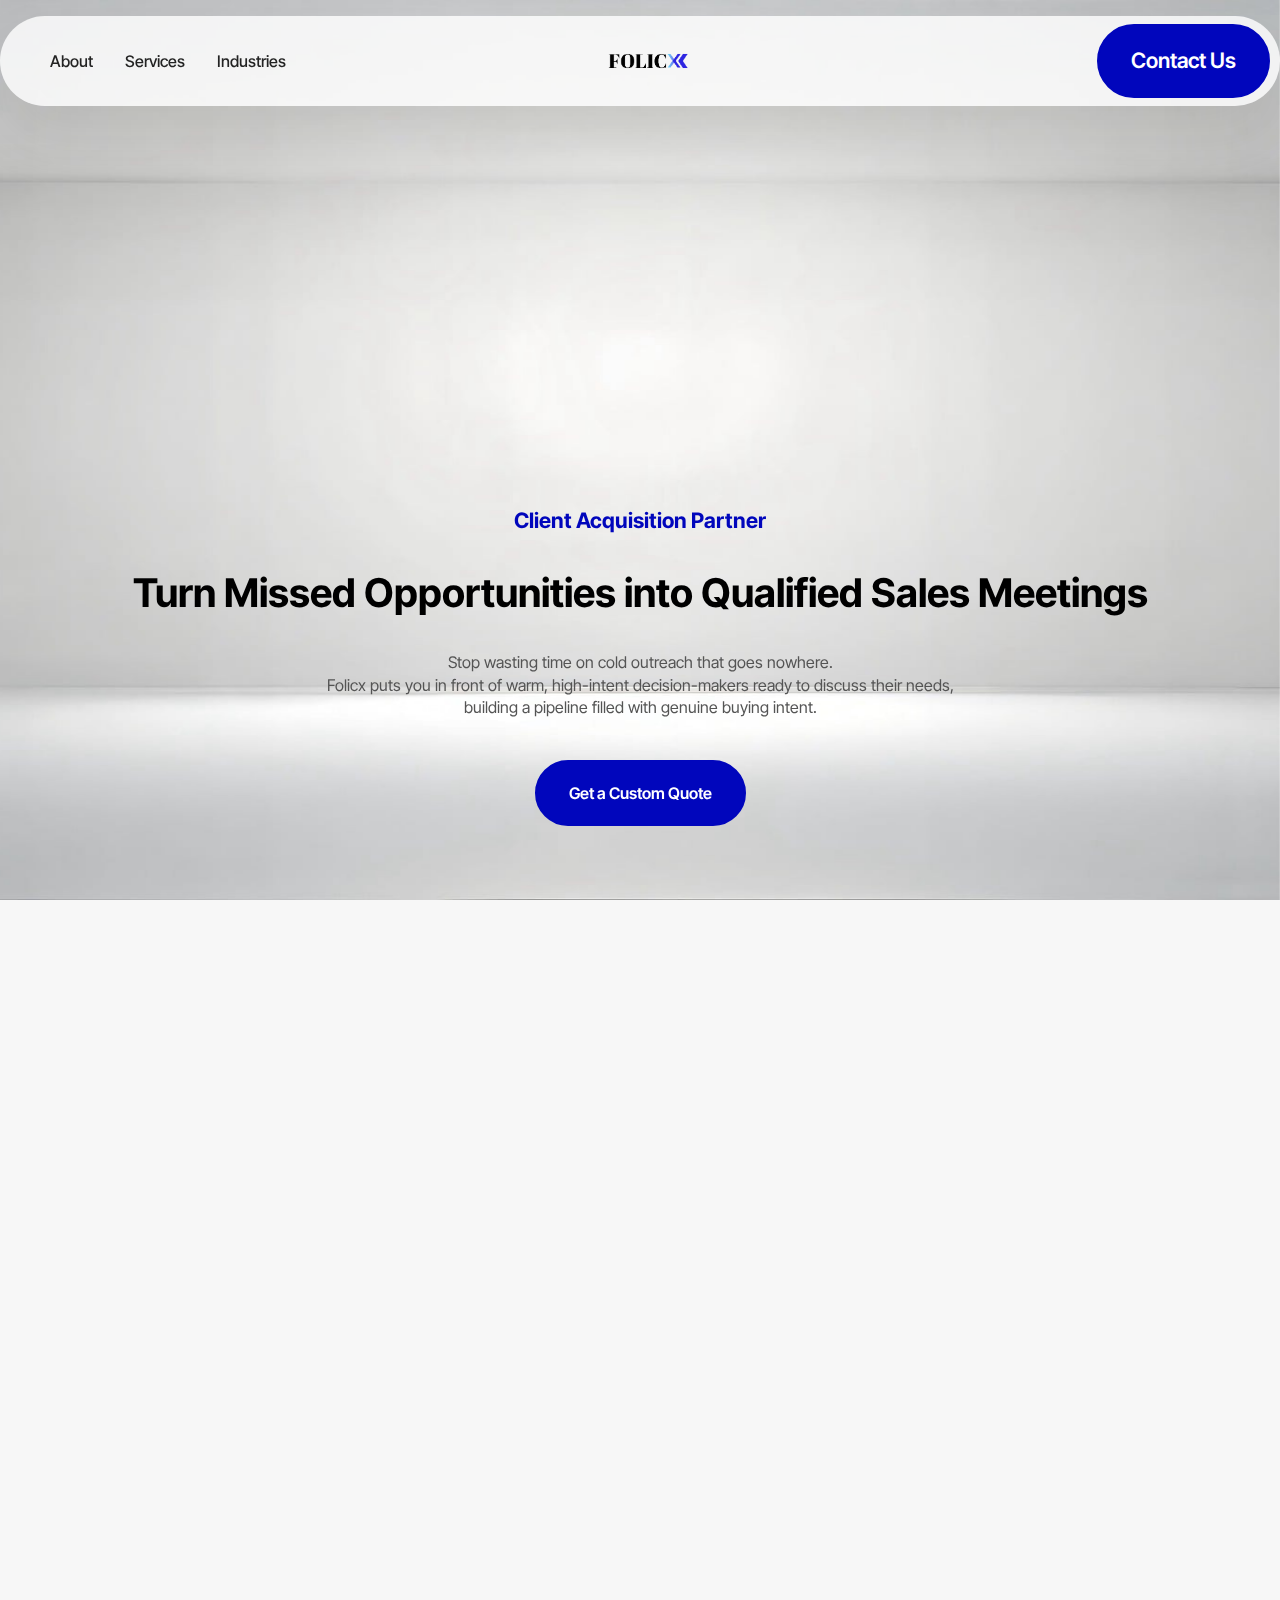
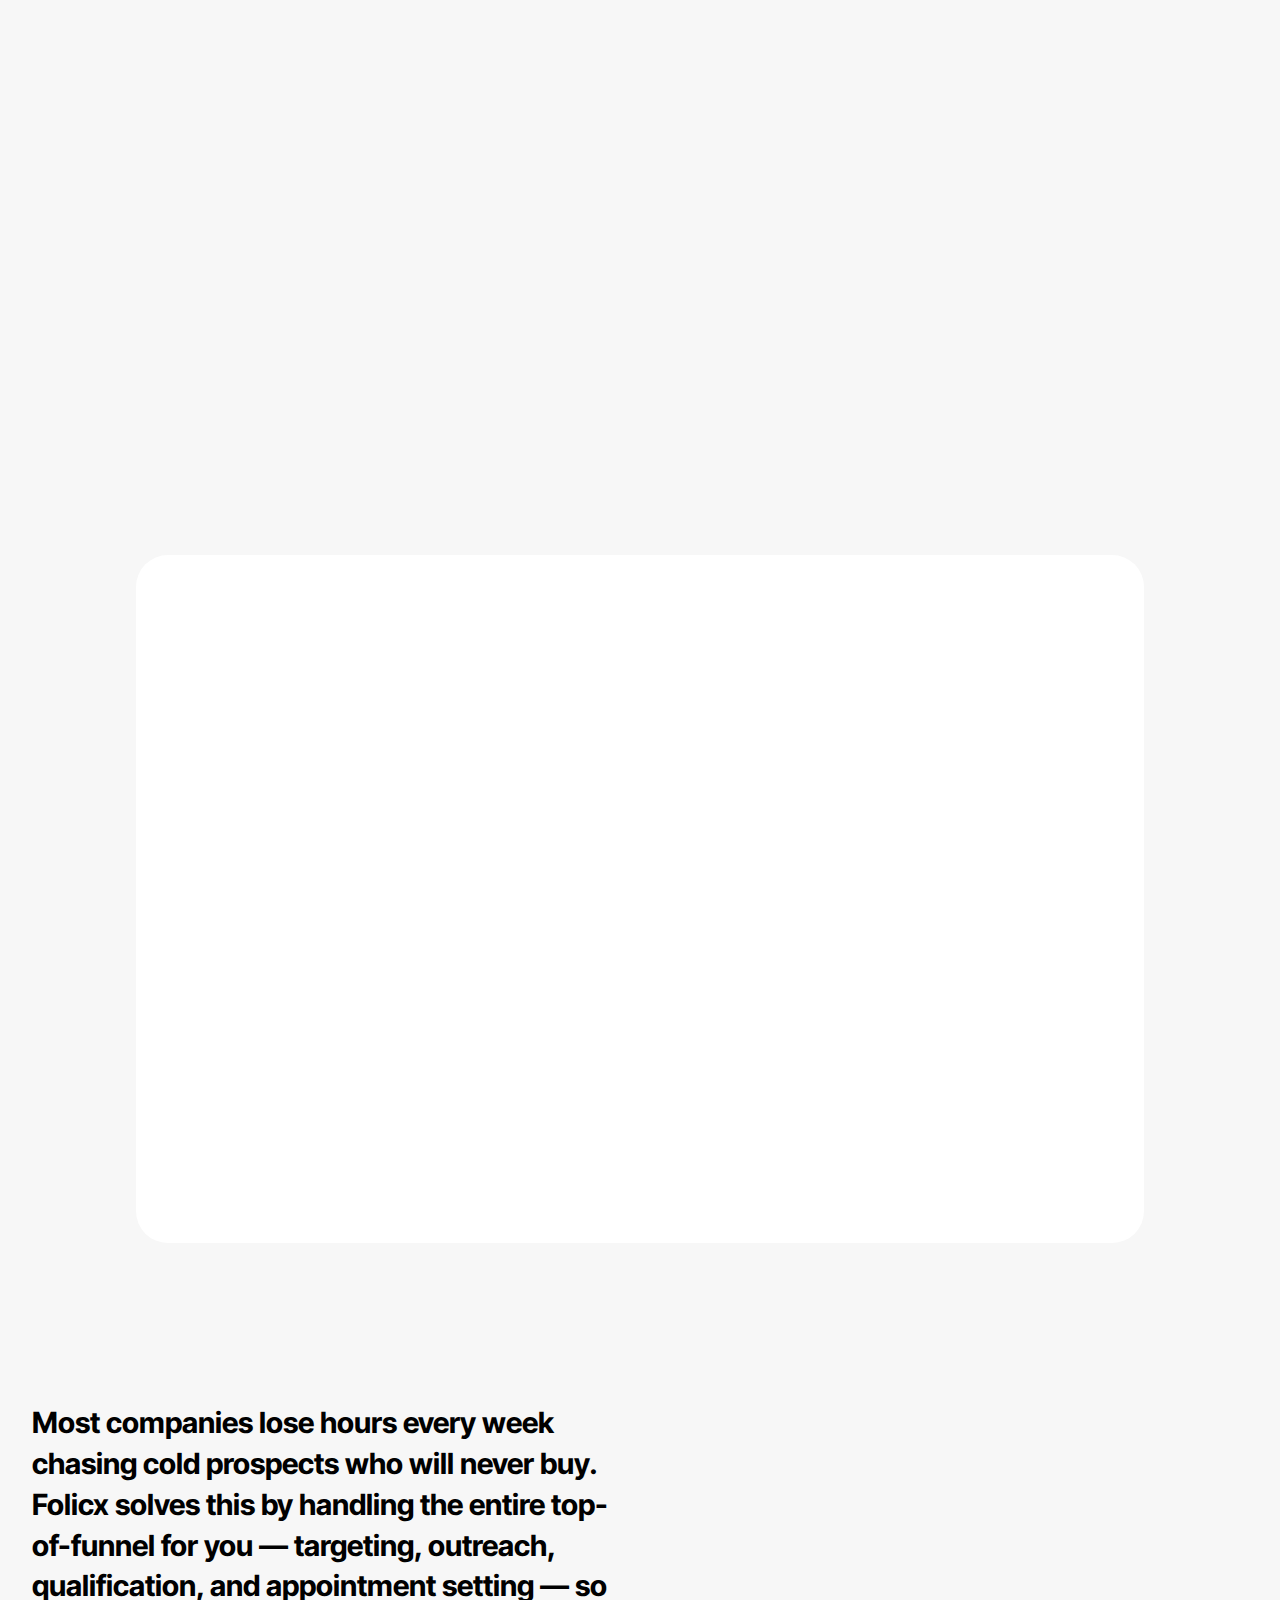
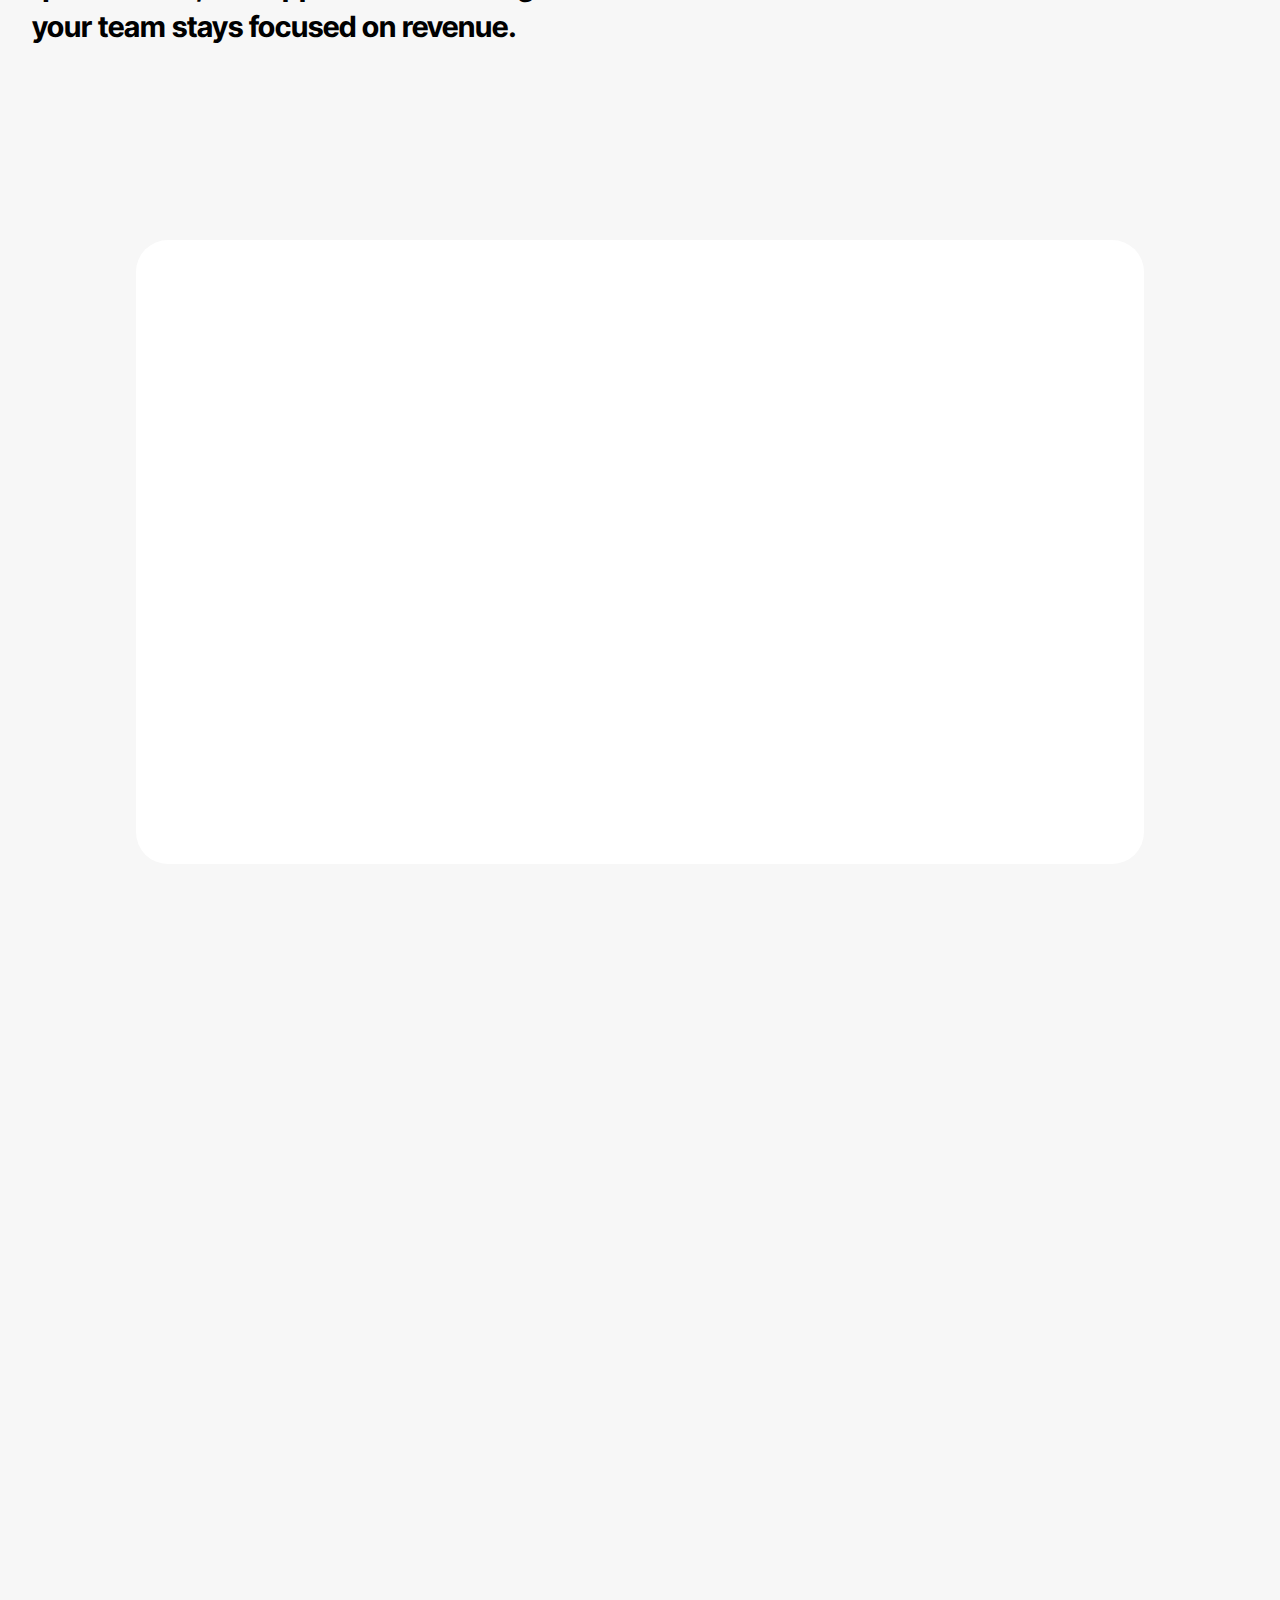
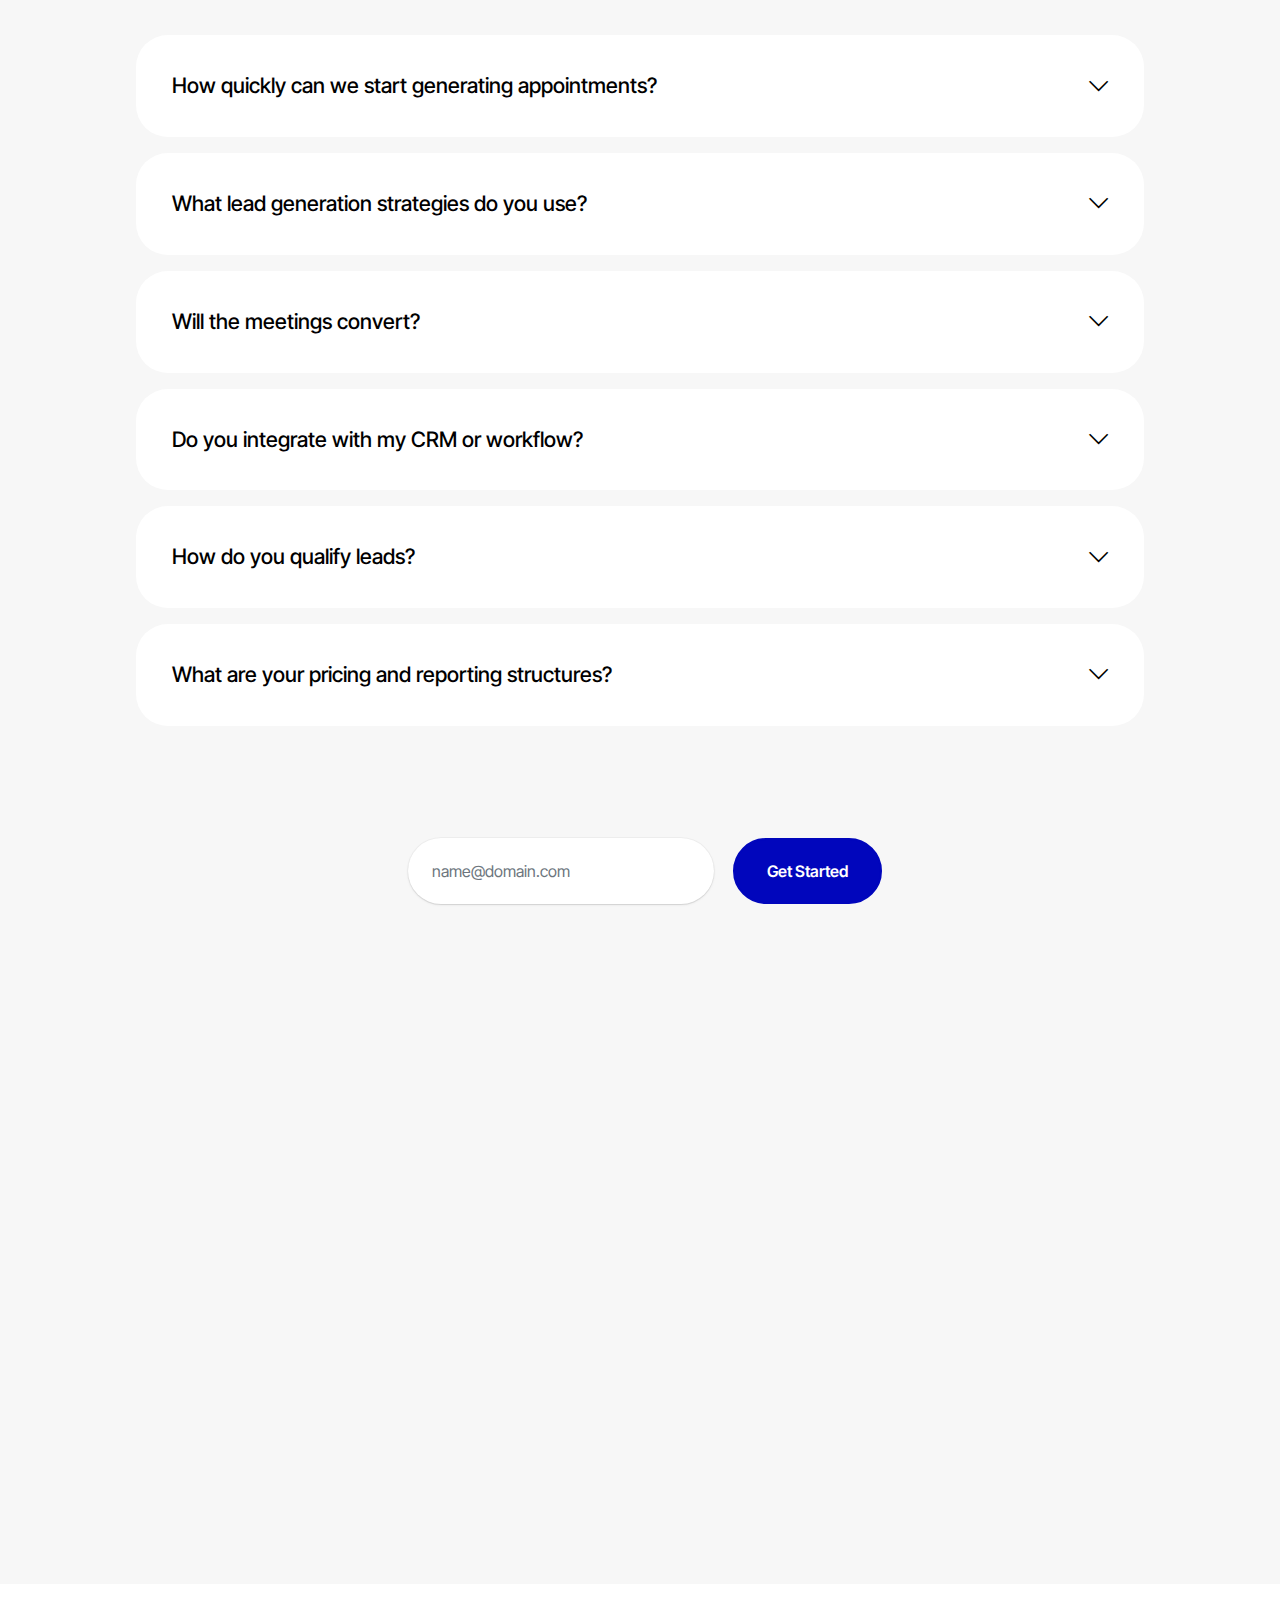
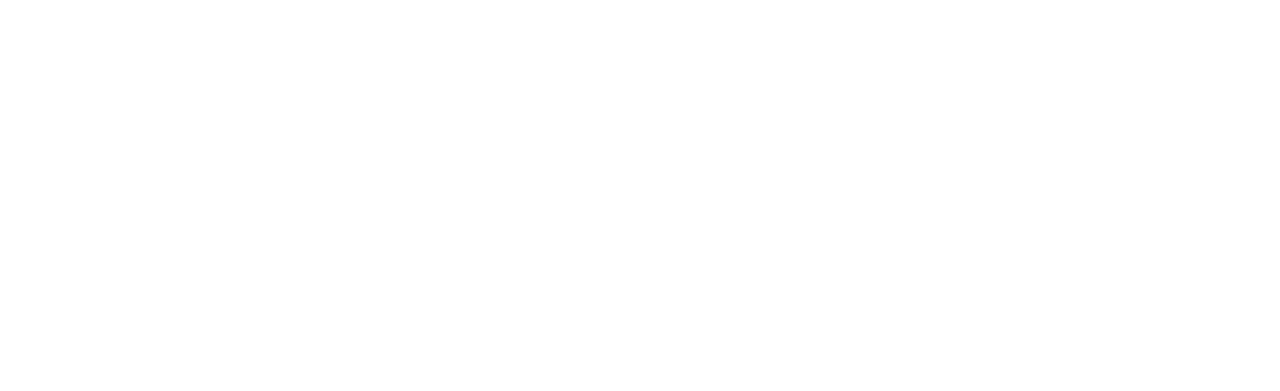
<file: index.html>
<!DOCTYPE html>
<html  >
<head>
  <!-- Site made with Mobirise Website Builder v6.1.9, https://mobirise.com -->
  <meta charset="UTF-8">
  <meta http-equiv="X-UA-Compatible" content="IE=edge">
  <meta name="generator" content="Mobirise v6.1.9, mobirise.com">
  <meta name="viewport" content="width=device-width, initial-scale=1, minimum-scale=1">
  <link rel="shortcut icon" href="assets/images/folicx-png-logo.png" type="image/x-icon">
  <meta name="description" content="">
  
  
  <title>Home</title>
  <link rel="stylesheet" href="assets/web/assets/mobirise-icons2/mobirise2.css">
  <link rel="stylesheet" href="assets/web/assets/mobirise-icons/mobirise-icons.css">
  <link rel="stylesheet" href="assets/bootstrap/css/bootstrap.min.css">
  <link rel="stylesheet" href="assets/parallax/jarallax.css">
  <link rel="stylesheet" href="assets/animatecss/animate.css">
  <link rel="stylesheet" href="assets/dropdown/css/style.css">
  <link rel="stylesheet" href="assets/socicon/css/styles.css">
  <link rel="stylesheet" href="assets/theme/css/style.css">
  <link rel="preload" href="https://fonts.googleapis.com/css?family=Inter+Tight:100,200,300,400,500,600,700,800,900,100i,200i,300i,400i,500i,600i,700i,800i,900i&display=swap" as="style" onload="this.onload=null;this.rel='stylesheet'">
  <noscript><link rel="stylesheet" href="https://fonts.googleapis.com/css?family=Inter+Tight:100,200,300,400,500,600,700,800,900,100i,200i,300i,400i,500i,600i,700i,800i,900i&display=swap"></noscript>
  <link rel="preload" as="style" href="assets/mobirise/css/mbr-additional.css?v=GDtrZ7"><link rel="stylesheet" href="assets/mobirise/css/mbr-additional.css?v=GDtrZ7" type="text/css">

  
  
  
</head>
<body>
  
  <section data-bs-version="5.1" class="menu menu4 cid-v3hBIyOE6U" once="menu" id="menu04-1">
	

	<nav class="navbar navbar-dropdown navbar-fixed-top navbar-expand-lg">
		<div class="container">
			<div class="navbar-brand">
				<span class="navbar-logo">
					<a href="index.html#header17-u">
						<img src="assets/images/folicx-png-logo.png" alt="" style="height: 5rem;">
					</a>
				</span>
				
			</div>
			<button class="navbar-toggler" type="button" data-toggle="collapse" data-bs-toggle="collapse" data-target="#navbarSupportedContent" data-bs-target="#navbarSupportedContent" aria-controls="navbarNavAltMarkup" aria-expanded="false" aria-label="Toggle navigation">
				<div class="hamburger">
					<span></span>
					<span></span>
					<span></span>
					<span></span>
				</div>
			</button>
			<div class="collapse navbar-collapse" id="navbarSupportedContent">
				<ul class="navbar-nav nav-dropdown" data-app-modern-menu="true"><li class="nav-item">
						<a class="nav-link link text-black text-primary display-7" href="page3.html#header17-1q">About</a>
					</li>
					<li class="nav-item">
						<a class="nav-link link text-black show text-primary display-7" href="page1.html#header01-j" aria-expanded="false">Services</a>
					</li>
					<li class="nav-item">
						<a class="nav-link link text-black text-primary display-7" href="page2.html#header6-1d">Industries</a>
					</li></ul>
				
				<div class="navbar-buttons mbr-section-btn"><a class="btn btn-warning display-4" href="index.html#contacts01-15">Contact Us</a></div>
			</div>
		</div>
	</nav>
</section>

<section data-bs-version="5.1" class="header16 cid-v3JiQ0J0FM mbr-fullscreen mbr-parallax-background" id="header17-u">
  
  
  <div class="container-fluid">
    <div class="row">
      <div class="content-wrap col-12 col-md-12">
        <h1 class="mbr-section-title mbr-fonts-style mbr-white mb-4 display-4"><strong>Client Acquisition Partner</strong></h1>
        <h2 class="mbr-section-subtitle mbr-fonts-style mbr-white mb-4 display-2">
          
        <div><strong style="font-size: calc(1.63rem + 1.17 * ((100vw - 62rem) / 25));">Turn Missed Opportunities into Qualified Sales Meetings</strong><br></div></h2>
        <p class="mbr-fonts-style mbr-text mbr-white mb-4 display-7">Stop wasting time on cold outreach that goes nowhere.<br>Folicx puts you in front of warm, high-intent decision-makers ready to discuss their needs,<br>building a pipeline filled with genuine buying intent.</p>
        <div class="mbr-section-btn"><a class="btn btn-warning display-7" href="index.html#form01-1a">Get a Custom Quote</a></div>
      </div>
    </div>
  </div>
</section>

<section data-bs-version="5.1" class="features028 cid-v3hMmoSAs3" id="features028-3">
	

	
	
	<div class="container">
		<div class="row justify-content-center">
			<div class="col-md-12 content-head mb-5">
				<h1 class="mbr-section-title mbr-fonts-style mb-0 display-2"><strong>Your end-to-end client acquisition framework</strong></h1>
				
			</div>
		</div>


		<div class="row justify-content-center  blockContent">

			<div class="col-12 col-lg">


				<div class="item features-without-image col-12 col-md-12 col-lg-12 active">
					<div class="item-wrapper">
						<div class="item-content">
							<h5 class="mbr-card-title mbr-fonts-style mt-0 mb-3 mbr-number display-1">
								<strong>01.</strong>
							</h5>
							
							<p class="card-text mbr-fonts-style mt-0 mb-0 display-5">
								Only intent-based buyers.</p>
							
						</div>

					</div>
				</div>
				<div class="item features-without-image col-12 col-md-12 col-lg-12">
					<div class="item-wrapper">
						<div class="item-content">
							<h5 class="mbr-card-title mbr-fonts-style mt-0 mb-3 mbr-number display-1">
								<strong>02.</strong>
							</h5>
							
							<p class="card-text mbr-fonts-style mt-0 mb-0 display-5">
								Live qualification by trained callers. we verify budget, authority, need, and timeline in real time.
							</p>
							
						</div>

					</div>
				</div>
				<div class="item features-without-image col-12 col-md-12 col-lg-12">
					<div class="item-wrapper">
						<div class="item-content">
							<h5 class="mbr-card-title mbr-fonts-style mt-0 mb-3 mbr-number display-1">
								<strong>03.</strong>
							</h5>
							
							<p class="card-text mbr-fonts-style mt-0 mb-0 display-5">
								Captured pain points &amp; challenges - every lead comes with the exact issues they want solved.
							</p>
							
						</div>
					</div>
				</div>
			</div>
			<div class="col-12 col-lg-7">
				<div class="image-wrapper">
					<img class="w-100" src="assets/images/1000072917-4-1295x1876.png" alt="Folicx">
				</div>
			</div>
		</div>
	</div>
</section>

<section data-bs-version="5.1" class="article07 cid-v3hSJPCBUw" id="article07-6">
  

  
  
  <div class="container">
    <div class="row justify-content-center">
      <div class="card col-md-12 col-lg-10">
        <div class="card-wrapper">
          <h3 class="card-title mbr-fonts-style mbr-white mt-3 mb-4 display-2"><strong>A Simple, Effective Process Built to Deliver Results:</strong>
          </h3>
          <div class="row card-box align-left">
            <div class="item features-without-image col-12">
              <div class="item-wrapper">
                <h4 class="mbr-section-subtitle mbr-fonts-style mb-3 display-5"><strong>Step 1 — Identify</strong></h4>
                <p class="mbr-text mbr-fonts-style display-4">
                  We define your Ideal Customer Profile (ICP) and build verified prospect lists.
                </p>
              </div>
            </div>
            <div class="item features-without-image col-12">
              <div class="item-wrapper">
                <h4 class="mbr-section-subtitle mbr-fonts-style mb-3 display-5"><strong>Step 2 — Engage</strong></h4>
                <p class="mbr-text mbr-fonts-style display-4">
                  We run personalized email campaigns proven to start real conversations.
                </p>
              </div>
            </div>
            <div class="item features-without-image col-12">
              <div class="item-wrapper">
                <h4 class="mbr-section-subtitle mbr-fonts-style mb-3 display-5"><strong>Step 3 — Qualify</strong></h4>
                <p class="mbr-text mbr-fonts-style display-4">
                  Our experienced callers confirm needs, timeline, and budget.
                </p>
              </div>
            </div>
            <div class="item features-without-image col-12">
              <div class="item-wrapper">
                <h4 class="mbr-section-subtitle mbr-fonts-style mb-3 display-5"><strong>Step 4 — Book</strong></h4>
                <p class="mbr-text mbr-fonts-style display-4">
                  Sales-ready buyers are added directly to your calendar with full meeting notes.
                </p>
              </div>
            </div>
          </div>
          
        </div>
      </div>
    </div>
  </div>
</section>

<section data-bs-version="5.1" class="article15 cid-v3hTPu08KM" id="article15-7">
    
    <div class="container">
        <div class="row justify-content-center">
            <div class="col-12 col-md">
                
                <h6 class="mbr-section-subtitle mbr-fonts-style mt-0 mb-4 display-5"><strong>Most companies lose hours every week chasing cold prospects who will never buy. Folicx solves this by handling the entire top-of-funnel for you — targeting, outreach, qualification, and appointment setting — so your team stays focused on revenue.</strong></h6>
            </div>
            <div class="col-md-12 col-lg-6">
              <p class="mbr-text mbr-fonts-style mt-0 mb-0 display-4">No more wasted sales time<br><br><br>No more unqualified leads<br><br><br>No more unpredictable pipeline
              </p>
            </div>
        </div>
    </div>
</section>

<section data-bs-version="5.1" class="article07 cid-v3lwrMh8xT" id="article07-8">
  

  
  
  <div class="container">
    <div class="row justify-content-center">
      <div class="card col-md-12 col-lg-10">
        <div class="card-wrapper">
          <h3 class="card-title mbr-fonts-style mbr-white mt-3 mb-4 display-5"><strong>What Your Pipeline Looks Like When You Stop Hoping… and Start Targeting:</strong>
          </h3>
          <div class="row card-box align-left">
            <div class="item features-without-image col-12">
              <div class="item-wrapper">
                <h4 class="mbr-section-subtitle mbr-fonts-style mb-3 display-5"><strong>Personalized Outreach That Cuts Through the Noise</strong></h4>
                <p class="mbr-text mbr-fonts-style display-4">
                  We reach prospects with tailored messaging that speaks directly to their pain — unreliable service, rising complaints, staffing issues, quality drops, or inconsistency.
                </p>
              </div>
            </div>
            <div class="item features-without-image col-12">
              <div class="item-wrapper">
                <h4 class="mbr-section-subtitle mbr-fonts-style mb-3 display-5"><strong>Live Qualification by Trained SDRs</strong></h4>
                <p class="mbr-text mbr-fonts-style display-4">
                  Every prospect is screened for need, urgency, budget expectations, and willingness to explore change.
                </p>
              </div>
            </div>
            <div class="item features-without-image col-12">
              <div class="item-wrapper">
                <h4 class="mbr-section-subtitle mbr-fonts-style mb-3 display-5"><strong>Meetings Booked Directly on Your Calendar</strong></h4>
                <p class="mbr-text mbr-fonts-style display-4">
                  You show up. They’re interested. They have a problem. And they want a solution.
                </p>
              </div>
            </div>
            
          </div>
          
        </div>
      </div>
    </div>
  </div>
</section>

<section data-bs-version="5.1" class="counter1 counters cid-v6xZ1fdZHk" id="counter1-23">
	

	
	
	<div class="container">
		<div class="row justify-content-center">
			<div class="col-12 content-head">
				<div class="card-wrapper mb-5">
					<div class="card-box align-center">
						
						
						<div class="mbr-section-btn mt-4"><a class="btn btn-warning display-7" href="index.html#contacts01-15">Book a call</a></div>
					</div>
				</div>
			</div>
		</div>
		<div class="row content-row mt-4">
			<div class="item features-without-image col-12 col-md-6 col-lg-4 item-mb active">
				<div class="item-wrapper">
					<div class="title mb-3">
						<h3 class="count mbr-fonts-style display-1">
							100+</h3>
					</div>
					<h4 class="card-title mbr-fonts-style display-4">
						<strong>Tailored Campaigns Launched</strong></h4>
					<p class="mbr-text card-text mbr-fonts-style mb-0 display-7">We move beyond one-size-fits-all. Every strategy is custom-built cut through the noise and drive meaningful growth for your unique brand, ensuring you stand out in a competitive landscape.</p>
				</div>
			</div>
			<div class="item features-without-image col-12 col-md-6 col-lg-4 item-mb">
				<div class="item-wrapper">
					<div class="title mb-3">
						<h3 class="count mbr-fonts-style display-1">
							10K+</h3>
					</div>
					<h4 class="card-title mbr-fonts-style display-4">
						<strong>Decision-Makers Reached</strong></h4>
					<p class="mbr-text card-text mbr-fonts-style mb-0 display-7">We don't just broadcast messages; we secure conversations. Our targeted strategy connect you directly with the key players who have the authority to get your solution, dramatically shortening your sales cycle and increasing deal velocity.&nbsp;</p>
				</div>
			</div>
			<div class="item features-without-image col-12 col-md-6 col-lg-4 item-mb">
				<div class="item-wrapper">
					<div class="title mb-3">
						<h3 class="count mbr-fonts-style display-1">35%</h3>
					</div>
					<h4 class="card-title mbr-fonts-style display-4">
						<strong>Conversion</strong></h4>
					<p class="mbr-text card-text mbr-fonts-style mb-0 display-7">Ultimately, it's about your bottom line. We equip your sales team with a pipeline of ready-to-convert, high-value accounts, leading to a measurable and significant increase in your close rate.</p>
				</div>
			</div>


		</div>
	</div>
</section>

<section data-bs-version="5.1" class="list1 cid-v3lyOHrpNp" id="list01-9">	
    
	
	<div class="container">
		<div class="row justify-content-center">
			<div class="col-12 col-md-12 col-lg-10 m-auto">
				<div class="content">
					<div class="row justify-content-center mb-5">
						<div class="col-12 content-head">
							<div class="mbr-section-head">
								<h4 class="mbr-section-title mbr-fonts-style align-center mb-0 display-4">
									<strong>FAQ</strong></h4>
								
							</div>
						</div>
					</div>
					<div id="bootstrap-accordion_7" class="panel-group accordionStyles accordion" role="tablist" aria-multiselectable="true">
						<div class="card">
							<div class="card-header" role="tab" id="headingOne">
								<a role="button" class="panel-title collapsed" data-toggle="collapse" data-bs-toggle="collapse" data-core="" href="#collapse1_7" aria-expanded="false" aria-controls="collapse1">
									<h6 class="panel-title-edit mbr-semibold mbr-fonts-style mb-0 display-4">How quickly can we start generating appointments?</h6>
									<span class="sign mbr-iconfont mobi-mbri-arrow-down"></span>
								</a>
							</div>
							<div id="collapse1_7" class="panel-collapse noScroll collapse" role="tabpanel" aria-labelledby="headingOne" data-parent="#accordion" data-bs-parent="#bootstrap-accordion_7">
								<div class="panel-body">
									<p class="mbr-fonts-style panel-text display-7">
										Within 7–10 business days after onboarding.
									</p>
								</div>
							</div>
						</div>
						<div class="card">
							<div class="card-header" role="tab" id="headingOne">
								<a role="button" class="panel-title collapsed" data-toggle="collapse" data-bs-toggle="collapse" data-core="" href="#collapse2_7" aria-expanded="false" aria-controls="collapse2">
									<h6 class="panel-title-edit mbr-semibold mbr-fonts-style mb-0 display-4">What lead generation strategies do you use?</h6>
									<span class="sign mbr-iconfont mobi-mbri-arrow-down"></span>
								</a>
							</div>
							<div id="collapse2_7" class="panel-collapse noScroll collapse" role="tabpanel" aria-labelledby="headingOne" data-parent="#accordion" data-bs-parent="#bootstrap-accordion_7">
								<div class="panel-body">
									<p class="mbr-fonts-style panel-text display-7">We use an intent-driven, multi-channel approach built to reach real decision-makers. Our process combines personalized email outreach, targeted prospect research, and live qualification calls. Instead of relying on generic mass email blasts, we focus on message relevance, timing, and engagement signals. This ensures that the people who respond are genuinely interested, experiencing a need, or open to discussing solutions. Our strategy is designed to create predictable conversations that convert into revenue, not random leads.</p>
								</div>
							</div>
						</div>
						<div class="card">
							<div class="card-header" role="tab" id="headingOne">
								<a role="button" class="panel-title collapsed" data-toggle="collapse" data-bs-toggle="collapse" data-core="" href="#collapse3_7" aria-expanded="false" aria-controls="collapse3">
									<h6 class="panel-title-edit mbr-semibold mbr-fonts-style mb-0 display-4">Will the meetings convert?</h6>
									<span class="sign mbr-iconfont mobi-mbri-arrow-down"></span>
								</a>
							</div>
							<div id="collapse3_7" class="panel-collapse noScroll collapse" role="tabpanel" aria-labelledby="headingOne" data-parent="#accordion" data-bs-parent="#bootstrap-accordion_7">
								<div class="panel-body">
									<p class="mbr-fonts-style panel-text display-7">
										Yes — we qualify for urgency, dissatisfaction with their current provider, and budget expectations.
									</p>
								</div>
							</div>
						</div>
						<div class="card">
							<div class="card-header" role="tab" id="headingOne">
								<a role="button" class="panel-title collapsed" data-toggle="collapse" data-bs-toggle="collapse" data-core="" href="#collapse4_7" aria-expanded="false" aria-controls="collapse4">
									<h6 class="panel-title-edit mbr-semibold mbr-fonts-style mb-0 display-4">Do you integrate with my CRM or workflow?</h6>
									<span class="sign mbr-iconfont mobi-mbri-arrow-down"></span>
								</a>
							</div>
							<div id="collapse4_7" class="panel-collapse noScroll collapse" role="tabpanel" aria-labelledby="headingOne" data-parent="#accordion" data-bs-parent="#bootstrap-accordion_7">
								<div class="panel-body">
									<p class="mbr-fonts-style panel-text display-7">
										Absolutely. We adapt to your system and deliver structured notes for every meeting.
									</p>
								</div>
							</div>
						</div>
						<div class="card">
							<div class="card-header" role="tab" id="headingOne">
								<a role="button" class="panel-title collapsed" data-toggle="collapse" data-bs-toggle="collapse" data-core="" href="#collapse5_7" aria-expanded="false" aria-controls="collapse5">
									<h6 class="panel-title-edit mbr-semibold mbr-fonts-style mb-0 display-4">How do you qualify leads?
									</h6>
									<span class="sign mbr-iconfont mobi-mbri-arrow-down"></span>
								</a>
							</div>
							<div id="collapse5_7" class="panel-collapse noScroll collapse" role="tabpanel" aria-labelledby="headingOne" data-parent="#accordion" data-bs-parent="#bootstrap-accordion_7">
								<div class="panel-body">
									<p class="mbr-fonts-style panel-text display-7">
										Every lead is qualified through a live, human conversation by our trained SDRs. During that call, we determine whether the person is a decision-maker or influencer, whether they have a current vendor, what problems they’re facing, and whether they have a timeline or openness to exploring a new solution. We verify that their needs align with your offerings and ensure that the prospect has genuine interest, not just curiosity. Only when a lead meets your criteria do we book the meeting directly on your calendar. Along with every appointment, you receive detailed notes summarizing the conversation and the prospect’s main pain points.
									</p>
								</div>
							</div>
						</div>
						<div class="card">
							<div class="card-header" role="tab" id="headingOne">
								<a role="button" class="panel-title collapsed" data-toggle="collapse" data-bs-toggle="collapse" data-core="" href="#collapse6_7" aria-expanded="false" aria-controls="collapse6">
									<h6 class="panel-title-edit mbr-semibold mbr-fonts-style mb-0 display-4">What are your pricing and reporting structures?
									</h6>
									<span class="sign mbr-iconfont mobi-mbri-arrow-down"></span>
								</a>
							</div>
							<div id="collapse6_7" class="panel-collapse noScroll collapse" role="tabpanel" aria-labelledby="headingOne" data-parent="#accordion" data-bs-parent="#bootstrap-accordion_7">
								<div class="panel-body">
									<p class="mbr-fonts-style panel-text display-7">
										Our pricing is flexible and depends on the level of outreach and qualification you require. Plans are structured month-to-month so you aren’t tied to long-term contracts, and the pricing reflects the number of leads you want, how complex your target market is, and the level of qualification performed by our team. Reporting is fully transparent. You receive clear visibility into outreach activity, responses, booked appointments, qualification notes, prospect insights, and weekly or monthly performance summaries. This gives you complete clarity on how your pipeline is growing and where opportunities are developing.
									</p>
								</div>
							</div>
						</div>
					</div>
				</div>
			</div>
		</div>
	</div>
</section>

<section data-bs-version="5.1" class="form1 cid-v48wrhzrSR" id="form01-1a">
	

	

	<div class="container">
		<div class="row content-wrapper justify-content-center">
			<div class="col-lg-7 mbr-form">
				<div class="col-lg-12 col-md-12 col-sm-12">
					
				</div>

				<div class="text-wrapper align-left" data-form-type="formoid">
					<!--Formbuilder Form-->
					<form action="https://mobirise.eu/" method="POST" class="mbr-form form-with-styler" data-form-title="Form Name"><input type="hidden" name="email" data-form-email="true" value="M7YkxpdCcb7502hgefjDMNoGMjuN6pcSmUNW8A5Zlu4mEcmtNQajkj6w1PBfTVOG335ICYKVGB9fjLFvqJOU+POrhvBMw7/zHPYqhkmD/eE8EKtESs3oZwXshs/9NvpR">
						<div class="row">
							<div hidden="hidden" data-form-alert="" class="alert alert-success col-12">Thanks for filling out the form! we'll get in touch with you in a few hours.</div>
							<div hidden="hidden" data-form-alert-danger="" class="alert alert-danger col-12">
								Oops...! some problem!
							</div>
						</div>
						<div class="dragArea row">
							<div data-for="email" class="col-lg-6 col-md-6 col-sm-12 form-group">
								<input type="email" name="email" placeholder="name@domain.com" data-form-field="email" class="form-control display-7" value="" id="email-form01-1a">
							</div>
							<div class="col-auto mbr-section-btn"><button type="submit" class="w-100 w-100 w-100 w-100 w-100 w-100 btn btn-warning display-7">Get Started</button></div>
						</div>
					</form>
					<!--Formbuilder Form-->
				</div>
			</div>
		</div>
	</div>
</section>

<section data-bs-version="5.1" class="contacts01 cid-v42i4Strk8" id="contacts01-15">
    

    
    
    <div class="container">
        <div class="row justify-content-center">
            <div class="col-12 content-head">
                <div class="mbr-section-head mb-5">
                    <h3 class="mbr-section-title mbr-fonts-style align-center mb-0 display-2"><strong>Contacts</strong>
                    </h3>
                    
                </div>
            </div>
        </div>
        <div class="row">
            <div class="item features-without-image col-12 col-md-6 active">
                <div class="item-wrapper">
                    <div class="text-wrapper">
                        <h6 class="card-title mbr-fonts-style mb-3 display-1">
                            <strong>Phone</strong>
                        </h6>
                        <p class="mbr-text mbr-fonts-style display-7">+1&nbsp; 713-255-0099</p>
                    </div>
                </div>
            </div>
            <div class="item features-without-image col-12 col-md-6">
                <div class="item-wrapper">
                    <div class="text-wrapper">
                        <h6 class="card-title mbr-fonts-style mb-3 display-1">
                            <strong>Email</strong>
                        </h6>
                        <p class="mbr-text mbr-fonts-style display-7">sales@folicx.com</p>
                    </div>
                </div>
            </div>
            <div class="item features-without-image col-12 col-md-6">
                <div class="item-wrapper">
                    <div class="text-wrapper">
                        <h6 class="card-title mbr-fonts-style mb-3 display-1">
                            <strong>Address</strong>
                        </h6>
                        <p class="mbr-text mbr-fonts-style display-7">3801 N Capital of Texas Hwy e240, Austin, TX 78746, United States</p>
                    </div>
                </div>
            </div>
            <div class="item features-without-image col-12 col-md-6">
                <div class="item-wrapper">
                    <div class="text-wrapper">
                        <h6 class="card-title mbr-fonts-style mb-3 display-1">
                            <strong>Working Hours</strong>
                        </h6>
                        <p class="mbr-text mbr-fonts-style display-7">8:00 AM - 06:00 PM</p>
                    </div>
                </div>
            </div>
        </div>
    </div>
</section>

<section data-bs-version="5.1" class="footer4 cid-v3FphBosVD" once="footers" id="footer4-s">

    

    
    
    <div class="container">
        <div class="row mbr-white">
            <div class="col-6 col-lg-3">
                <div class="media-wrap col-md-8 col-12">
                    <a href="index.html#header17-u">
                        <img src="assets/images/folicx20profile20picture-345x258.jpg" alt="">
                    </a>
                </div>
            </div>
            <div class="col-12 col-md-6 col-lg-3">
                <h5 class="mbr-section-subtitle mbr-fonts-style mb-2 display-7">
                    About
                </h5>
                <p class="mbr-text mbr-fonts-style mb-4 display-7">Folicx is built for companies that want more than leads, they want real, sales-ready conversations that drive revenue.<br></p>
                <h5 class="mbr-section-subtitle mbr-fonts-style mb-3 display-7">
                    Follow Us
                </h5>
                <div class="social-row display-7">
                    <div class="soc-item">
                        <a href="https://www.linkedin.com/company/folicx.com/ " target="_blank">
                            <span class="mbr-iconfont socicon-linkedin socicon"></span>
                        </a>
                    </div>
                    <div class="soc-item">
                        <a href="https://x.com/" target="_blank">
                            <span class="mbr-iconfont socicon-twitter socicon"></span>
                        </a>
                    </div>
                    <div class="soc-item">
                        <a href="https://www.instagram.com/" target="_blank">
                            <span class="mbr-iconfont socicon-instagram socicon"></span>
                        </a>
                    </div>
                    
                </div>
            </div>
            <div class="col-12 col-md-6 col-lg-3">
                <h5 class="mbr-section-subtitle mbr-fonts-style mb-2 display-7">
                    Industries</h5>
                <ul class="list mbr-fonts-style display-7">
                    <li class="mbr-text item-wrap">Information technology</li>
                    <li class="mbr-text item-wrap">Commercial contractors</li><li class="mbr-text item-wrap">Recruitment &amp; staffing</li>
                    <li class="mbr-text item-wrap">Facilities management</li><li class="mbr-text item-wrap"><span style="font-size: calc(1rem + 0 * ((100vw - 62rem) / 25));">SaaS</span></li><li class="mbr-text item-wrap"><span style="font-size: calc(1rem + 0 * ((100vw - 62rem) / 25));">Finance</span></li>
                </ul>
            </div>
            <div class="col-12 col-md-6 col-lg-3">
                <h5 class="mbr-section-subtitle mbr-fonts-style mb-2 display-7">
                    Insights</h5>
                <ul class="list mbr-fonts-style display-7">
                    <li class="mbr-text item-wrap">Blogs</li>
                    <li class="mbr-text item-wrap">Newsletters</li>
                </ul>
            </div>
            <div class="col-12 mt-4">
                <p class="mbr-text mb-0 mbr-fonts-style copyright align-center display-7">
                    © Copyright 2025 Folicx - All Rights Reserved
                </p>
            </div>
        </div>
    </div>
</section><section class="display-7" style="padding: 0;align-items: center;justify-content: center;flex-wrap: wrap;    align-content: center;display: flex;position: relative;height: 4rem;"><a href="https://mobiri.se/4336812" style="flex: 1 1;height: 4rem;position: absolute;width: 100%;z-index: 1;"><img alt="" style="height: 4rem;" src="[data-uri]"></a><p style="margin: 0;text-align: center;" class="display-7">&#8204;</p><a style="z-index:1" href="https://mobirise.com/html-builder.html">HTML Website Maker</a></section><script src="assets/bootstrap/js/bootstrap.bundle.min.js"></script>  <script src="assets/parallax/jarallax.js"></script>  <script src="assets/smoothscroll/smooth-scroll.js"></script>  <script src="assets/ytplayer/index.js"></script>  <script src="assets/dropdown/js/navbar-dropdown.js"></script>  <script src="assets/viewportchecker/viewportchecker.js"></script>  <script src="assets/mbr-switch-arrow/mbr-switch-arrow.js"></script>  <script src="assets/theme/js/script.js"></script>  <script src="assets/formoid/formoid.min.js"></script>  
  
  
  <input name="animation" type="hidden">
  </body>
</html>
</file>
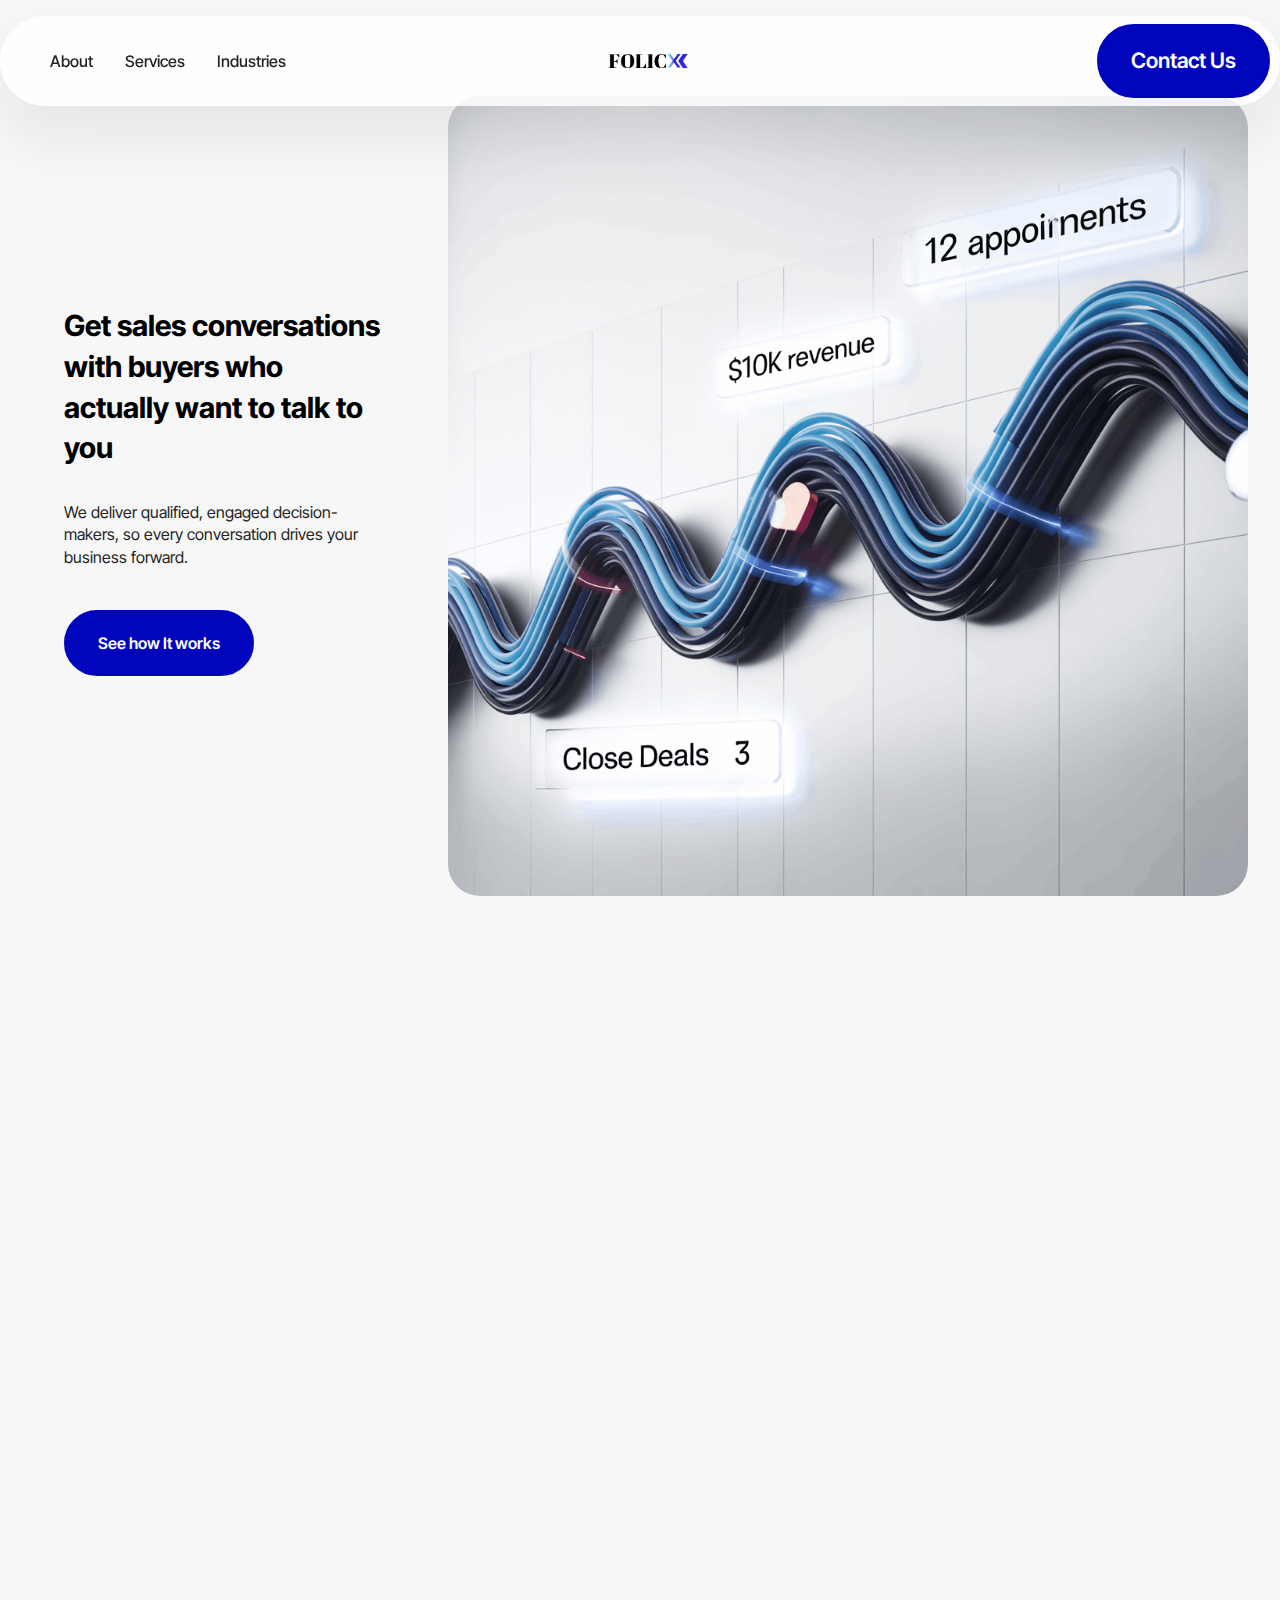
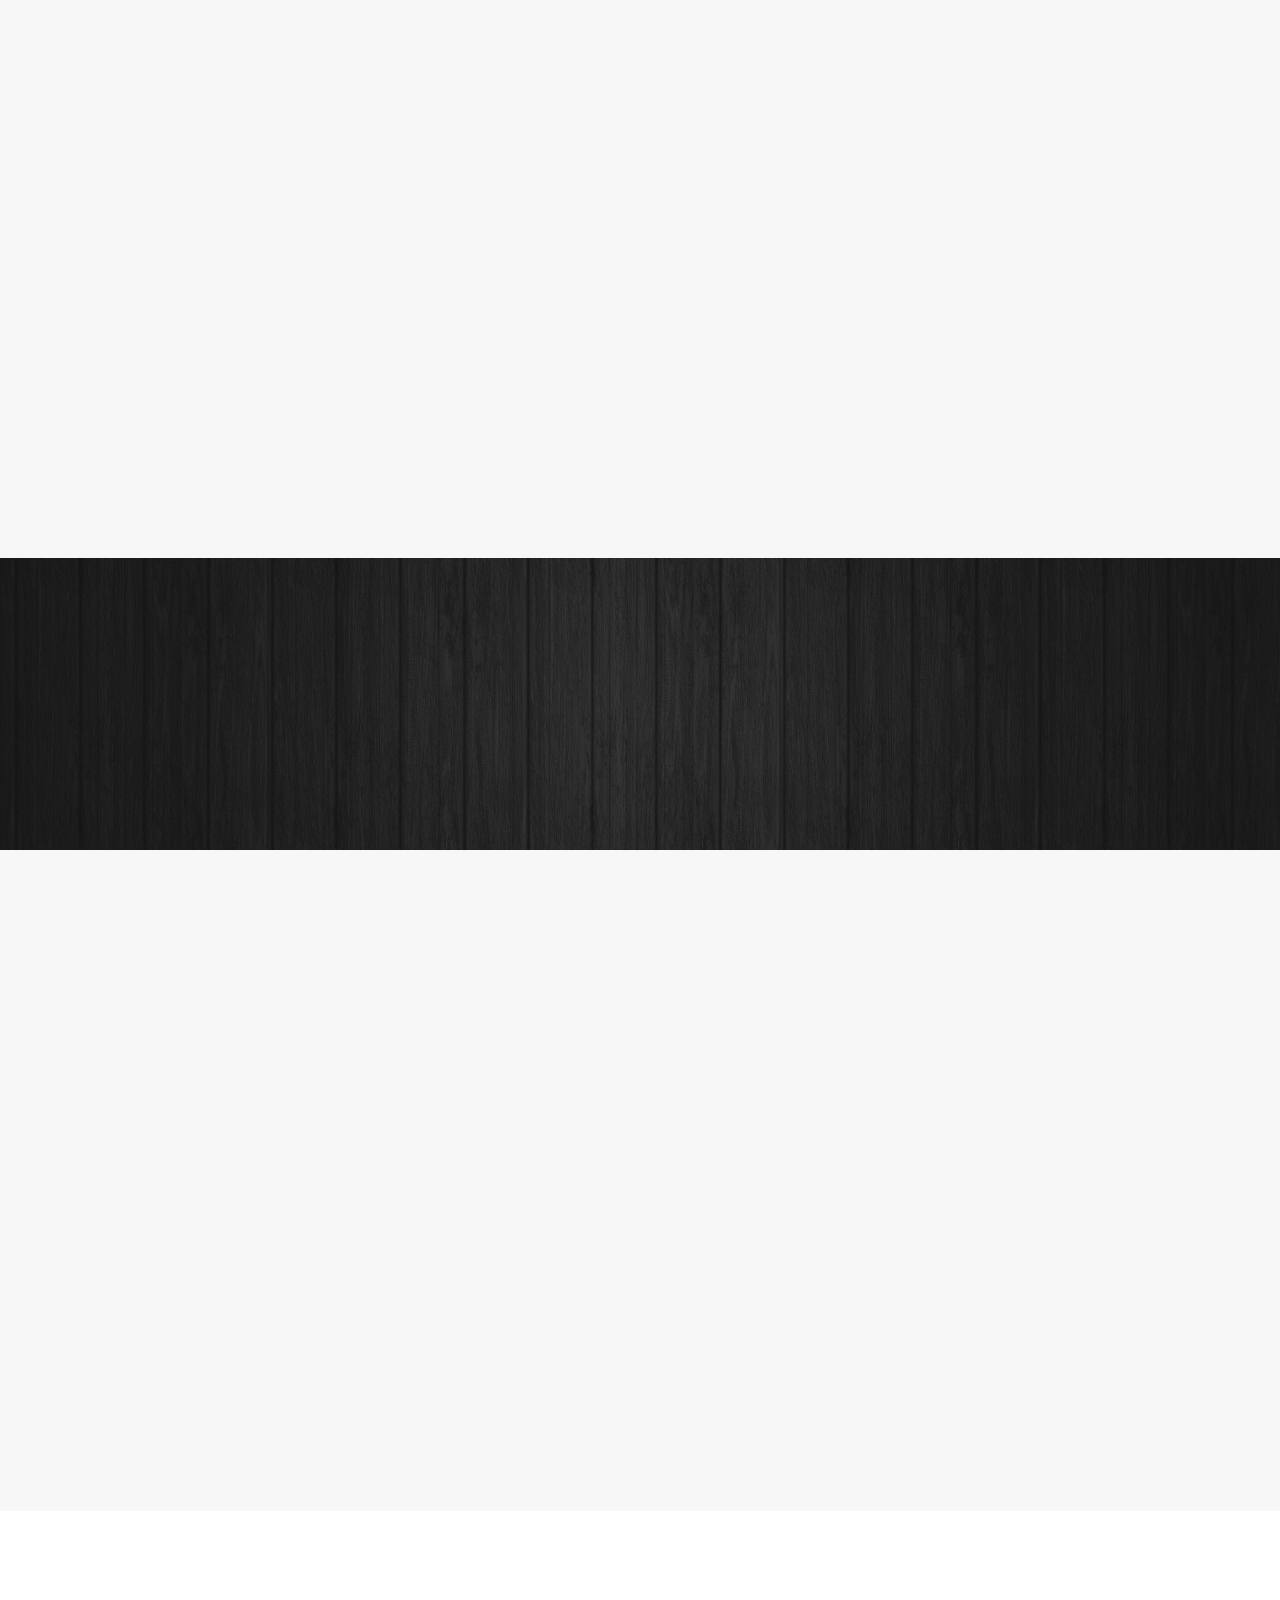
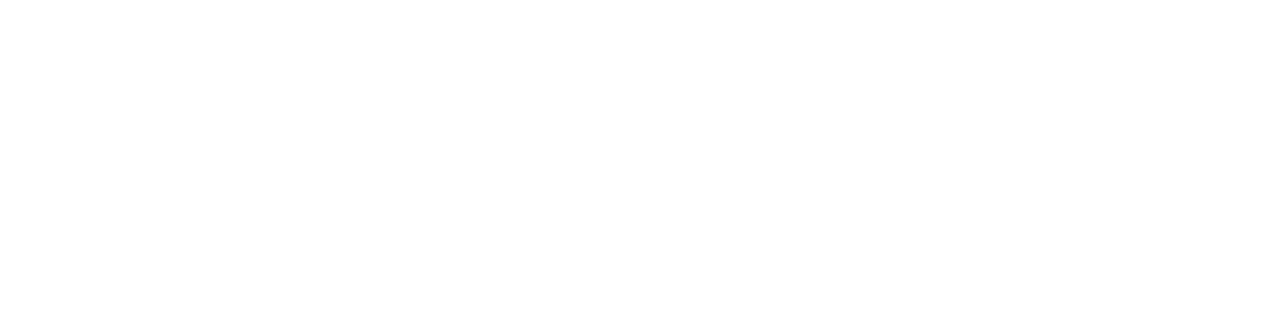
<file: page1.html>
<!DOCTYPE html>
<html  >
<head>
  <!-- Site made with Mobirise Website Builder v6.1.9, https://mobirise.com -->
  <meta charset="UTF-8">
  <meta http-equiv="X-UA-Compatible" content="IE=edge">
  <meta name="generator" content="Mobirise v6.1.9, mobirise.com">
  <meta name="viewport" content="width=device-width, initial-scale=1, minimum-scale=1">
  <link rel="shortcut icon" href="assets/images/folicx-png-logo.png" type="image/x-icon">
  <meta name="description" content="">
  
  
  <title>Services</title>
  <link rel="stylesheet" href="assets/web/assets/mobirise-icons2/mobirise2.css">
  <link rel="stylesheet" href="assets/web/assets/mobirise-icons/mobirise-icons.css">
  <link rel="stylesheet" href="assets/bootstrap/css/bootstrap.min.css">
  <link rel="stylesheet" href="assets/animatecss/animate.css">
  <link rel="stylesheet" href="assets/dropdown/css/style.css">
  <link rel="stylesheet" href="assets/socicon/css/styles.css">
  <link rel="stylesheet" href="assets/theme/css/style.css">
  <link rel="preload" href="https://fonts.googleapis.com/css?family=Inter+Tight:100,200,300,400,500,600,700,800,900,100i,200i,300i,400i,500i,600i,700i,800i,900i&display=swap" as="style" onload="this.onload=null;this.rel='stylesheet'">
  <noscript><link rel="stylesheet" href="https://fonts.googleapis.com/css?family=Inter+Tight:100,200,300,400,500,600,700,800,900,100i,200i,300i,400i,500i,600i,700i,800i,900i&display=swap"></noscript>
  <link rel="preload" as="style" href="assets/mobirise/css/mbr-additional.css?v=Ou1Kq9"><link rel="stylesheet" href="assets/mobirise/css/mbr-additional.css?v=Ou1Kq9" type="text/css">

  
  
  
</head>
<body>
  
  <section data-bs-version="5.1" class="menu menu4 cid-v3hBIyOE6U" once="menu" id="menu04-h">
	

	<nav class="navbar navbar-dropdown navbar-fixed-top navbar-expand-lg">
		<div class="container">
			<div class="navbar-brand">
				<span class="navbar-logo">
					<a href="index.html#header17-u">
						<img src="assets/images/folicx-png-logo.png" alt="" style="height: 5rem;">
					</a>
				</span>
				
			</div>
			<button class="navbar-toggler" type="button" data-toggle="collapse" data-bs-toggle="collapse" data-target="#navbarSupportedContent" data-bs-target="#navbarSupportedContent" aria-controls="navbarNavAltMarkup" aria-expanded="false" aria-label="Toggle navigation">
				<div class="hamburger">
					<span></span>
					<span></span>
					<span></span>
					<span></span>
				</div>
			</button>
			<div class="collapse navbar-collapse" id="navbarSupportedContent">
				<ul class="navbar-nav nav-dropdown" data-app-modern-menu="true"><li class="nav-item">
						<a class="nav-link link text-black text-primary display-7" href="page3.html#header17-1q">About</a>
					</li>
					<li class="nav-item">
						<a class="nav-link link text-black show text-primary display-7" href="page1.html#header01-j" aria-expanded="false">Services</a>
					</li>
					<li class="nav-item">
						<a class="nav-link link text-black text-primary display-7" href="page2.html#header6-1d">Industries</a>
					</li></ul>
				
				<div class="navbar-buttons mbr-section-btn"><a class="btn btn-warning display-4" href="index.html#contacts01-15">Contact Us</a></div>
			</div>
		</div>
	</nav>
</section>

<section data-bs-version="5.1" class="header1 cid-v3Esoh2kyB" id="header01-j">
	

	
	

	<div class="container-fluid">
		<div class="row justify-content-center">
			<div class="col-12 col-md-12 col-lg-8 image-wrapper">
				<img class="w-100" src="assets/images/1000072040-1024x1024.png" alt="">
			</div>
			<div class="col-12 col-lg col-md-12">
				<div class="text-wrapper align-left">
					<h1 class="mbr-section-title mbr-fonts-style mb-4 display-5"><strong>Get sales conversations with buyers who actually want to talk to you</strong></h1>
					<p class="mbr-text mbr-fonts-style mb-4 display-7">
						We deliver qualified, engaged decision-makers, so every conversation drives your business forward.</p>
					<div class="mbr-section-btn mt-3"><a class="btn btn-warning display-7" href="https://mobiri.se">See how It works</a></div>
				</div>
			</div>
		</div>
	</div>
</section>

<section data-bs-version="5.1" class="clients1 cid-v3EBkVKj8o" id="clients1-k">
    
    <div class="images-container container">
        <div class="mbr-section-head">
            <h3 class="mbr-section-title mbr-fonts-style align-center mb-0 display-1"><strong>Our Clients Close 25% more leads into recurring contracts</strong></h3>
            
            
        </div>
        <div class="row justify-content-center mt-4">
            <div class="col-md-3 card">
                <img src="assets/images/pngegg-240x130.png" alt="">
            </div>
            <div class="col-md-3 card">
                <img src="assets/images/1000072051-4-240x240.png" alt="">
            </div>
            <div class="col-md-3 card">
                <img src="assets/images/picsart-25-11-26-17-42-41-965-240x240.png" alt="">
            </div>
            <div class="col-md-3 card">
                <img src="assets/images/servicemaster-2-logo-png-transparent-7-240x240.png" alt="">
            </div>
            
            
            
            
        </div>
    </div>
</section>

<section data-bs-version="5.1" class="features026 cid-v42nklt2Ts" id="features026-17">
	

	
	
	<div class="container">
		<div class="row mb-5 justify-content-center">
			<div class="col-12 mb-0 content-head">
				<h3 class="mbr-section-title mbr-fonts-style align-center display-2"><strong>A Complete System for Predictable Pipeline Growth</strong></h3>
				
			</div>
		</div>
		<div class="row">
			<div class="item features-without-image col-12 col-md-6 col-lg-6 item-mb">
				<div class="item-wrapper">
					<div class="card-box align-left">
						
						<h5 class="card-title mbr-fonts-style display-5">
							<strong>Personalized email outreach&nbsp;</strong></h5>
						
						<p class="card-text mbr-fonts-style display-7">
							Precision-crafted messaging that makes your ideal buyers feel like you wrote directly to them, boosting opens, replies, and real conversations.
						</p>
						
					</div>
				</div>
			</div>
			<div class="item features-without-image col-12 col-md-6 col-lg-6 item-mb">
				<div class="item-wrapper">
					<div class="card-box align-left">
						
						<h5 class="card-title mbr-fonts-style display-5"><strong>Appointment setting</strong></h5>
						
						<p class="card-text mbr-fonts-style display-7">
							We turn interest into scheduled meetings with decision-makers who match your ICP and have the authority, budget, and need to move forward.
						</p>
						
					</div>
				</div>
			</div>
			<div class="item features-without-image col-12 col-md-6 col-lg-6 item-mb">
				<div class="item-wrapper">
					<div class="card-box align-left">
						
						<h5 class="card-title mbr-fonts-style display-5"><strong>Cold calling</strong></h5>
						
						<p class="card-text mbr-fonts-style display-7">
							Professional SDRs who handle the hard conversations for you, identifying pain points, qualifying fit, and turning live calls into sales-ready appointments.
						</p>
						
					</div>
				</div>
			</div><div class="item features-without-image col-12 col-md-6 col-lg-6 item-mb">
				<div class="item-wrapper">
					<div class="card-box align-left">
						
						<h5 class="card-title mbr-fonts-style display-5"><strong>Account-based marketing</strong></h5>
						
						<p class="card-text mbr-fonts-style display-7">
							Tailored campaigns built around your highest-value accounts, combining data, personalization, and timing to open doors that usually stay shut.
						</p>
						
					</div>
				</div>
			</div><div class="item features-without-image col-12 col-md-6 col-lg-6 item-mb">
				<div class="item-wrapper">
					<div class="card-box align-left">
						
						<h5 class="card-title mbr-fonts-style display-5"><strong>Dedicated SDRs</strong></h5>
						
						<p class="card-text mbr-fonts-style display-7">
							Your own fully-managed outbound team, trained, coached, and performance-driven, without the hiring, overhead, or daily management.
						</p>
						
					</div>
				</div>
			</div>
			<div class="item features-without-image col-12 col-md-6 col-lg-6 item-mb">
				<div class="item-wrapper">
					<div class="card-box align-left">
						
						<h5 class="card-title mbr-fonts-style display-5">
							<strong>Lead research</strong></h5>
						
						<p class="card-text mbr-fonts-style display-7">
							Accurate, human-verified data on decision-makers in your exact market, giving every campaign a stronger foundation and higher conversion rate.
						</p>
						
					</div>
				</div>
			</div>
		</div>
	</div>
</section>

<section data-bs-version="5.1" class="features032 cid-v42C4VWq4s" id="features032-18">
  

  
  <div class="mbr-overlay" style="opacity: 0.6; background-color: rgb(35, 35, 35);"></div>
  <div class="container">
    <div class="row justify-content-center">
      <div class="col-12 mb-5 content-head">
        <h3 class="mbr-section-title mbr-fonts-style align-center mb-0 display-2">
          <strong>Our Personalized Email Campaign Metrics</strong></h3>
        
      </div>
    </div>
    <div class="row">
      <div class="item features-without-image col-12 col-lg-3 active item-mb">
        <div class="item-wrapper">
          <div class="card-box align-left">
            
            <h5 class="card-title mbr-fonts-style display-1"><strong>50%+&nbsp;</strong></h5>
            <p class="card-text mbr-fonts-style display-7">
              Engagement rate</p>
          </div>
        </div>
      </div>
      <div class="item features-without-image col-12 col-lg-3 item-mb">
        <div class="item-wrapper">
          <div class="card-box align-left">
            
            <h5 class="card-title mbr-fonts-style display-1"><strong>99%&nbsp;</strong></h5>
            <p class="card-text mbr-fonts-style display-7">
              inbox placement</p>
          </div>
        </div>
      </div>
      <div class="item features-without-image col-12 col-lg-3 item-mb">
        <div class="item-wrapper">
          <div class="card-box align-left">
            
            <h5 class="card-title mbr-fonts-style display-1"><strong>8%+</strong></h5>
            <p class="card-text mbr-fonts-style display-7">email reply rate&nbsp;<br></p>
          </div>
        </div>
      </div>
      <div class="item features-without-image col-12 col-lg-3 item-mb">
        <div class="item-wrapper">
          <div class="card-box align-left">
            
            <h5 class="card-title mbr-fonts-style display-1">
              <strong>3 Step Sequence</strong></h5>
            <p class="card-text mbr-fonts-style display-7">to book an appointment</p>
          </div>
        </div>
      </div>
      
      
    </div>
  </div>
</section>

<section data-bs-version="5.1" class="contacts01 cid-v6xV9eXLDW" id="contacts01-21">
    

    
    
    <div class="container">
        <div class="row justify-content-center">
            <div class="col-12 content-head">
                <div class="mbr-section-head mb-5">
                    <h3 class="mbr-section-title mbr-fonts-style align-center mb-0 display-2"><strong>Contacts</strong>
                    </h3>
                    
                </div>
            </div>
        </div>
        <div class="row">
            <div class="item features-without-image col-12 col-md-6 active">
                <div class="item-wrapper">
                    <div class="text-wrapper">
                        <h6 class="card-title mbr-fonts-style mb-3 display-1">
                            <strong>Phone</strong>
                        </h6>
                        <p class="mbr-text mbr-fonts-style display-7">+1&nbsp; 713-255-0099</p>
                    </div>
                </div>
            </div>
            <div class="item features-without-image col-12 col-md-6">
                <div class="item-wrapper">
                    <div class="text-wrapper">
                        <h6 class="card-title mbr-fonts-style mb-3 display-1">
                            <strong>Email</strong>
                        </h6>
                        <p class="mbr-text mbr-fonts-style display-7">sales@folicx.com</p>
                    </div>
                </div>
            </div>
            <div class="item features-without-image col-12 col-md-6">
                <div class="item-wrapper">
                    <div class="text-wrapper">
                        <h6 class="card-title mbr-fonts-style mb-3 display-1">
                            <strong>Address</strong>
                        </h6>
                        <p class="mbr-text mbr-fonts-style display-7">3801 N Capital of Texas Hwy e240, Austin, TX 78746, United States</p>
                    </div>
                </div>
            </div>
            <div class="item features-without-image col-12 col-md-6">
                <div class="item-wrapper">
                    <div class="text-wrapper">
                        <h6 class="card-title mbr-fonts-style mb-3 display-1">
                            <strong>Working Hours</strong>
                        </h6>
                        <p class="mbr-text mbr-fonts-style display-7">8:00 AM - 06:00 PM</p>
                    </div>
                </div>
            </div>
        </div>
    </div>
</section>

<section data-bs-version="5.1" class="footer4 cid-v3FphBosVD" once="footers" id="footer4-s">

    

    
    
    <div class="container">
        <div class="row mbr-white">
            <div class="col-6 col-lg-3">
                <div class="media-wrap col-md-8 col-12">
                    <a href="index.html#header17-u">
                        <img src="assets/images/folicx20profile20picture-345x258.jpg" alt="">
                    </a>
                </div>
            </div>
            <div class="col-12 col-md-6 col-lg-3">
                <h5 class="mbr-section-subtitle mbr-fonts-style mb-2 display-7">
                    About
                </h5>
                <p class="mbr-text mbr-fonts-style mb-4 display-7">Folicx is built for companies that want more than leads, they want real, sales-ready conversations that drive revenue.<br></p>
                <h5 class="mbr-section-subtitle mbr-fonts-style mb-3 display-7">
                    Follow Us
                </h5>
                <div class="social-row display-7">
                    <div class="soc-item">
                        <a href="https://www.linkedin.com/company/folicx.com/ " target="_blank">
                            <span class="mbr-iconfont socicon-linkedin socicon"></span>
                        </a>
                    </div>
                    <div class="soc-item">
                        <a href="https://x.com/" target="_blank">
                            <span class="mbr-iconfont socicon-twitter socicon"></span>
                        </a>
                    </div>
                    <div class="soc-item">
                        <a href="https://www.instagram.com/" target="_blank">
                            <span class="mbr-iconfont socicon-instagram socicon"></span>
                        </a>
                    </div>
                    
                </div>
            </div>
            <div class="col-12 col-md-6 col-lg-3">
                <h5 class="mbr-section-subtitle mbr-fonts-style mb-2 display-7">
                    Industries</h5>
                <ul class="list mbr-fonts-style display-7">
                    <li class="mbr-text item-wrap">Information technology</li>
                    <li class="mbr-text item-wrap">Commercial contractors</li><li class="mbr-text item-wrap">Recruitment &amp; staffing</li>
                    <li class="mbr-text item-wrap">Facilities management</li><li class="mbr-text item-wrap"><span style="font-size: calc(1rem + 0 * ((100vw - 62rem) / 25));">SaaS</span></li><li class="mbr-text item-wrap"><span style="font-size: calc(1rem + 0 * ((100vw - 62rem) / 25));">Finance</span></li>
                </ul>
            </div>
            <div class="col-12 col-md-6 col-lg-3">
                <h5 class="mbr-section-subtitle mbr-fonts-style mb-2 display-7">
                    Insights</h5>
                <ul class="list mbr-fonts-style display-7">
                    <li class="mbr-text item-wrap">Blogs</li>
                    <li class="mbr-text item-wrap">Newsletters</li>
                </ul>
            </div>
            <div class="col-12 mt-4">
                <p class="mbr-text mb-0 mbr-fonts-style copyright align-center display-7">
                    © Copyright 2025 Folicx - All Rights Reserved
                </p>
            </div>
        </div>
    </div>
</section><section class="display-7" style="padding: 0;align-items: center;justify-content: center;flex-wrap: wrap;    align-content: center;display: flex;position: relative;height: 4rem;"><a href="https://mobiri.se/4336812" style="flex: 1 1;height: 4rem;position: absolute;width: 100%;z-index: 1;"><img alt="" style="height: 4rem;" src="[data-uri]"></a><p style="margin: 0;text-align: center;" class="display-7">&#8204;</p><a style="z-index:1" href="https://mobirise.com/html-builder.html">HTML Website Generator</a></section><script src="assets/bootstrap/js/bootstrap.bundle.min.js"></script>  <script src="assets/smoothscroll/smooth-scroll.js"></script>  <script src="assets/ytplayer/index.js"></script>  <script src="assets/dropdown/js/navbar-dropdown.js"></script>  <script src="assets/theme/js/script.js"></script>  
  
  
  <input name="animation" type="hidden">
  </body>
</html>
</file>
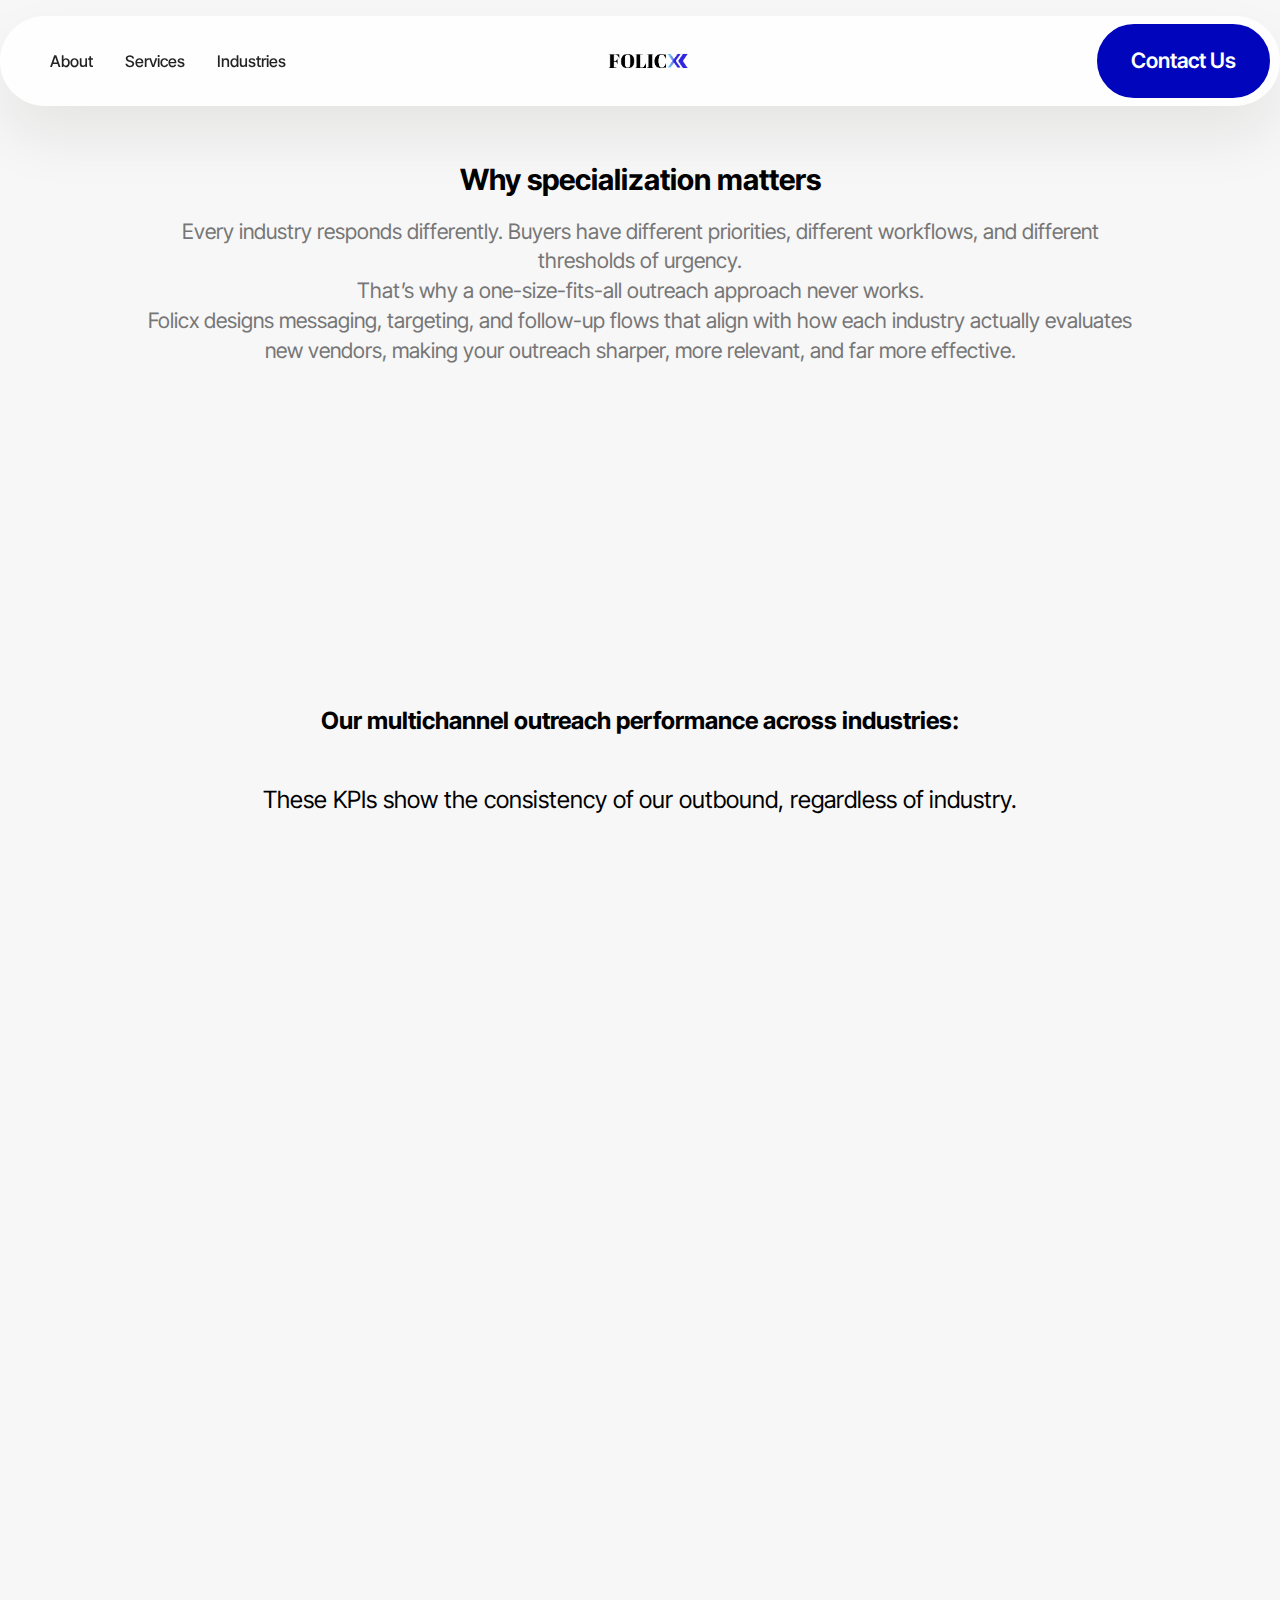
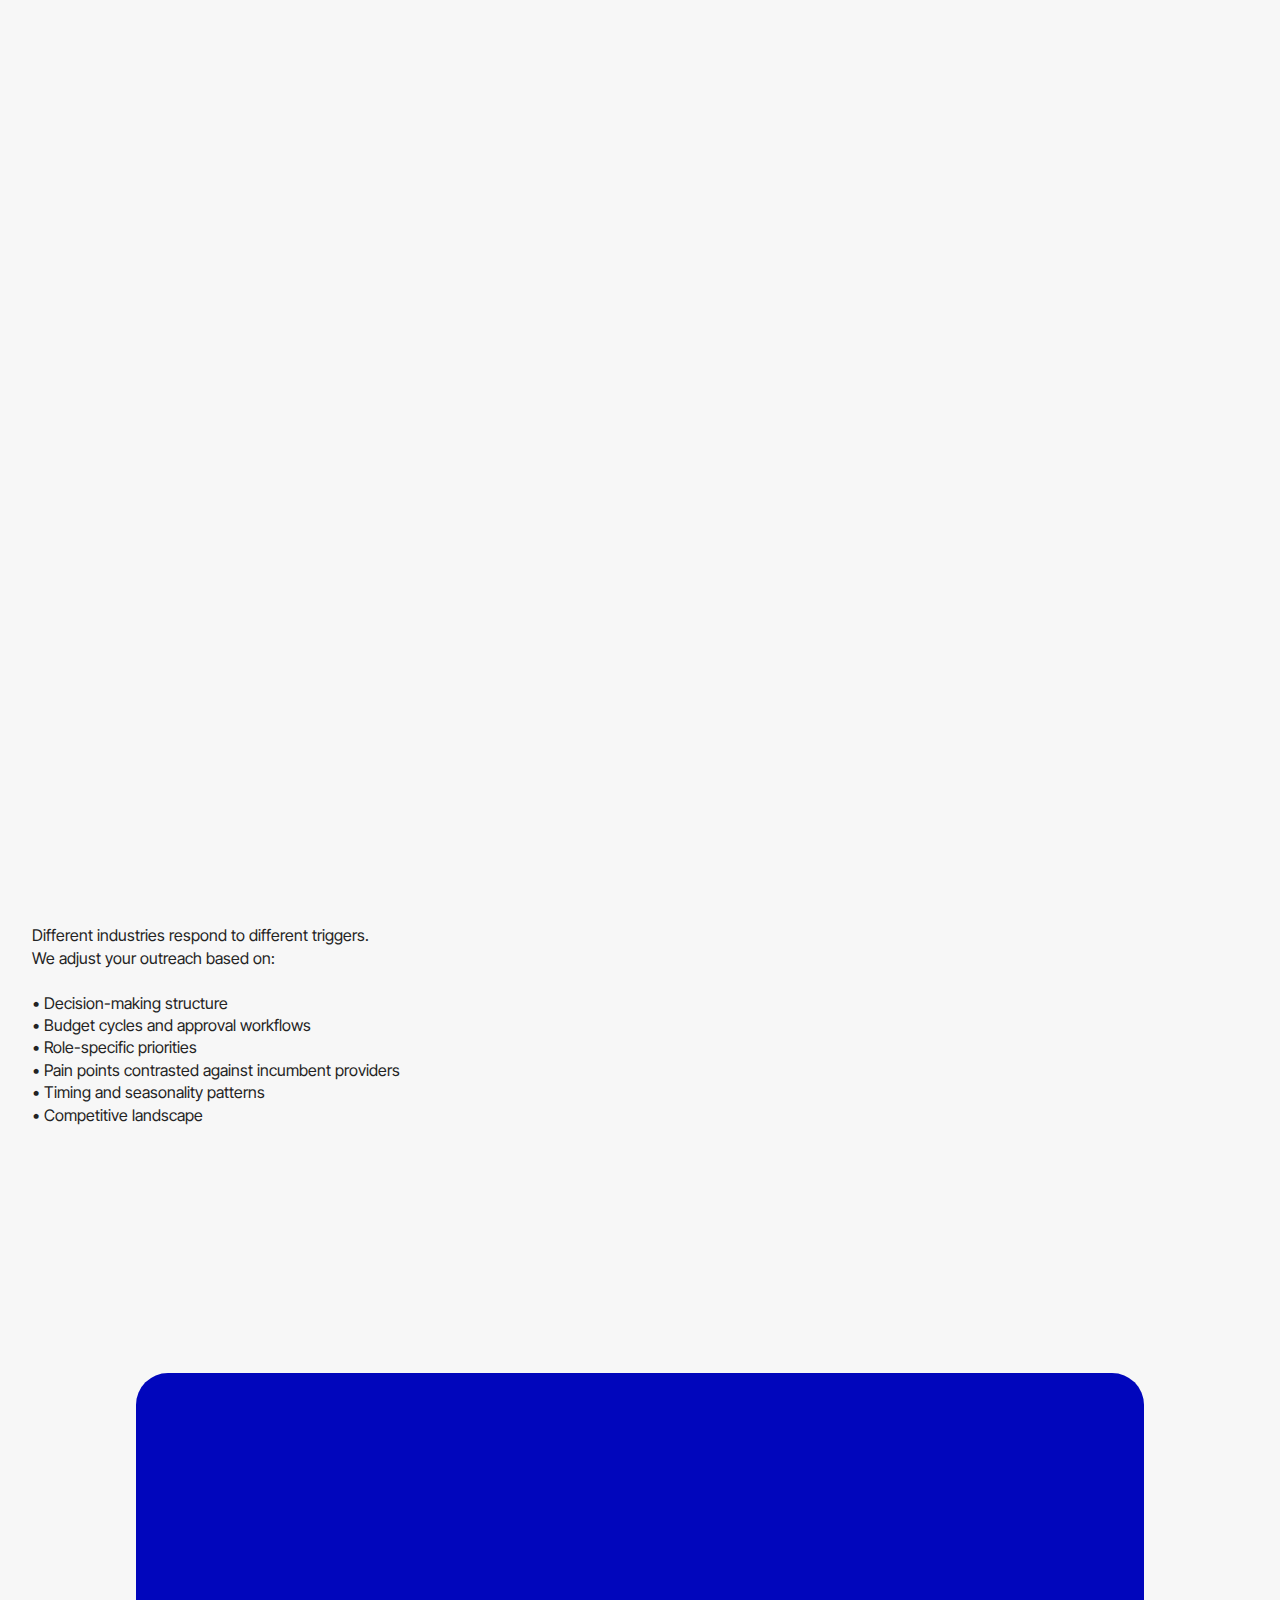
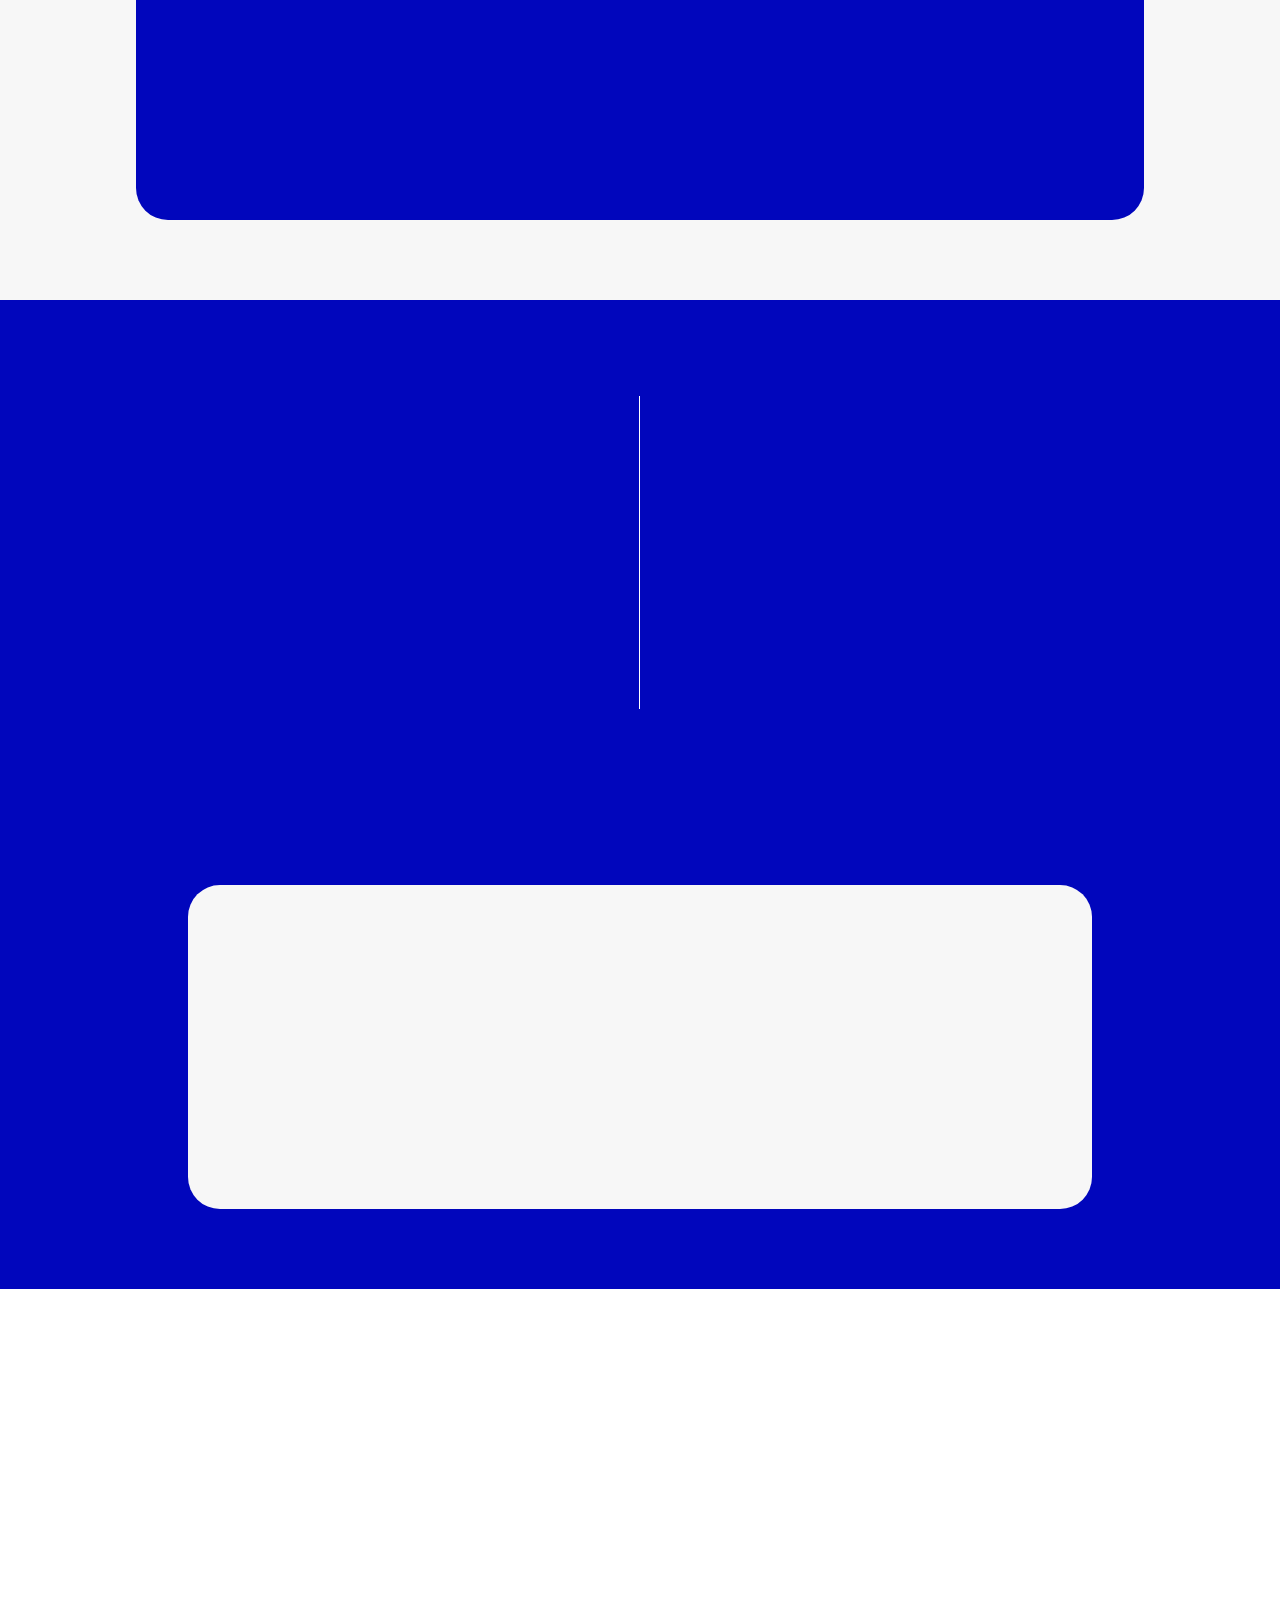
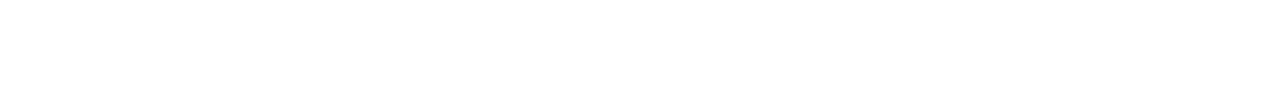
<file: page2.html>
<!DOCTYPE html>
<html  >
<head>
  <!-- Site made with Mobirise Website Builder v6.1.9, https://mobirise.com -->
  <meta charset="UTF-8">
  <meta http-equiv="X-UA-Compatible" content="IE=edge">
  <meta name="generator" content="Mobirise v6.1.9, mobirise.com">
  <meta name="viewport" content="width=device-width, initial-scale=1, minimum-scale=1">
  <link rel="shortcut icon" href="assets/images/folicx-png-logo.png" type="image/x-icon">
  <meta name="description" content="">
  
  
  <title>Industries</title>
  <link rel="stylesheet" href="assets/web/assets/mobirise-icons2/mobirise2.css">
  <link rel="stylesheet" href="assets/web/assets/mobirise-icons/mobirise-icons.css">
  <link rel="stylesheet" href="assets/web/assets/mobirise-icons-bold/mobirise-icons-bold.css">
  <link rel="stylesheet" href="assets/bootstrap/css/bootstrap.min.css">
  <link rel="stylesheet" href="assets/animatecss/animate.css">
  <link rel="stylesheet" href="assets/dropdown/css/style.css">
  <link rel="stylesheet" href="assets/socicon/css/styles.css">
  <link rel="stylesheet" href="assets/theme/css/style.css">
  <link rel="preload" href="https://fonts.googleapis.com/css?family=Inter+Tight:100,200,300,400,500,600,700,800,900,100i,200i,300i,400i,500i,600i,700i,800i,900i&display=swap" as="style" onload="this.onload=null;this.rel='stylesheet'">
  <noscript><link rel="stylesheet" href="https://fonts.googleapis.com/css?family=Inter+Tight:100,200,300,400,500,600,700,800,900,100i,200i,300i,400i,500i,600i,700i,800i,900i&display=swap"></noscript>
  <link rel="preload" as="style" href="assets/mobirise/css/mbr-additional.css?v=hAvxyS"><link rel="stylesheet" href="assets/mobirise/css/mbr-additional.css?v=hAvxyS" type="text/css">

  
  
  
</head>
<body>
  
  <section data-bs-version="5.1" class="menu menu4 cid-v3hBIyOE6U" once="menu" id="menu04-x">
	

	<nav class="navbar navbar-dropdown navbar-fixed-top navbar-expand-lg">
		<div class="container">
			<div class="navbar-brand">
				<span class="navbar-logo">
					<a href="index.html#header17-u">
						<img src="assets/images/folicx-png-logo.png" alt="" style="height: 5rem;">
					</a>
				</span>
				
			</div>
			<button class="navbar-toggler" type="button" data-toggle="collapse" data-bs-toggle="collapse" data-target="#navbarSupportedContent" data-bs-target="#navbarSupportedContent" aria-controls="navbarNavAltMarkup" aria-expanded="false" aria-label="Toggle navigation">
				<div class="hamburger">
					<span></span>
					<span></span>
					<span></span>
					<span></span>
				</div>
			</button>
			<div class="collapse navbar-collapse" id="navbarSupportedContent">
				<ul class="navbar-nav nav-dropdown" data-app-modern-menu="true"><li class="nav-item">
						<a class="nav-link link text-black text-primary display-7" href="page3.html#header17-1q">About</a>
					</li>
					<li class="nav-item">
						<a class="nav-link link text-black show text-primary display-7" href="page1.html#header01-j" aria-expanded="false">Services</a>
					</li>
					<li class="nav-item">
						<a class="nav-link link text-black text-primary display-7" href="page2.html#header6-1d">Industries</a>
					</li></ul>
				
				<div class="navbar-buttons mbr-section-btn"><a class="btn btn-warning display-4" href="index.html#contacts01-15">Contact Us</a></div>
			</div>
		</div>
	</nav>
</section>

<section data-bs-version="5.1" class="header6 cid-v4q3btVyaX" id="header6-1d">

    

    
    

    <div class="align-center container">
        <div class="row justify-content-center">
            <div class="col-12 col-lg-10">
                <h1 class="mbr-section-title mbr-fonts-style mbr-white mb-3 display-5"><strong>Why specialization matters</strong></h1>
                <h2 class="mbr-section-subtitle mbr-fonts-style mbr-white mb-3 display-4">Every industry responds differently. Buyers have different priorities, different workflows, and different thresholds of urgency.
<div>That’s why a one-size-fits-all outreach approach never works.
</div><div>Folicx designs messaging, targeting, and follow-up flows that align with how each industry actually evaluates new vendors, making your outreach sharper, more relevant, and far more effective.
</div><div><br></div><br><br><br><br><br><br><br><br><br><div><br></div></h2>
                <p class="mbr-text mbr-white mbr-fonts-style display-1"><strong>Our multichannel outreach performance across industries:</strong><br><strong><br></strong><br>These KPIs show the consistency of our outbound, regardless of industry.<strong style=""><br></strong><br></p>
                
            </div>
        </div>
    </div>
</section>

<section data-bs-version="5.1" class="features1 cid-v4q6tsfqbA" id="features2-1g">

    

    
    
    <div class="container">
        <div class="row justify-content-center">
            <div class="item features-without-image mb-4 col-12 col-md-4">
                <div class="item-wrapper">
                    <div class="card-box align-center">
                        <span class="mbr-iconfont mbrib-cursor-click" style="color: rgb(118, 118, 118); fill: rgb(118, 118, 118);"></span>
                        <h4 class="card-title align-center mbr-black mbr-fonts-style display-7"><strong>52%–68%</strong><div>Average open rate across targeted campaigns</div></h4>
                    </div>
                </div>
            </div><div class="item features-without-image mb-4 col-12 col-md-4">
                <div class="item-wrapper">
                    <div class="card-box align-center">
                        <span class="mbr-iconfont mobi-mbri-letter mobi-mbri" style="color: rgb(118, 118, 118); fill: rgb(118, 118, 118);"></span>
                        <h4 class="card-title align-center mbr-black mbr-fonts-style display-7"><strong>91%</strong><div>Inbox placement consistency across campaigns</div></h4>
                    </div>
                </div>
            </div>
            <div class="item features-without-image mb-4 col-12 col-md-4">
                <div class="item-wrapper">
                    <div class="card-box align-center">
                        <span class="mbr-iconfont mobi-mbri-share mobi-mbri" style="color: rgb(118, 118, 118); fill: rgb(118, 118, 118);"></span>
                        <h4 class="card-title align-center mbr-black mbr-fonts-style display-7"><strong>7%–12%</strong><div>Positive reply rate from decision-makers</div></h4>
                    </div>
                </div>
            </div>
            <div class="item features-without-image mb-4 col-12 col-md-4">
                <div class="item-wrapper">
                    <div class="card-box align-center">
                        <span class="mbr-iconfont mobi-mbri-chat mobi-mbri" style="color: rgb(118, 118, 118); fill: rgb(118, 118, 118);"></span>
                        <h4 class="card-title align-center mbr-black mbr-fonts-style display-7"><strong>3–5 touchpoints</strong><div>Average required to convert interest into a scheduled call</div></h4>
                    </div>
                </div>
            </div>
            <div class="item features-without-image mb-4 col-12 col-md-4">
                <div class="item-wrapper">
                    <div class="card-box align-center">
                        <span class="mbr-iconfont mobi-mbri-cust-feedback mobi-mbri" style="color: rgb(118, 118, 118); fill: rgb(118, 118, 118);"></span>
                        <h4 class="card-title align-center mbr-black mbr-fonts-style display-7"><strong>28%</strong><div>Lead re-engagement from previously cold contacts</div></h4>
                    </div>
                </div>
            </div><div class="item features-without-image mb-4 col-12 col-md-4">
                <div class="item-wrapper">
                    <div class="card-box align-center">
                        <span class="mbr-iconfont mobi-mbri-clock mobi-mbri" style="color: rgb(118, 118, 118); fill: rgb(118, 118, 118);"></span>
                        <h4 class="card-title align-center mbr-black mbr-fonts-style display-7"><strong>2.4x</strong><div>Higher meeting-rate compared to standard list-based outreach</div></h4>
                    </div>
                </div>
            </div>
        </div>
    </div>
</section>

<section data-bs-version="5.1" class="features15 cid-v3QDcGnul7" id="features015-10">
	

	
	
	<div class="container">
		<div class="row justify-content-center">
			<div class="col-12 content-head">
				<div class="mbr-section-head mb-5">
					<h4 class="mbr-section-title mbr-fonts-style align-center mb-0 display-2"><p>&nbsp;&nbsp;&nbsp;</p><br><p><strong>Industries we serve</strong></p></h4>
					<h5 class="mbr-section-subtitle mbr-fonts-style align-center mb-0 mt-4 display-7">Every industry has its own bottlenecks. We study them, map the decision chains, and <br>build outreach that speaks directly to each market’s real frustrations and priorities.</h5>
				</div>
			</div>
		</div>
		<div class="row">
			<div class="item features-without-image col-12 col-lg-4 active">
				<div class="item-wrapper">
					<div class="img-wrapper">
						<img src="assets/images/mbr-3-192x128.jpg" alt="">
					</div>
					<div class="card-box">
						<h4 class="card-title mbr-fonts-style mb-0 display-7">
							<strong>Commercial Cleaning</strong></h4>
						<h5 class="card-text mbr-fonts-style mt-3 display-7">
							<div>We help service providers stand out in crowded markets by reaching businesses that actually need reliable, consistent upkeep. warm, qualified buyers ready for a conversation.</div>
						</h5>
					</div>
				</div>
			</div><div class="item features-without-image col-12 col-lg-4">
				<div class="item-wrapper">
					<div class="img-wrapper">
						<img src="assets/images/mbr-1-192x192.jpeg" alt="" data-slide-to="1" data-bs-slide-to="2">
					</div>
					<div class="card-box">
						<h4 class="card-title mbr-fonts-style mb-0 display-7">
							<strong>Recruitment and Staffing</strong></h4>
						<h5 class="card-text mbr-fonts-style mt-3 display-7">
							<div>Your value depends on speed and precision. We deliver both. Our outreach connects you with companies actively looking to hire or build talent pipelines, so you fill more roles in less time.</div>
						</h5>
					</div>
				</div>
			</div>
			
			<div class="item features-without-image col-12 col-lg-4">
				<div class="item-wrapper">
					<div class="img-wrapper">
						<img src="assets/images/mbr-192x131.jpeg" alt="" data-bs-slide-to="3" data-slide-to="3">
					</div>
					<div class="card-box">
						<h4 class="card-title mbr-fonts-style mb-0 display-7"><strong>Information technologies</strong></h4>
						<h5 class="card-text mbr-fonts-style mt-3 display-7">Competition is tough and prospects are cautious. We cut through the noise with messaging that speaks directly to downtime fears, security gaps, and scalability needs, booking meetings with technical and financial decision-makers.</h5>
					</div>
				</div>
			</div>
			<div class="item features-without-image col-12 col-lg-4">
				<div class="item-wrapper">
					<div class="img-wrapper">
						<img src="assets/images/mbr-192x113.jpeg" alt="" data-slide-to="4" data-bs-slide-to="4">
					</div>
					<div class="card-box">
						<h4 class="card-title mbr-fonts-style mb-0 display-7">
							<strong>Financial services</strong></h4>
						<h5 class="card-text mbr-fonts-style mt-3 display-7">Trust is everything. We build credibility-focused outreach that highlights your expertise and puts you in front of businesses seeking stronger financial clarity, compliance reliability, and better reporting systems.</h5>
					</div>
				</div>
			</div>
			<div class="item features-without-image col-12 col-lg-4">
				<div class="item-wrapper">
					<div class="img-wrapper">
						<img src="assets/images/mbr-1-192x128.jpg" alt="" data-bs-slide-to="5" data-slide-to="5">
					</div>
					<div class="card-box">
						<h4 class="card-title mbr-fonts-style mb-0 display-7">
							<strong>SaaS</strong></h4>
						<h5 class="card-text mbr-fonts-style mt-3 display-7">We map the real pain points, segment your audience, and drive conversations with users and decision-makers who actually fit your product’s value. Predictable demos. Shorter sales cycles.</h5>
					</div>
				</div>
			</div>
			<div class="item features-without-image col-12 col-lg-4">
				<div class="item-wrapper">
					<div class="img-wrapper">
						<img src="assets/images/mbr-192x126.jpg" alt="" data-slide-to="6" data-bs-slide-to="6">
					</div>
					<div class="card-box">
						<h4 class="card-title mbr-fonts-style mb-0 display-7"><strong>Commercial Solar</strong></h4>
						<h5 class="card-text mbr-fonts-style mt-3 display-7">Your biggest bottleneck isn’t installs, it’s consistent deal flow. We fill your pipeline with qualified businesses reviewing solar options, shortening your sales cycle and boosting closed projects.</h5>
					</div>
				</div>
			</div>

			
			
			
		</div>
	</div>
</section>

<section data-bs-version="5.1" class="content10 cid-v4qc6fm22k" id="content10-1h">
    
    <div class="container">
        <div class="row justify-content-center">
            <div class="col-12 col-md">
                <h5 class="mbr-section-title mbr-fonts-style mb-4 display-2"><strong>Outreach That Adapts to How Your Buyers Think</strong></h5>
                <h6 class="mbr-section-subtitle mbr-fonts-style mb-4 display-7">Different industries respond to different triggers.<div>We adjust your outreach based on:</div><br><div>• Decision-making structure</div><div>• Budget cycles and approval workflows</div><div>• Role-specific priorities</div><div>• Pain points contrasted against incumbent providers</div><div>• Timing and seasonality patterns</div><div>• Competitive landscape</div></h6>
            </div>
            <div class="col-md-12 col-lg-6">
                <p class="mbr-text mbr-fonts-style display-5"><br><br><br><br><br>&nbsp; &nbsp; <br><br><br><strong>This ensures your campaigns feel relevant, timely, and worth responding to.</strong></p>
            </div>
        </div>
    </div>
</section>

<section data-bs-version="5.1" class="content15 cid-v4qiJFLu08" id="content15-1k">

    

    
    
    <div class="container">
        <div class="row justify-content-center">
            <div class="card col-md-12 col-lg-10">
                <div class="card-wrapper">
                    <div class="card-box align-left">
                        <h4 class="card-title mbr-fonts-style mbr-white mb-3 display-5"><strong>How We Tailor Outreach for Each Industry</strong></h4>
                        <p class="mbr-text mbr-fonts-style display-7">Step 1. Buyer Role Mapping<br>We identify who makes decisions, who influences them, and who feels the pain most directly.<br><br>Step 2. Message Angle Calibration<br>Each industry gets tailored messaging built around real priorities, not assumptions.<br><br>Step 3. Trigger-Based Sequencing<br>We sequence emails and follow-ups based on timing patterns and behavioral data.<br><br>Step 4. Personalization Framework<br>Every message is manually personalized so your outreach never sounds automated.</p>
                        
                    </div>
                </div>
            </div>
        </div>
    </div>
</section>

<section data-bs-version="5.1" class="info2 cid-v4qjmESn8H" id="info2-1l">
    

    
    
    <div class="align-center container-fluid">
        <div class="row justify-content-center">
            <div class="card col-12 col-lg-6">
                <div class="wrapper">
                    <h3 class="mbr-section-title mb-4 mbr-fonts-style display-5"><strong>Folicx Industry-Specific Outreach:</strong></h3>
                    <p class="mbr-text mb-4 mbr-fonts-style display-4">• Custom angles per industry<br>• Hand-built lead research<br>• Clear, relevant messaging<br>• High-intent conversations<br>• Consistent meeting generation</p>
                    
                </div>
            </div>
            <div class="col-12 col-lg-6">
                <div class="wrapper">
                    <h3 class="mbr-section-title mbr-fonts-style mb-4 display-5"><strong>Generic Outreach:</strong></h3>
                    <p class="mbr-text mbr-fonts-style mb-4 display-4">• Template messages<br>• Purchased lists<br>• Low intent replies<br>• Minimal personalization<br>• Unpredictable meeting flow</p>
                    
                </div>
            </div>
        </div>
    </div>
</section>

<section data-bs-version="5.1" class="header12 cid-v4qlep46hL" id="header12-1n">

    

    
    
    <div class="container">
        <div class="row justify-content-center">
            <div class="card col-12 col-md-12 col-lg-9">
                <div class="card-wrapper">
                    <div class="card-box align-center">
                        <h1 class="card-title mbr-fonts-style mb-3 display-1"><strong>Ready to Reach the Right Decision-Makers?</strong></h1>
                        <p class="mbr-text mbr-fonts-style display-7">Let’s build an outreach strategy tailored to your industry, and get you in front of the people who move the needle.</p>
                        <div class="mbr-section-btn mt-3"><a class="btn btn-warning-outline display-4" href="index.html#form01-1a">Book a Strategy Call</a></div>
                    </div>
                </div>
            </div>
        </div>
    </div>
</section>

<section data-bs-version="5.1" class="footer4 cid-v3FphBosVD" once="footers" id="footer4-y">

    

    
    
    <div class="container">
        <div class="row mbr-white">
            <div class="col-6 col-lg-3">
                <div class="media-wrap col-md-8 col-12">
                    <a href="index.html#header17-u">
                        <img src="assets/images/folicx20profile20picture-345x258.jpg" alt="">
                    </a>
                </div>
            </div>
            <div class="col-12 col-md-6 col-lg-3">
                <h5 class="mbr-section-subtitle mbr-fonts-style mb-2 display-7">
                    About
                </h5>
                <p class="mbr-text mbr-fonts-style mb-4 display-7">Folicx is built for companies that want more than leads, they want real, sales-ready conversations that drive revenue.<br></p>
                <h5 class="mbr-section-subtitle mbr-fonts-style mb-3 display-7">
                    Follow Us
                </h5>
                <div class="social-row display-7">
                    <div class="soc-item">
                        <a href="https://www.linkedin.com/company/folicx.com/ " target="_blank">
                            <span class="mbr-iconfont socicon-linkedin socicon"></span>
                        </a>
                    </div>
                    <div class="soc-item">
                        <a href="https://x.com/" target="_blank">
                            <span class="mbr-iconfont socicon-twitter socicon"></span>
                        </a>
                    </div>
                    <div class="soc-item">
                        <a href="https://www.instagram.com/" target="_blank">
                            <span class="mbr-iconfont socicon-instagram socicon"></span>
                        </a>
                    </div>
                    
                </div>
            </div>
            <div class="col-12 col-md-6 col-lg-3">
                <h5 class="mbr-section-subtitle mbr-fonts-style mb-2 display-7">
                    Industries</h5>
                <ul class="list mbr-fonts-style display-7">
                    <li class="mbr-text item-wrap">Information technology</li>
                    <li class="mbr-text item-wrap">Commercial contractors</li><li class="mbr-text item-wrap">Recruitment &amp; staffing</li>
                    <li class="mbr-text item-wrap">Facilities management</li><li class="mbr-text item-wrap"><span style="font-size: calc(1rem + 0 * ((100vw - 62rem) / 25));">SaaS</span></li><li class="mbr-text item-wrap"><span style="font-size: calc(1rem + 0 * ((100vw - 62rem) / 25));">Finance</span></li>
                </ul>
            </div>
            <div class="col-12 col-md-6 col-lg-3">
                <h5 class="mbr-section-subtitle mbr-fonts-style mb-2 display-7">
                    Insights</h5>
                <ul class="list mbr-fonts-style display-7">
                    <li class="mbr-text item-wrap">Blogs</li>
                    <li class="mbr-text item-wrap">Newsletters</li>
                </ul>
            </div>
            <div class="col-12 mt-4">
                <p class="mbr-text mb-0 mbr-fonts-style copyright align-center display-7">
                    © Copyright 2025 Folicx - All Rights Reserved
                </p>
            </div>
        </div>
    </div>
</section><section class="display-7" style="padding: 0;align-items: center;justify-content: center;flex-wrap: wrap;    align-content: center;display: flex;position: relative;height: 4rem;"><a href="https://mobiri.se/4336812" style="flex: 1 1;height: 4rem;position: absolute;width: 100%;z-index: 1;"><img alt="" style="height: 4rem;" src="[data-uri]"></a><p style="margin: 0;text-align: center;" class="display-7">&#8204;</p><a style="z-index:1" href="https://mobirise.com/drag-drop-website-builder.html">Drag and Drop Website Builder</a></section><script src="assets/bootstrap/js/bootstrap.bundle.min.js"></script>  <script src="assets/smoothscroll/smooth-scroll.js"></script>  <script src="assets/ytplayer/index.js"></script>  <script src="assets/dropdown/js/navbar-dropdown.js"></script>  <script src="assets/theme/js/script.js"></script>  
  
  
  <input name="animation" type="hidden">
  </body>
</html>
</file>
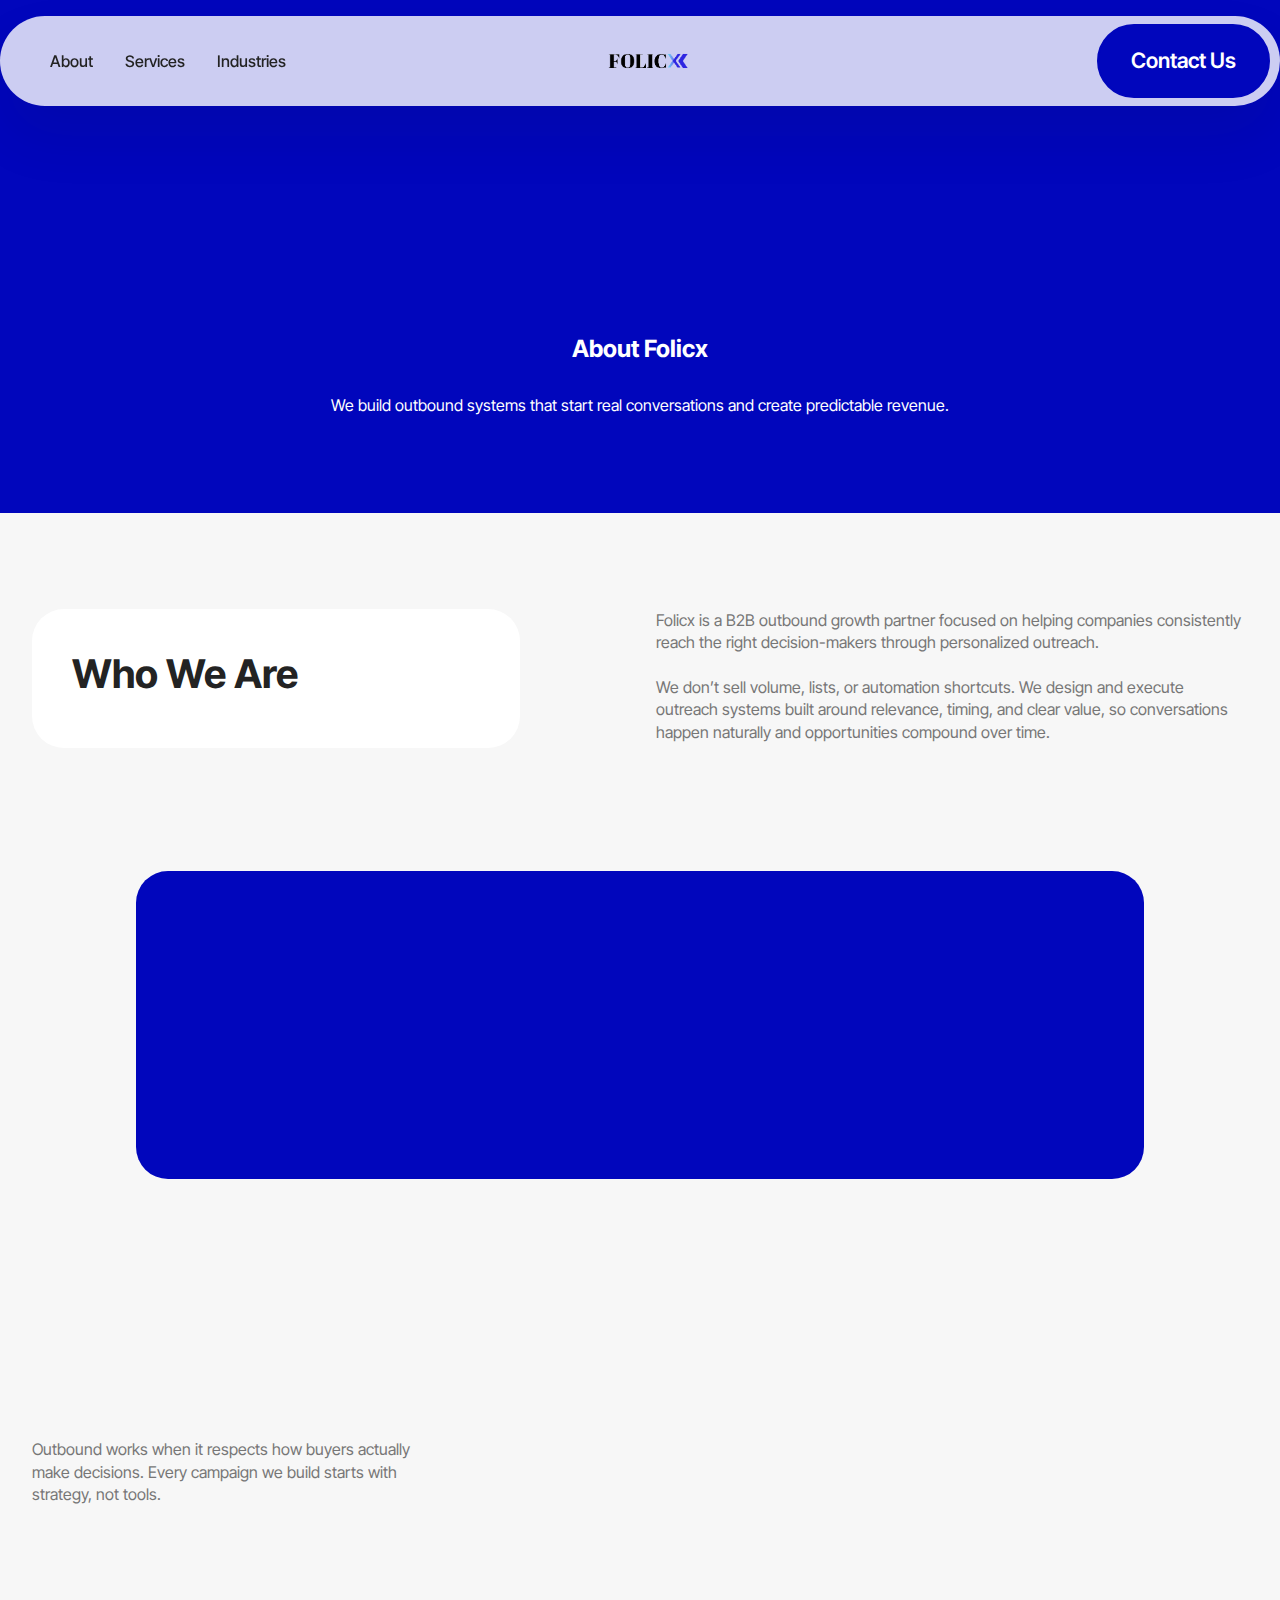
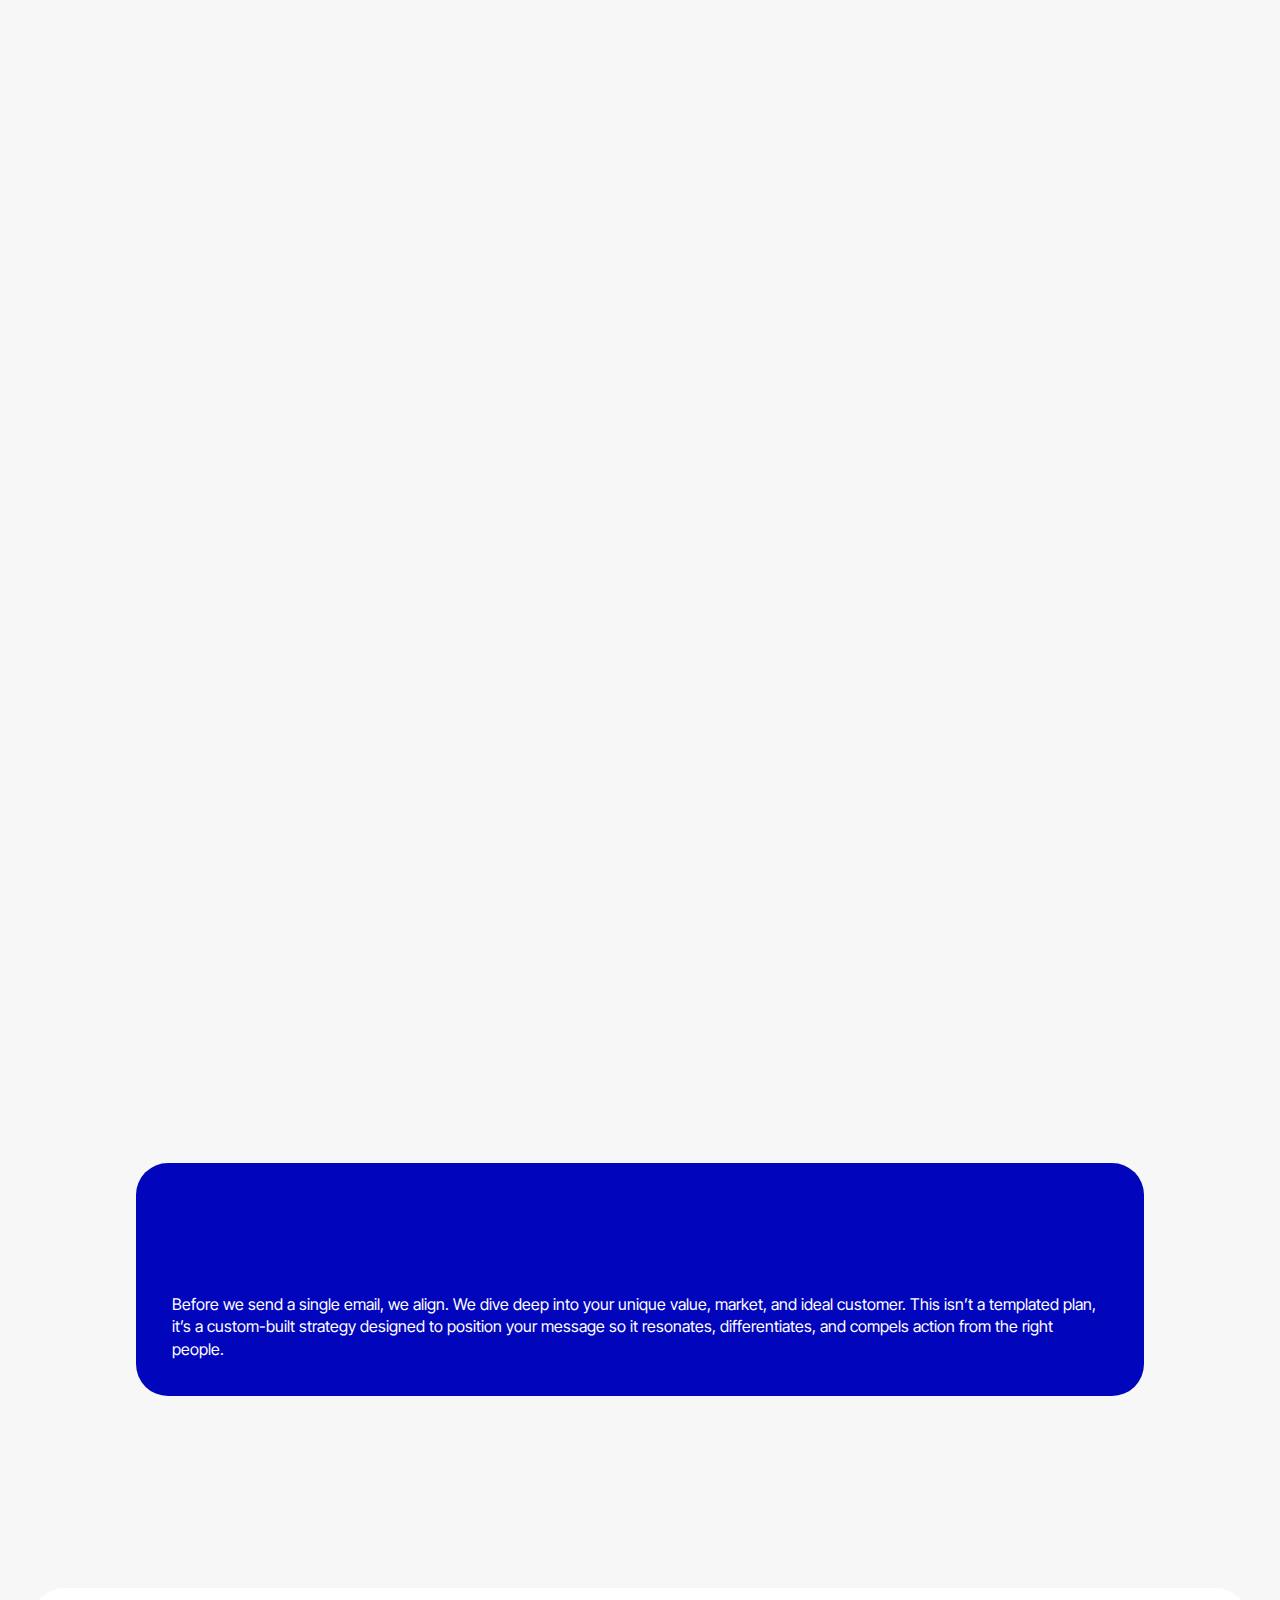
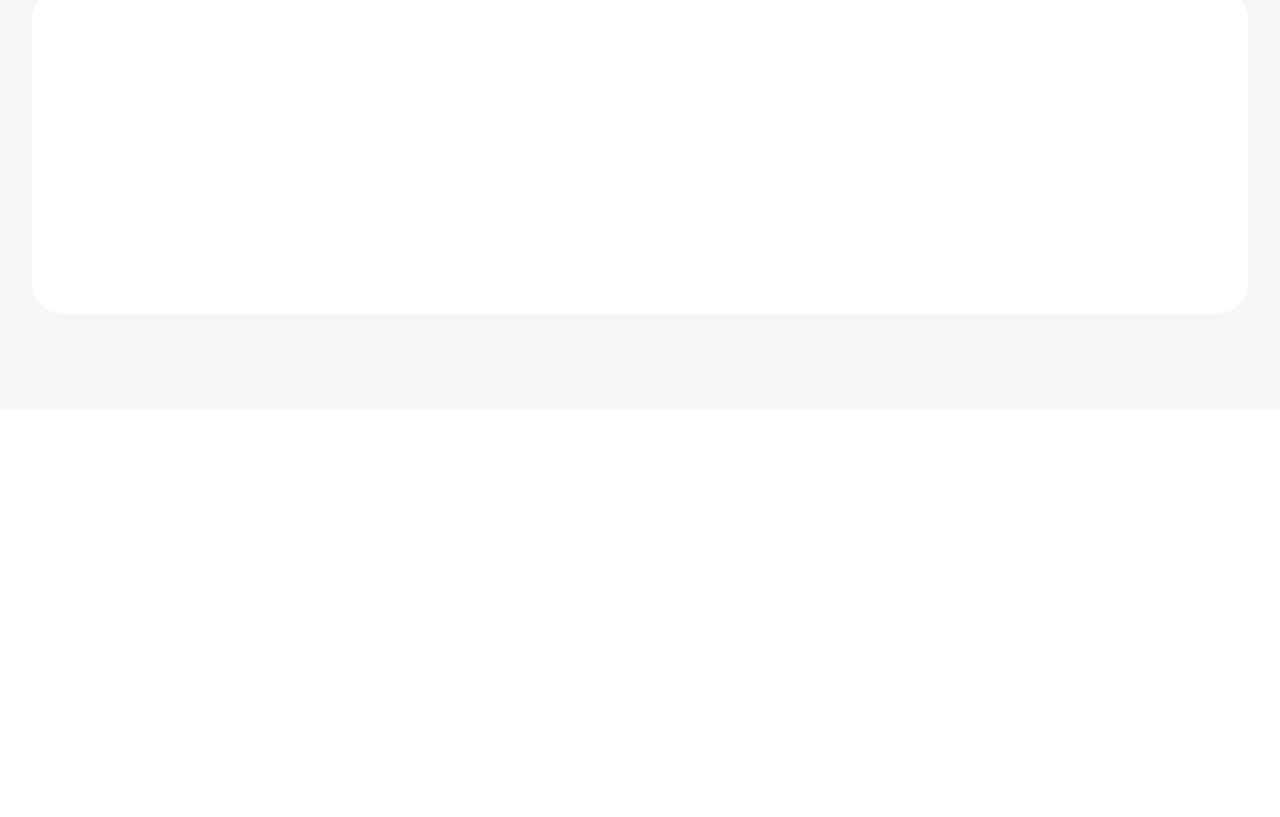
<file: page3.html>
<!DOCTYPE html>
<html  >
<head>
  <!-- Site made with Mobirise Website Builder v6.1.9, https://mobirise.com -->
  <meta charset="UTF-8">
  <meta http-equiv="X-UA-Compatible" content="IE=edge">
  <meta name="generator" content="Mobirise v6.1.9, mobirise.com">
  <meta name="viewport" content="width=device-width, initial-scale=1, minimum-scale=1">
  <link rel="shortcut icon" href="assets/images/folicx-png-logo.png" type="image/x-icon">
  <meta name="description" content="">
  
  
  <title>About</title>
  <link rel="stylesheet" href="assets/web/assets/mobirise-icons2/mobirise2.css">
  <link rel="stylesheet" href="assets/web/assets/mobirise-icons/mobirise-icons.css">
  <link rel="stylesheet" href="assets/bootstrap/css/bootstrap.min.css">
  <link rel="stylesheet" href="assets/animatecss/animate.css">
  <link rel="stylesheet" href="assets/dropdown/css/style.css">
  <link rel="stylesheet" href="assets/socicon/css/styles.css">
  <link rel="stylesheet" href="assets/theme/css/style.css">
  <link rel="preload" href="https://fonts.googleapis.com/css?family=Inter+Tight:100,200,300,400,500,600,700,800,900,100i,200i,300i,400i,500i,600i,700i,800i,900i&display=swap" as="style" onload="this.onload=null;this.rel='stylesheet'">
  <noscript><link rel="stylesheet" href="https://fonts.googleapis.com/css?family=Inter+Tight:100,200,300,400,500,600,700,800,900,100i,200i,300i,400i,500i,600i,700i,800i,900i&display=swap"></noscript>
  <link rel="preload" as="style" href="assets/mobirise/css/mbr-additional.css?v=g3IoRA"><link rel="stylesheet" href="assets/mobirise/css/mbr-additional.css?v=g3IoRA" type="text/css">

  
  
  
</head>
<body>
  
  <section data-bs-version="5.1" class="menu menu4 cid-v3hBIyOE6U" once="menu" id="menu04-1o">
	

	<nav class="navbar navbar-dropdown navbar-fixed-top navbar-expand-lg">
		<div class="container">
			<div class="navbar-brand">
				<span class="navbar-logo">
					<a href="index.html#header17-u">
						<img src="assets/images/folicx-png-logo.png" alt="" style="height: 5rem;">
					</a>
				</span>
				
			</div>
			<button class="navbar-toggler" type="button" data-toggle="collapse" data-bs-toggle="collapse" data-target="#navbarSupportedContent" data-bs-target="#navbarSupportedContent" aria-controls="navbarNavAltMarkup" aria-expanded="false" aria-label="Toggle navigation">
				<div class="hamburger">
					<span></span>
					<span></span>
					<span></span>
					<span></span>
				</div>
			</button>
			<div class="collapse navbar-collapse" id="navbarSupportedContent">
				<ul class="navbar-nav nav-dropdown" data-app-modern-menu="true"><li class="nav-item">
						<a class="nav-link link text-black text-primary display-7" href="page3.html#header17-1q">About</a>
					</li>
					<li class="nav-item">
						<a class="nav-link link text-black show text-primary display-7" href="page1.html#header01-j" aria-expanded="false">Services</a>
					</li>
					<li class="nav-item">
						<a class="nav-link link text-black text-primary display-7" href="page2.html#header6-1d">Industries</a>
					</li></ul>
				
				<div class="navbar-buttons mbr-section-btn"><a class="btn btn-warning display-4" href="index.html#contacts01-15">Contact Us</a></div>
			</div>
		</div>
	</nav>
</section>

<section data-bs-version="5.1" class="header16 cid-v6gxsuQL7d" id="header17-1q">
  
  
  <div class="container-fluid">
    <div class="row">
      <div class="content-wrap col-12 col-md-12">
        <h1 class="mbr-section-title mbr-fonts-style mbr-white mb-4 display-1"><strong>About Folicx</strong></h1>
        
        <p class="mbr-fonts-style mbr-text mbr-white mb-4 display-7">We build outbound systems that start real conversations and create predictable revenue.</p>
        
      </div>
    </div>
  </div>
</section>

<section data-bs-version="5.1" class="header6 cid-v6gGUL7kyE" id="header06-1s">
	

	
	

	<div class="container">
		<div class="row">
			<div class="col-12 col-lg-5">
				<div class="card-wrapper">
					<h3 class="mbr-section-cardtitle mbr-fonts-style mb-2 display-2"><strong>Who We Are</strong></h3>

					
				</div>
			</div>
			<div class="col-12 col-lg-6">
				
				
				<p class="mbr-text mbr-fonts-style mb-4 display-7">Folicx is a B2B outbound growth partner focused on helping companies consistently reach the right decision-makers through personalized outreach.<br><br>We don’t sell volume, lists, or automation shortcuts. We design and execute outreach systems built around relevance, timing, and clear value, so conversations happen naturally and opportunities compound over time.</p>
				
			</div>
		</div>
	</div>
</section>

<section data-bs-version="5.1" class="header14 cid-v6gBixuv8e" id="header14-1r">
	

	
	
	<div class="container">
		<div class="row justify-content-center">
			<div class="card col-12 col-md-12 col-lg-10">
				<div class="card-wrapper">
					<div class="card-box align-center">
						<h1 class="card-title mbr-fonts-style mb-4 display-1"><strong>Why Folicx Exists</strong></h1>
						<p class="mbr-text mbr-fonts-style mb-4 display-7">Most outbound fails because it treats people like data points.<br><br>Generic messaging, mass templates, and poorly researched lists lead to low reply rates and damaged credibility. Folicx exists to make outbound feel intentional, thoughtful, and worth responding to.</p>
						
					</div>
				</div>
			</div>
		</div>
	</div>
</section>

<section data-bs-version="5.1" class="features037 cid-v6gLzDHJbZ" id="features037-1u">
	
	
	
	<div class="container">
		<div class="row justify-content-center">
			<div class="col-lg-4">
				<div class="col-12 col-md-12">
					<h5 class="mbr-section-title mbr-fonts-style mt-0 mb-4 display-2"><strong>Our Approach</strong></h5>
					<h6 class="mbr-section-subtitle mbr-fonts-style mt-0 mb-4 display-7">Outbound works when it respects how buyers actually make decisions. Every campaign we build starts with strategy, not tools.</h6>
					
				</div>
			</div>

			<div class="col-lg-8 side-features">
				<div class="item features-without-image col-12 col-md-12 col-lg-6 item-mb active">
					<div class="item-wrapper">
						<div class="item-content align-left">
							<h5 class="mbr-card-title mbr-fonts-style mt-0 mb-3 mbr-number display-1">
								<strong>01.</strong>
							</h5>
							
							<p class="card-text mbr-fonts-style display-7">
								Who feels the problem first</p>
							
						</div>

					</div>
				</div>
				<div class="item features-without-image col-12 col-md-12 col-lg-6 item-mb">
					<div class="item-wrapper">
						<div class="item-content align-left">
							<h5 class="mbr-card-title mbr-fonts-style mt-0 mb-3 mbr-number display-1">
								<strong>02.</strong>
							</h5>
							
							<p class="card-text mbr-fonts-style display-7">
								Who influences the decision</p>
							
						</div>

					</div>
				</div>
				<div class="item features-without-image col-12 col-md-12 col-lg-6 item-mb">
					<div class="item-wrapper">
						<div class="item-content align-left">
							<h5 class="mbr-card-title mbr-fonts-style mt-0 mb-3 mbr-number display-1">
								<strong>03.</strong>
							</h5>
							
							<p class="card-text mbr-fonts-style display-7">
							When timing matters most</p>

							
						</div>

					</div>
				</div>
				<div class="item features-without-image col-12 col-md-12 col-lg-6 item-mb">
					<div class="item-wrapper">
						<div class="item-content align-left">
							<h5 class="mbr-card-title mbr-fonts-style mt-0 mb-3 mbr-number display-1">
								<strong>04.</strong>
							</h5>
							
							<p class="card-text mbr-fonts-style display-7">
								What makes outreach feel helpful</p>

							
						</div>

					</div>
				</div>

			</div>
		</div>
	</div>
</section>

<section data-bs-version="5.1" class="features032 cid-v6gOPNdxke" id="features032-1y">
  

  
  
  <div class="container">
    <div class="row justify-content-center">
      <div class="col-12 mb-5 content-head">
        <h3 class="mbr-section-title mbr-fonts-style align-center mb-0 display-2"><strong>What Makes Folicx Different</strong></h3>
        
      </div>
    </div>
    <div class="row">
      <div class="item features-without-image col-12 col-lg-6 active item-mb">
        <div class="item-wrapper">
          <div class="card-box align-left">
            
            <h5 class="card-title mbr-fonts-style display-1"><strong>Deep Industry Insight</strong></h5>
            <p class="card-text mbr-fonts-style display-7">
              We speak your customer's language, because we've done the homework.</p>
          </div>
        </div>
      </div>
      <div class="item features-without-image col-12 col-lg-6 item-mb">
        <div class="item-wrapper">
          <div class="card-box align-left">
            
            <h5 class="card-title mbr-fonts-style display-1"><strong>Human-Led Research</strong></h5>
            <p class="card-text mbr-fonts-style display-7">
              Every campaign starts with manual discovery, not just data scraping.</p>
          </div>
        </div>
      </div>
      <div class="item features-without-image col-12 col-lg-6 item-mb">
        <div class="item-wrapper">
          <div class="card-box align-left">
            
            <h5 class="card-title mbr-fonts-style display-1"><strong>Signature Personalization</strong></h5>
            <p class="card-text mbr-fonts-style display-7">Our personalization is bespoke, not batch-generated.<br></p>
          </div>
        </div>
      </div>
      <div class="item features-without-image col-12 col-lg-6 item-mb">
        <div class="item-wrapper">
          <div class="card-box align-left">
            
            <h5 class="card-title mbr-fonts-style display-1"><strong>Conversation Quality as a KPI</strong></h5>
            <p class="card-text mbr-fonts-style display-7">
              We optimize for replies and meetings, not just opens.</p>
          </div>
        </div>
      </div>
      <div class="item features-without-image col-12 col-lg-6 item-mb">
        <div class="item-wrapper">
          <div class="card-box align-left">
            
            <h5 class="card-title mbr-fonts-style display-1"><strong>Pipeline Architecture</strong></h5>
            <p class="card-text mbr-fonts-style display-7">
              We design for consistent, long-term revenue, not one-off leads.</p>
          </div>
        </div>
      </div>
      <div class="item features-without-image col-12 col-lg-6 item-mb">
        <div class="item-wrapper">
          <div class="card-box align-left">
            
            <h5 class="card-title mbr-fonts-style display-1"><strong>Targets Defined by Fit, Not Volume</strong></h5>
            <p class="card-text mbr-fonts-style display-7">
              Because a pipeline filled with right-fit prospects outperforms a list of thousands every time.</p>
          </div>
        </div>
      </div>
    </div>
  </div>
</section>

<section data-bs-version="5.1" class="tabs content18 cid-v6gTf1Tmaz" id="tabs1-1z">

    

    
    
    <div class="container">
        <div class="row justify-content-center mb-5">
            <div class="col-12 content-head">
                <h3 class="mbr-section-title mb-0 mbr-fonts-style display-2"><strong>How We Work With Clients</strong></h3>
                
            </div>
        </div>
        <div class="row justify-content-center">
            <div class="col-12 col-md-10">
                <div class="item-wrapper">
                    <ul class="nav nav-tabs mb-4" role="tablist">
                        <li class="nav-item first mbr-fonts-style"><a class="nav-link mbr-fonts-style show active display-7" role="tab" data-toggle="tab" data-bs-toggle="tab" href="#tabs1-1z_tab0" aria-selected="true">Strategy &amp; Positioning</a></li>
                        <li class="nav-item"><a class="nav-link mbr-fonts-style active display-7" role="tab" data-toggle="tab" data-bs-toggle="tab" href="#tabs1-1z_tab1" aria-selected="true">Research &amp; Targeting</a></li>
                        <li class="nav-item"><a class="nav-link mbr-fonts-style active display-7" role="tab" data-toggle="tab" data-bs-toggle="tab" href="#tabs1-1z_tab2" aria-selected="true">Personalized Outreach</a></li>
                        <li class="nav-item"><a class="nav-link mbr-fonts-style active display-7" role="tab" data-toggle="tab" data-bs-toggle="tab" href="#tabs1-1z_tab3" aria-selected="true">Continuous Optimization</a></li>
                        
                        
                    </ul>
                    <div class="tab-content">
                        <div id="tab1" class="tab-pane in active" role="tabpanel">
                            <div class="row">
                                <div class="col-md-12">
                                    <p class="mbr-text mbr-fonts-style display-7">Before we send a single email, we align. We dive deep into your unique value, market, and ideal customer. This isn’t a templated plan, it’s a custom-built strategy designed to position your message so it resonates, differentiates, and compels action from the right people.<br></p>
                                </div>
                            </div>
                        </div>
                        <div id="tab2" class="tab-pane" role="tabpanel">
                            <div class="row">
                                <div class="col-md-12">
                                    <p class="mbr-text mbr-fonts-style display-7">We don’t buy lists or spray broadly. Our team conducts manual, human-led research to identify and understand your highest-potential prospects. We look beyond the title into projects, challenges, and triggers, so we’re reaching people who are truly likely to engage.<br></p>
                                </div>
                            </div>
                        </div>
                        <div id="tab3" class="tab-pane" role="tabpanel">
                            <div class="row">
                                <div class="col-md-12">
                                    <p class="mbr-text mbr-fonts-style display-7">
                                        This is where our research becomes a conversation. Every message is crafted individually, referencing real insights, not just swapping placeholders. We aim for relevance so high that it feels less like outreach and more like a timely, thoughtful introduction.
                                    </p>
                                </div>
                            </div>
                        </div>
                        <div id="tab4" class="tab-pane" role="tabpanel">
                            <div class="row">
                                <div class="col-md-12">
                                    <p class="mbr-text mbr-fonts-style display-7">
                                        We measure what matters: replies, conversations, and pipeline. Using real-time data and feedback, we refine messaging, adjust targeting, and improve tactics every week. This isn’t a “set and forget” campaign, it’s a living system built to consistently perform and scale.</p>
                                </div>
                            </div>
                        </div>
                        
                        
                    </div>
                </div>
            </div>
        </div>
    </div>
</section>

<section data-bs-version="5.1" class="header14 cid-v6gXoIS2dF" id="header14-20">
	

	
	
	<div class="container">
		<div class="row justify-content-center">
			<div class="card col-12 col-md-12 col-lg-12">
				<div class="card-wrapper">
					<div class="card-box align-center">
						<h1 class="card-title mbr-fonts-style mb-4 display-1"><strong>Let’s Build an Outreach System That Works</strong></h1>
						<p class="mbr-text mbr-fonts-style mb-4 display-7">If you’re looking for a long-term outbound partner that understands your market, let’s talk.</p>
						<div class="mbr-section-btn mt-4"><a class="btn btn-warning display-7" href="index.html#form01-1a">Schedule a Strategy Call</a></div>
					</div>
				</div>
			</div>
		</div>
	</div>
</section>

<section data-bs-version="5.1" class="footer4 cid-v3FphBosVD" once="footers" id="footer4-1p">

    

    
    
    <div class="container">
        <div class="row mbr-white">
            <div class="col-6 col-lg-3">
                <div class="media-wrap col-md-8 col-12">
                    <a href="index.html#header17-u">
                        <img src="assets/images/folicx20profile20picture-345x258.jpg" alt="">
                    </a>
                </div>
            </div>
            <div class="col-12 col-md-6 col-lg-3">
                <h5 class="mbr-section-subtitle mbr-fonts-style mb-2 display-7">
                    About
                </h5>
                <p class="mbr-text mbr-fonts-style mb-4 display-7">Folicx is built for companies that want more than leads, they want real, sales-ready conversations that drive revenue.<br></p>
                <h5 class="mbr-section-subtitle mbr-fonts-style mb-3 display-7">
                    Follow Us
                </h5>
                <div class="social-row display-7">
                    <div class="soc-item">
                        <a href="https://www.linkedin.com/company/folicx.com/ " target="_blank">
                            <span class="mbr-iconfont socicon-linkedin socicon"></span>
                        </a>
                    </div>
                    <div class="soc-item">
                        <a href="https://x.com/" target="_blank">
                            <span class="mbr-iconfont socicon-twitter socicon"></span>
                        </a>
                    </div>
                    <div class="soc-item">
                        <a href="https://www.instagram.com/" target="_blank">
                            <span class="mbr-iconfont socicon-instagram socicon"></span>
                        </a>
                    </div>
                    
                </div>
            </div>
            <div class="col-12 col-md-6 col-lg-3">
                <h5 class="mbr-section-subtitle mbr-fonts-style mb-2 display-7">
                    Industries</h5>
                <ul class="list mbr-fonts-style display-7">
                    <li class="mbr-text item-wrap">Information technology</li>
                    <li class="mbr-text item-wrap">Commercial contractors</li><li class="mbr-text item-wrap">Recruitment &amp; staffing</li>
                    <li class="mbr-text item-wrap">Facilities management</li><li class="mbr-text item-wrap"><span style="font-size: calc(1rem + 0 * ((100vw - 62rem) / 25));">SaaS</span></li><li class="mbr-text item-wrap"><span style="font-size: calc(1rem + 0 * ((100vw - 62rem) / 25));">Finance</span></li>
                </ul>
            </div>
            <div class="col-12 col-md-6 col-lg-3">
                <h5 class="mbr-section-subtitle mbr-fonts-style mb-2 display-7">
                    Insights</h5>
                <ul class="list mbr-fonts-style display-7">
                    <li class="mbr-text item-wrap">Blogs</li>
                    <li class="mbr-text item-wrap">Newsletters</li>
                </ul>
            </div>
            <div class="col-12 mt-4">
                <p class="mbr-text mb-0 mbr-fonts-style copyright align-center display-7">
                    © Copyright 2025 Folicx - All Rights Reserved
                </p>
            </div>
        </div>
    </div>
</section><section class="display-7" style="padding: 0;align-items: center;justify-content: center;flex-wrap: wrap;    align-content: center;display: flex;position: relative;height: 4rem;"><a href="https://mobiri.se/4336812" style="flex: 1 1;height: 4rem;position: absolute;width: 100%;z-index: 1;"><img alt="" style="height: 4rem;" src="[data-uri]"></a><p style="margin: 0;text-align: center;" class="display-7">&#8204;</p><a style="z-index:1" href="https://mobirise.com/html-builder.html">HTML Generator</a></section><script src="assets/bootstrap/js/bootstrap.bundle.min.js"></script>  <script src="assets/smoothscroll/smooth-scroll.js"></script>  <script src="assets/ytplayer/index.js"></script>  <script src="assets/dropdown/js/navbar-dropdown.js"></script>  <script src="assets/mbr-tabs/mbr-tabs.js"></script>  <script src="assets/theme/js/script.js"></script>  
  
  
  <input name="animation" type="hidden">
  </body>
</html>
</file>
<file: assets/web/assets/mobirise-icons2/mobirise2.css>
@font-face {
  font-family: 'Moririse2';
  font-display: swap;
  src:  url('mobirise2.eot?f2bix4');
  src:  url('mobirise2.eot?f2bix4#iefix') format('embedded-opentype'),
    url('mobirise2.woff2?f2bix4') format('woff2'),
    url('mobirise2.woff?f2bix4') format('woff'),
    url('mobirise2.ttf?f2bix4') format('truetype'),
    url('mobirise2.svg?f2bix4#mobirise2') format('svg');
  font-weight: normal;
  font-style: normal;
}

[class^="mobi-"], [class*=" mobi-"] {
  /* use !important to prevent issues with browser extensions that change fonts */
  font-family: 'Moririse2' !important;
  speak: none;
  font-style: normal;
  font-weight: normal;
  font-variant: normal;
  text-transform: none;
  line-height: 1;

  /* Better Font Rendering =========== */
  -webkit-font-smoothing: antialiased;
  -moz-osx-font-smoothing: grayscale;
}

.mobi-mbri-add-submenu:before {
  content: "\e900";
}
.mobi-mbri-alert:before {
  content: "\e901";
}
.mobi-mbri-align-center:before {
  content: "\e902";
}
.mobi-mbri-align-justify:before {
  content: "\e903";
}
.mobi-mbri-align-left:before {
  content: "\e904";
}
.mobi-mbri-align-right:before {
  content: "\e905";
}
.mobi-mbri-android:before {
  content: "\e906";
}
.mobi-mbri-apple:before {
  content: "\e907";
}
.mobi-mbri-arrow-down:before {
  content: "\e908";
}
.mobi-mbri-arrow-next:before {
  content: "\e909";
}
.mobi-mbri-arrow-prev:before {
  content: "\e90a";
}
.mobi-mbri-arrow-up:before {
  content: "\e90b";
}
.mobi-mbri-bold:before {
  content: "\e90c";
}
.mobi-mbri-bookmark:before {
  content: "\e90d";
}
.mobi-mbri-bootstrap:before {
  content: "\e90e";
}
.mobi-mbri-briefcase:before {
  content: "\e90f";
}
.mobi-mbri-browse:before {
  content: "\e910";
}
.mobi-mbri-bulleted-list:before {
  content: "\e911";
}
.mobi-mbri-calendar:before {
  content: "\e912";
}
.mobi-mbri-camera:before {
  content: "\e913";
}
.mobi-mbri-cart-add:before {
  content: "\e914";
}
.mobi-mbri-cart-full:before {
  content: "\e915";
}
.mobi-mbri-cash:before {
  content: "\e916";
}
.mobi-mbri-change-style:before {
  content: "\e917";
}
.mobi-mbri-chat:before {
  content: "\e918";
}
.mobi-mbri-clock:before {
  content: "\e919";
}
.mobi-mbri-close:before {
  content: "\e91a";
}
.mobi-mbri-cloud:before {
  content: "\e91b";
}
.mobi-mbri-code:before {
  content: "\e91c";
}
.mobi-mbri-contact-form:before {
  content: "\e91d";
}
.mobi-mbri-credit-card:before {
  content: "\e91e";
}
.mobi-mbri-cursor-click:before {
  content: "\e91f";
}
.mobi-mbri-cust-feedback:before {
  content: "\e920";
}
.mobi-mbri-database:before {
  content: "\e921";
}
.mobi-mbri-delivery:before {
  content: "\e922";
}
.mobi-mbri-desktop:before {
  content: "\e923";
}
.mobi-mbri-devices:before {
  content: "\e924";
}
.mobi-mbri-down:before {
  content: "\e925";
}
.mobi-mbri-download-2:before {
  content: "\e926";
}
.mobi-mbri-download:before {
  content: "\e927";
}
.mobi-mbri-drag-n-drop-2:before {
  content: "\e928";
}
.mobi-mbri-drag-n-drop:before {
  content: "\e929";
}
.mobi-mbri-edit-2:before {
  content: "\e92a";
}
.mobi-mbri-edit:before {
  content: "\e92b";
}
.mobi-mbri-error:before {
  content: "\e92c";
}
.mobi-mbri-extension:before {
  content: "\e92d";
}
.mobi-mbri-features:before {
  content: "\e92e";
}
.mobi-mbri-file:before {
  content: "\e92f";
}
.mobi-mbri-flag:before {
  content: "\e930";
}
.mobi-mbri-folder:before {
  content: "\e931";
}
.mobi-mbri-gift:before {
  content: "\e932";
}
.mobi-mbri-github:before {
  content: "\e933";
}
.mobi-mbri-globe-2:before {
  content: "\e934";
}
.mobi-mbri-globe:before {
  content: "\e935";
}
.mobi-mbri-growing-chart:before {
  content: "\e936";
}
.mobi-mbri-hearth:before {
  content: "\e937";
}
.mobi-mbri-help:before {
  content: "\e938";
}
.mobi-mbri-home:before {
  content: "\e939";
}
.mobi-mbri-hot-cup:before {
  content: "\e93a";
}
.mobi-mbri-idea:before {
  content: "\e93b";
}
.mobi-mbri-image-gallery:before {
  content: "\e93c";
}
.mobi-mbri-image-slider:before {
  content: "\e93d";
}
.mobi-mbri-info:before {
  content: "\e93e";
}
.mobi-mbri-italic:before {
  content: "\e93f";
}
.mobi-mbri-key:before {
  content: "\e940";
}
.mobi-mbri-laptop:before {
  content: "\e941";
}
.mobi-mbri-layers:before {
  content: "\e942";
}
.mobi-mbri-left-right:before {
  content: "\e943";
}
.mobi-mbri-left:before {
  content: "\e944";
}
.mobi-mbri-letter:before {
  content: "\e945";
}
.mobi-mbri-like:before {
  content: "\e946";
}
.mobi-mbri-link:before {
  content: "\e947";
}
.mobi-mbri-lock:before {
  content: "\e948";
}
.mobi-mbri-login:before {
  content: "\e949";
}
.mobi-mbri-logout:before {
  content: "\e94a";
}
.mobi-mbri-magic-stick:before {
  content: "\e94b";
}
.mobi-mbri-map-pin:before {
  content: "\e94c";
}
.mobi-mbri-menu:before {
  content: "\e94d";
}
.mobi-mbri-mobile-2:before {
  content: "\e94e";
}
.mobi-mbri-mobile-horizontal:before {
  content: "\e94f";
}
.mobi-mbri-mobile:before {
  content: "\e950";
}
.mobi-mbri-mobirise:before {
  content: "\e951";
}
.mobi-mbri-more-horizontal:before {
  content: "\e952";
}
.mobi-mbri-more-vertical:before {
  content: "\e953";
}
.mobi-mbri-music:before {
  content: "\e954";
}
.mobi-mbri-new-file:before {
  content: "\e955";
}
.mobi-mbri-numbered-list:before {
  content: "\e956";
}
.mobi-mbri-opened-folder:before {
  content: "\e957";
}
.mobi-mbri-pages:before {
  content: "\e958";
}
.mobi-mbri-paper-plane:before {
  content: "\e959";
}
.mobi-mbri-paperclip:before {
  content: "\e95a";
}
.mobi-mbri-phone:before {
  content: "\e95b";
}
.mobi-mbri-photo:before {
  content: "\e95c";
}
.mobi-mbri-photos:before {
  content: "\e95d";
}
.mobi-mbri-pin:before {
  content: "\e95e";
}
.mobi-mbri-play:before {
  content: "\e95f";
}
.mobi-mbri-plus:before {
  content: "\e960";
}
.mobi-mbri-preview:before {
  content: "\e961";
}
.mobi-mbri-print:before {
  content: "\e962";
}
.mobi-mbri-protect:before {
  content: "\e963";
}
.mobi-mbri-question:before {
  content: "\e964";
}
.mobi-mbri-quote-left:before {
  content: "\e965";
}
.mobi-mbri-quote-right:before {
  content: "\e966";
}
.mobi-mbri-redo:before {
  content: "\e967";
}
.mobi-mbri-refresh:before {
  content: "\e968";
}
.mobi-mbri-responsive-2:before {
  content: "\e969";
}
.mobi-mbri-responsive:before {
  content: "\e96a";
}
.mobi-mbri-right:before {
  content: "\e96b";
}
.mobi-mbri-rocket:before {
  content: "\e96c";
}
.mobi-mbri-sad-face:before {
  content: "\e96d";
}
.mobi-mbri-sale:before {
  content: "\e96e";
}
.mobi-mbri-save:before {
  content: "\e96f";
}
.mobi-mbri-search:before {
  content: "\e970";
}
.mobi-mbri-setting-2:before {
  content: "\e971";
}
.mobi-mbri-setting-3:before {
  content: "\e972";
}
.mobi-mbri-setting:before {
  content: "\e973";
}
.mobi-mbri-share:before {
  content: "\e974";
}
.mobi-mbri-shopping-bag:before {
  content: "\e975";
}
.mobi-mbri-shopping-basket:before {
  content: "\e976";
}
.mobi-mbri-shopping-cart:before {
  content: "\e977";
}
.mobi-mbri-sites:before {
  content: "\e978";
}
.mobi-mbri-smile-face:before {
  content: "\e979";
}
.mobi-mbri-speed:before {
  content: "\e97a";
}
.mobi-mbri-star:before {
  content: "\e97b";
}
.mobi-mbri-success:before {
  content: "\e97c";
}
.mobi-mbri-sun:before {
  content: "\e97d";
}
.mobi-mbri-sun2:before {
  content: "\e97e";
}
.mobi-mbri-tablet-vertical:before {
  content: "\e97f";
}
.mobi-mbri-tablet:before {
  content: "\e980";
}
.mobi-mbri-target:before {
  content: "\e981";
}
.mobi-mbri-timer:before {
  content: "\e982";
}
.mobi-mbri-to-ftp:before {
  content: "\e983";
}
.mobi-mbri-to-local-drive:before {
  content: "\e984";
}
.mobi-mbri-touch-swipe:before {
  content: "\e985";
}
.mobi-mbri-touch:before {
  content: "\e986";
}
.mobi-mbri-trash:before {
  content: "\e987";
}
.mobi-mbri-underline:before {
  content: "\e988";
}
.mobi-mbri-undo:before {
  content: "\e989";
}
.mobi-mbri-unlink:before {
  content: "\e98a";
}
.mobi-mbri-unlock:before {
  content: "\e98b";
}
.mobi-mbri-up-down:before {
  content: "\e98c";
}
.mobi-mbri-up:before {
  content: "\e98d";
}
.mobi-mbri-update:before {
  content: "\e98e";
}
.mobi-mbri-upload-2:before {
  content: "\e98f";
}
.mobi-mbri-upload:before {
  content: "\e990";
}
.mobi-mbri-user-2:before {
  content: "\e991";
}
.mobi-mbri-user:before {
  content: "\e992";
}
.mobi-mbri-users:before {
  content: "\e993";
}
.mobi-mbri-video-play:before {
  content: "\e994";
}
.mobi-mbri-video:before {
  content: "\e995";
}
.mobi-mbri-watch:before {
  content: "\e996";
}
.mobi-mbri-website-theme-2:before {
  content: "\e997";
}
.mobi-mbri-website-theme:before {
  content: "\e998";
}
.mobi-mbri-wifi:before {
  content: "\e999";
}
.mobi-mbri-windows:before {
  content: "\e99a";
}
.mobi-mbri-zoom-in:before {
  content: "\e99b";
}
.mobi-mbri-zoom-out:before {
  content: "\e99c";
}
</file>
<file: assets/web/assets/mobirise-icons/mobirise-icons.css>
@font-face {
  font-family: 'MobiriseIcons';
  src:  url('mobirise-icons.eot?spat4u');
  src:  url('mobirise-icons.eot?spat4u#iefix') format('embedded-opentype'),
    url('mobirise-icons.woff2?spat4u') format('woff2'),
    url('mobirise-icons.woff?spat4u') format('woff'),
    url('mobirise-icons.ttf?spat4u') format('truetype'),
    url('mobirise-icons.svg?spat4u#MobiriseIcons') format('svg');
  font-weight: normal;
  font-style: normal;
  font-display: swap;
}

[class^="mbri-"], [class*=" mbri-"] {
  /* use !important to prevent issues with browser extensions that change fonts */
  font-family: MobiriseIcons !important;
  speak: none;
  font-style: normal;
  font-weight: normal;
  font-variant: normal;
  text-transform: none;
  line-height: 1;

  /* Better Font Rendering =========== */
  -webkit-font-smoothing: antialiased;
  -moz-osx-font-smoothing: grayscale;
}

.mbri-add-submenu:before {
  content: "\e900";
}
.mbri-alert:before {
  content: "\e901";
}
.mbri-align-center:before {
  content: "\e902";
}
.mbri-align-justify:before {
  content: "\e903";
}
.mbri-align-left:before {
  content: "\e904";
}
.mbri-align-right:before {
  content: "\e905";
}
.mbri-android:before {
  content: "\e906";
}
.mbri-apple:before {
  content: "\e907";
}
.mbri-arrow-down:before {
  content: "\e908";
}
.mbri-arrow-next:before {
  content: "\e909";
}
.mbri-arrow-prev:before {
  content: "\e90a";
}
.mbri-arrow-up:before {
  content: "\e90b";
}
.mbri-bold:before {
  content: "\e90c";
}
.mbri-bookmark:before {
  content: "\e90d";
}
.mbri-bootstrap:before {
  content: "\e90e";
}
.mbri-briefcase:before {
  content: "\e90f";
}
.mbri-browse:before {
  content: "\e910";
}
.mbri-bulleted-list:before {
  content: "\e911";
}
.mbri-calendar:before {
  content: "\e912";
}
.mbri-camera:before {
  content: "\e913";
}
.mbri-cart-add:before {
  content: "\e914";
}
.mbri-cart-full:before {
  content: "\e915";
}
.mbri-cash:before {
  content: "\e916";
}
.mbri-change-style:before {
  content: "\e917";
}
.mbri-chat:before {
  content: "\e918";
}
.mbri-clock:before {
  content: "\e919";
}
.mbri-close:before {
  content: "\e91a";
}
.mbri-cloud:before {
  content: "\e91b";
}
.mbri-code:before {
  content: "\e91c";
}
.mbri-contact-form:before {
  content: "\e91d";
}
.mbri-credit-card:before {
  content: "\e91e";
}
.mbri-cursor-click:before {
  content: "\e91f";
}
.mbri-cust-feedback:before {
  content: "\e920";
}
.mbri-database:before {
  content: "\e921";
}
.mbri-delivery:before {
  content: "\e922";
}
.mbri-desktop:before {
  content: "\e923";
}
.mbri-devices:before {
  content: "\e924";
}
.mbri-down:before {
  content: "\e925";
}
.mbri-download:before {
  content: "\e989";
}
.mbri-drag-n-drop:before {
  content: "\e927";
}
.mbri-drag-n-drop2:before {
  content: "\e928";
}
.mbri-edit:before {
  content: "\e929";
}
.mbri-edit2:before {
  content: "\e92a";
}
.mbri-error:before {
  content: "\e92b";
}
.mbri-extension:before {
  content: "\e92c";
}
.mbri-features:before {
  content: "\e92d";
}
.mbri-file:before {
  content: "\e92e";
}
.mbri-flag:before {
  content: "\e92f";
}
.mbri-folder:before {
  content: "\e930";
}
.mbri-gift:before {
  content: "\e931";
}
.mbri-github:before {
  content: "\e932";
}
.mbri-globe:before {
  content: "\e933";
}
.mbri-globe-2:before {
  content: "\e934";
}
.mbri-growing-chart:before {
  content: "\e935";
}
.mbri-hearth:before {
  content: "\e936";
}
.mbri-help:before {
  content: "\e937";
}
.mbri-home:before {
  content: "\e938";
}
.mbri-hot-cup:before {
  content: "\e939";
}
.mbri-idea:before {
  content: "\e93a";
}
.mbri-image-gallery:before {
  content: "\e93b";
}
.mbri-image-slider:before {
  content: "\e93c";
}
.mbri-info:before {
  content: "\e93d";
}
.mbri-italic:before {
  content: "\e93e";
}
.mbri-key:before {
  content: "\e93f";
}
.mbri-laptop:before {
  content: "\e940";
}
.mbri-layers:before {
  content: "\e941";
}
.mbri-left-right:before {
  content: "\e942";
}
.mbri-left:before {
  content: "\e943";
}
.mbri-letter:before {
  content: "\e944";
}
.mbri-like:before {
  content: "\e945";
}
.mbri-link:before {
  content: "\e946";
}
.mbri-lock:before {
  content: "\e947";
}
.mbri-login:before {
  content: "\e948";
}
.mbri-logout:before {
  content: "\e949";
}
.mbri-magic-stick:before {
  content: "\e94a";
}
.mbri-map-pin:before {
  content: "\e94b";
}
.mbri-menu:before {
  content: "\e94c";
}
.mbri-mobile:before {
  content: "\e94d";
}
.mbri-mobile2:before {
  content: "\e94e";
}
.mbri-mobirise:before {
  content: "\e94f";
}
.mbri-more-horizontal:before {
  content: "\e950";
}
.mbri-more-vertical:before {
  content: "\e951";
}
.mbri-music:before {
  content: "\e952";
}
.mbri-new-file:before {
  content: "\e953";
}
.mbri-numbered-list:before {
  content: "\e954";
}
.mbri-opened-folder:before {
  content: "\e955";
}
.mbri-pages:before {
  content: "\e956";
}
.mbri-paper-plane:before {
  content: "\e957";
}
.mbri-paperclip:before {
  content: "\e958";
}
.mbri-photo:before {
  content: "\e959";
}
.mbri-photos:before {
  content: "\e95a";
}
.mbri-pin:before {
  content: "\e95b";
}
.mbri-play:before {
  content: "\e95c";
}
.mbri-plus:before {
  content: "\e95d";
}
.mbri-preview:before {
  content: "\e95e";
}
.mbri-print:before {
  content: "\e95f";
}
.mbri-protect:before {
  content: "\e960";
}
.mbri-question:before {
  content: "\e961";
}
.mbri-quote-left:before {
  content: "\e962";
}
.mbri-quote-right:before {
  content: "\e963";
}
.mbri-refresh:before {
  content: "\e964";
}
.mbri-responsive:before {
  content: "\e965";
}
.mbri-right:before {
  content: "\e966";
}
.mbri-rocket:before {
  content: "\e967";
}
.mbri-sad-face:before {
  content: "\e968";
}
.mbri-sale:before {
  content: "\e969";
}
.mbri-save:before {
  content: "\e96a";
}
.mbri-search:before {
  content: "\e96b";
}
.mbri-setting:before {
  content: "\e96c";
}
.mbri-setting2:before {
  content: "\e96d";
}
.mbri-setting3:before {
  content: "\e96e";
}
.mbri-share:before {
  content: "\e96f";
}
.mbri-shopping-bag:before {
  content: "\e970";
}
.mbri-shopping-basket:before {
  content: "\e971";
}
.mbri-shopping-cart:before {
  content: "\e972";
}
.mbri-sites:before {
  content: "\e973";
}
.mbri-smile-face:before {
  content: "\e974";
}
.mbri-speed:before {
  content: "\e975";
}
.mbri-star:before {
  content: "\e976";
}
.mbri-success:before {
  content: "\e977";
}
.mbri-sun:before {
  content: "\e978";
}
.mbri-sun2:before {
  content: "\e979";
}
.mbri-tablet:before {
  content: "\e97a";
}
.mbri-tablet-vertical:before {
  content: "\e97b";
}
.mbri-target:before {
  content: "\e97c";
}
.mbri-timer:before {
  content: "\e97d";
}
.mbri-to-ftp:before {
  content: "\e97e";
}
.mbri-to-local-drive:before {
  content: "\e97f";
}
.mbri-touch-swipe:before {
  content: "\e980";
}
.mbri-touch:before {
  content: "\e981";
}
.mbri-trash:before {
  content: "\e982";
}
.mbri-underline:before {
  content: "\e983";
}
.mbri-unlink:before {
  content: "\e984";
}
.mbri-unlock:before {
  content: "\e985";
}
.mbri-up-down:before {
  content: "\e986";
}
.mbri-up:before {
  content: "\e987";
}
.mbri-update:before {
  content: "\e988";
}
.mbri-upload:before {
 content: "\e926"; 
}
.mbri-user:before {
  content: "\e98a";
}
.mbri-user2:before {
  content: "\e98b";
}
.mbri-users:before {
  content: "\e98c";
}
.mbri-video:before {
  content: "\e98d";
}
.mbri-video-play:before {
  content: "\e98e";
}
.mbri-watch:before {
  content: "\e98f";
}
.mbri-website-theme:before {
  content: "\e990";
}
.mbri-wifi:before {
  content: "\e991";
}
.mbri-windows:before {
  content: "\e992";
}
.mbri-zoom-out:before {
  content: "\e993";
}
.mbri-redo:before {
  content: "\e994";
}
.mbri-undo:before {
  content: "\e995";
}
</file>
<file: assets/parallax/jarallax.css>
.jarallax {
    position: relative;
    z-index: 0;
}
.jarallax > .jarallax-img {
    position: absolute;
    object-fit: cover;
    /* support for plugin https://github.com/bfred-it/object-fit-images */
    font-family: 'object-fit: cover;';
    top: 0;
    left: 0;
    width: 100%;
    height: 100%;
    z-index: -1;
}
</file>
<file: assets/dropdown/css/style.css>
.navbar-dropdown {
  left: 0;
  padding: 0;
  position: absolute;
  right: 0;
  top: 0;
  transition: all 0.45s ease;
  z-index: 1030;
  background: #282828; }
  .navbar-dropdown .navbar-logo {
    margin-right: 0.8rem;
    transition: margin 0.3s ease-in-out;
    vertical-align: middle; }
    .navbar-dropdown .navbar-logo img {
      height: 3.125rem;
      transition: all 0.3s ease-in-out; }
    .navbar-dropdown .navbar-logo.mbr-iconfont {
      font-size: 3.125rem;
      line-height: 3.125rem; }
  .navbar-dropdown .navbar-caption {
    font-weight: 700;
    white-space: normal;
    vertical-align: -4px;
    line-height: 3.125rem !important; }
    .navbar-dropdown .navbar-caption, .navbar-dropdown .navbar-caption:hover {
      color: inherit;
      text-decoration: none; }
  .navbar-dropdown .mbr-iconfont + .navbar-caption {
    vertical-align: -1px; }
  .navbar-dropdown.navbar-fixed-top {
    position: fixed; }
  .navbar-dropdown .navbar-brand span {
    vertical-align: -4px; }
  .navbar-dropdown.bg-color.transparent {
    background: none; }
  .navbar-dropdown.navbar-short .navbar-brand {
    padding: 0.625rem 0; }
    .navbar-dropdown.navbar-short .navbar-brand span {
      vertical-align: -1px; }
  .navbar-dropdown.navbar-short .navbar-caption {
    line-height: 2.375rem !important;
    vertical-align: -2px; }
  .navbar-dropdown.navbar-short .navbar-logo {
    margin-right: 0.5rem; }
    .navbar-dropdown.navbar-short .navbar-logo img {
      height: 2.375rem; }
    .navbar-dropdown.navbar-short .navbar-logo.mbr-iconfont {
      font-size: 2.375rem;
      line-height: 2.375rem; }
  .navbar-dropdown.navbar-short .mbr-table-cell {
    height: 3.625rem; }
  .navbar-dropdown .navbar-close {
    left: 0.6875rem;
    position: fixed;
    top: 0.75rem;
    z-index: 1000; }
  .navbar-dropdown .hamburger-icon {
    content: "";
    display: inline-block;
    vertical-align: middle;
    width: 16px;
    -webkit-box-shadow: 0 -6px 0 1px #282828,0 0 0 1px #282828,0 6px 0 1px #282828;
    -moz-box-shadow: 0 -6px 0 1px #282828,0 0 0 1px #282828,0 6px 0 1px #282828;
    box-shadow: 0 -6px 0 1px #282828,0 0 0 1px #282828,0 6px 0 1px #282828; }

.dropdown-menu .dropdown-toggle[data-toggle="dropdown-submenu"]::after {
  border-bottom: 0.35em solid transparent;
  border-left: 0.35em solid;
  border-right: 0;
  border-top: 0.35em solid transparent;
  margin-left: 0.3rem; }

.dropdown-menu .dropdown-item:focus {
  outline: 0; }

.nav-dropdown {
  font-size: 0.75rem;
  font-weight: 500;
  height: auto !important; }
  .nav-dropdown .nav-btn {
    padding-left: 1rem; }
  .nav-dropdown .link {
    margin: .667em 1.667em;
    font-weight: 500;
    padding: 0;
    transition: color .2s ease-in-out; }
    .nav-dropdown .link.dropdown-toggle {
      margin-right: 2.583em; }
      .nav-dropdown .link.dropdown-toggle::after {
        margin-left: .25rem;
        border-top: 0.35em solid;
        border-right: 0.35em solid transparent;
        border-left: 0.35em solid transparent;
        border-bottom: 0; }
      .nav-dropdown .link.dropdown-toggle[aria-expanded="true"] {
        margin: 0;
        padding: 0.667em 3.263em  0.667em 1.667em; }
  .nav-dropdown .link::after,
  .nav-dropdown .dropdown-item::after {
    color: inherit; }
  .nav-dropdown .btn {
    font-size: 0.75rem;
    font-weight: 700;
    letter-spacing: 0;
    margin-bottom: 0;
    padding-left: 1.25rem;
    padding-right: 1.25rem; }
  .nav-dropdown .dropdown-menu {
    border-radius: 0;
    border: 0;
    left: 0;
    margin: 0;
    padding-bottom: 1.25rem;
    padding-top: 1.25rem;
    position: relative; }
  .nav-dropdown .dropdown-submenu {
    margin-left: 0.125rem;
    top: 0; }
  .nav-dropdown .dropdown-item {
    font-weight: 500;
    line-height: 2;
    padding: 0.3846em 4.615em 0.3846em 1.5385em;
    position: relative;
    transition: color .2s ease-in-out, background-color .2s ease-in-out; }
    .nav-dropdown .dropdown-item::after {
      margin-top: -0.3077em;
      position: absolute;
      right: 1.1538em;
      top: 50%; }
    .nav-dropdown .dropdown-item:focus, .nav-dropdown .dropdown-item:hover {
      background: none; }

@media (max-width: 767px) {
  .nav-dropdown.navbar-toggleable-sm {
    bottom: 0;
    display: none;
    left: 0;
    overflow-x: hidden;
    position: fixed;
    top: 0;
    transform: translateX(-100%);
    -ms-transform: translateX(-100%);
    -webkit-transform: translateX(-100%);
    width: 18.75rem;
    z-index: 999; } }
.nav-dropdown.navbar-toggleable-xl {
  bottom: 0;
  display: none;
  left: 0;
  overflow-x: hidden;
  position: fixed;
  top: 0;
  transform: translateX(-100%);
  -ms-transform: translateX(-100%);
  -webkit-transform: translateX(-100%);
  width: 18.75rem;
  z-index: 999; }

.nav-dropdown-sm {
  display: block !important;
  overflow-x: hidden;
  overflow: auto;
  padding-top: 3.875rem; }
  .nav-dropdown-sm::after {
    content: "";
    display: block;
    height: 3rem;
    width: 100%; }
  .nav-dropdown-sm.collapse.in ~ .navbar-close {
    display: block !important; }
  .nav-dropdown-sm.collapsing, .nav-dropdown-sm.collapse.in {
    transform: translateX(0);
    -ms-transform: translateX(0);
    -webkit-transform: translateX(0);
    transition: all 0.25s ease-out;
    -webkit-transition: all 0.25s ease-out;
    background: #282828; }
  .nav-dropdown-sm.collapsing[aria-expanded="false"] {
    transform: translateX(-100%);
    -ms-transform: translateX(-100%);
    -webkit-transform: translateX(-100%); }
  .nav-dropdown-sm .nav-item {
    display: block;
    margin-left: 0 !important;
    padding-left: 0; }
  .nav-dropdown-sm .link,
  .nav-dropdown-sm .dropdown-item {
    border-top: 1px dotted rgba(255, 255, 255, 0.1);
    font-size: 0.8125rem;
    line-height: 1.6;
    margin: 0 !important;
    padding: 0.875rem 2.4rem 0.875rem 1.5625rem !important;
    position: relative;
    white-space: normal; }
    .nav-dropdown-sm .link:focus, .nav-dropdown-sm .link:hover,
    .nav-dropdown-sm .dropdown-item:focus,
    .nav-dropdown-sm .dropdown-item:hover {
      background: rgba(0, 0, 0, 0.2) !important;
      color: #c0a375; }
  .nav-dropdown-sm .nav-btn {
    position: relative;
    padding: 1.5625rem 1.5625rem 0 1.5625rem; }
    .nav-dropdown-sm .nav-btn::before {
      border-top: 1px dotted rgba(255, 255, 255, 0.1);
      content: "";
      left: 0;
      position: absolute;
      top: 0;
      width: 100%; }
    .nav-dropdown-sm .nav-btn + .nav-btn {
      padding-top: 0.625rem; }
      .nav-dropdown-sm .nav-btn + .nav-btn::before {
        display: none; }
  .nav-dropdown-sm .btn {
    padding: 0.625rem 0; }
  .nav-dropdown-sm .dropdown-toggle[data-toggle="dropdown-submenu"]::after {
    margin-left: .25rem;
    border-top: 0.35em solid;
    border-right: 0.35em solid transparent;
    border-left: 0.35em solid transparent;
    border-bottom: 0; }
  .nav-dropdown-sm .dropdown-toggle[data-toggle="dropdown-submenu"][aria-expanded="true"]::after {
    border-top: 0;
    border-right: 0.35em solid transparent;
    border-left: 0.35em solid transparent;
    border-bottom: 0.35em solid; }
  .nav-dropdown-sm .dropdown-menu {
    margin: 0;
    padding: 0;
    position: relative;
    top: 0;
    left: 0;
    width: 100%;
    border: 0;
    float: none;
    border-radius: 0;
    background: none; }
  .nav-dropdown-sm .dropdown-submenu {
    left: 100%;
    margin-left: 0.125rem;
    margin-top: -1.25rem;
    top: 0; }

.navbar-toggleable-sm .nav-dropdown .dropdown-menu {
  position: absolute; }

.navbar-toggleable-sm .nav-dropdown .dropdown-submenu {
  left: 100%;
  margin-left: 0.125rem;
  margin-top: -1.25rem;
  top: 0; }

.navbar-toggleable-sm.opened .nav-dropdown .dropdown-menu {
  position: relative; }

.navbar-toggleable-sm.opened .nav-dropdown .dropdown-submenu {
  left: 0;
  margin-left: 00rem;
  margin-top: 0rem;
  top: 0; }

.is-builder .nav-dropdown.collapsing {
  transition: none !important; }
</file>
<file: assets/socicon/css/styles.css>
@charset "UTF-8";

@font-face {
  font-family: 'Socicon';
  src:  url('../fonts/socicon.eot');
  src:  url('../fonts/socicon.eot?#iefix') format('embedded-opentype'),
    url('../fonts/socicon.woff2') format('woff2'),
    url('../fonts/socicon.ttf') format('truetype'),
    url('../fonts/socicon.woff') format('woff'),
    url('../fonts/socicon.svg#socicon') format('svg');
  font-weight: normal;
  font-style: normal;
  font-display: swap;
}

[data-icon]:before {
  font-family: "socicon" !important;
  content: attr(data-icon);
  font-style: normal !important;
  font-weight: normal !important;
  font-variant: normal !important;
  text-transform: none !important;
  speak: none;
  line-height: 1;
  -webkit-font-smoothing: antialiased;
  -moz-osx-font-smoothing: grayscale;
}

[class^="socicon-"], [class*=" socicon-"] {
  /* use !important to prevent issues with browser extensions that change fonts */
  font-family: 'Socicon' !important;
  speak: none;
  font-style: normal;
  font-weight: normal;
  font-variant: normal;
  text-transform: none;
  line-height: 1;

  /* Better Font Rendering =========== */
  -webkit-font-smoothing: antialiased;
  -moz-osx-font-smoothing: grayscale;
}

.socicon-500px:before {
  content: "\e000";
}
.socicon-8tracks:before {
  content: "\e001";
}
.socicon-airbnb:before {
  content: "\e002";
}
.socicon-alliance:before {
  content: "\e003";
}
.socicon-amazon:before {
  content: "\e004";
}
.socicon-amplement:before {
  content: "\e005";
}
.socicon-android:before {
  content: "\e006";
}
.socicon-angellist:before {
  content: "\e007";
}
.socicon-apple:before {
  content: "\e008";
}
.socicon-appnet:before {
  content: "\e009";
}
.socicon-baidu:before {
  content: "\e00a";
}
.socicon-bandcamp:before {
  content: "\e00b";
}
.socicon-battlenet:before {
  content: "\e00c";
}
.socicon-mixer:before {
  content: "\e00d";
}
.socicon-bebee:before {
  content: "\e00e";
}
.socicon-bebo:before {
  content: "\e00f";
}
.socicon-behance:before {
  content: "\e010";
}
.socicon-blizzard:before {
  content: "\e011";
}
.socicon-blogger:before {
  content: "\e012";
}
.socicon-buffer:before {
  content: "\e013";
}
.socicon-chrome:before {
  content: "\e014";
}
.socicon-coderwall:before {
  content: "\e015";
}
.socicon-curse:before {
  content: "\e016";
}
.socicon-dailymotion:before {
  content: "\e017";
}
.socicon-deezer:before {
  content: "\e018";
}
.socicon-delicious:before {
  content: "\e019";
}
.socicon-deviantart:before {
  content: "\e01a";
}
.socicon-diablo:before {
  content: "\e01b";
}
.socicon-digg:before {
  content: "\e01c";
}
.socicon-discord:before {
  content: "\e01d";
}
.socicon-disqus:before {
  content: "\e01e";
}
.socicon-douban:before {
  content: "\e01f";
}
.socicon-draugiem:before {
  content: "\e020";
}
.socicon-dribbble:before {
  content: "\e021";
}
.socicon-drupal:before {
  content: "\e022";
}
.socicon-ebay:before {
  content: "\e023";
}
.socicon-ello:before {
  content: "\e024";
}
.socicon-endomodo:before {
  content: "\e025";
}
.socicon-envato:before {
  content: "\e026";
}
.socicon-etsy:before {
  content: "\e027";
}
.socicon-facebook:before {
  content: "\e028";
}
.socicon-feedburner:before {
  content: "\e029";
}
.socicon-filmweb:before {
  content: "\e02a";
}
.socicon-firefox:before {
  content: "\e02b";
}
.socicon-flattr:before {
  content: "\e02c";
}
.socicon-flickr:before {
  content: "\e02d";
}
.socicon-formulr:before {
  content: "\e02e";
}
.socicon-forrst:before {
  content: "\e02f";
}
.socicon-foursquare:before {
  content: "\e030";
}
.socicon-friendfeed:before {
  content: "\e031";
}
.socicon-github:before {
  content: "\e032";
}
.socicon-goodreads:before {
  content: "\e033";
}
.socicon-google:before {
  content: "\e034";
}
.socicon-googlescholar:before {
  content: "\e035";
}
.socicon-googlegroups:before {
  content: "\e036";
}
.socicon-googlephotos:before {
  content: "\e037";
}
.socicon-googleplus:before {
  content: "\e038";
}
.socicon-grooveshark:before {
  content: "\e039";
}
.socicon-hackerrank:before {
  content: "\e03a";
}
.socicon-hearthstone:before {
  content: "\e03b";
}
.socicon-hellocoton:before {
  content: "\e03c";
}
.socicon-heroes:before {
  content: "\e03d";
}
.socicon-smashcast:before {
  content: "\e03e";
}
.socicon-horde:before {
  content: "\e03f";
}
.socicon-houzz:before {
  content: "\e040";
}
.socicon-icq:before {
  content: "\e041";
}
.socicon-identica:before {
  content: "\e042";
}
.socicon-imdb:before {
  content: "\e043";
}
.socicon-instagram:before {
  content: "\e044";
}
.socicon-issuu:before {
  content: "\e045";
}
.socicon-istock:before {
  content: "\e046";
}
.socicon-itunes:before {
  content: "\e047";
}
.socicon-keybase:before {
  content: "\e048";
}
.socicon-lanyrd:before {
  content: "\e049";
}
.socicon-lastfm:before {
  content: "\e04a";
}
.socicon-line:before {
  content: "\e04b";
}
.socicon-linkedin:before {
  content: "\e04c";
}
.socicon-livejournal:before {
  content: "\e04d";
}
.socicon-lyft:before {
  content: "\e04e";
}
.socicon-macos:before {
  content: "\e04f";
}
.socicon-mail:before {
  content: "\e050";
}
.socicon-medium:before {
  content: "\e051";
}
.socicon-meetup:before {
  content: "\e052";
}
.socicon-mixcloud:before {
  content: "\e053";
}
.socicon-modelmayhem:before {
  content: "\e054";
}
.socicon-mumble:before {
  content: "\e055";
}
.socicon-myspace:before {
  content: "\e056";
}
.socicon-newsvine:before {
  content: "\e057";
}
.socicon-nintendo:before {
  content: "\e058";
}
.socicon-npm:before {
  content: "\e059";
}
.socicon-odnoklassniki:before {
  content: "\e05a";
}
.socicon-openid:before {
  content: "\e05b";
}
.socicon-opera:before {
  content: "\e05c";
}
.socicon-outlook:before {
  content: "\e05d";
}
.socicon-overwatch:before {
  content: "\e05e";
}
.socicon-patreon:before {
  content: "\e05f";
}
.socicon-paypal:before {
  content: "\e060";
}
.socicon-periscope:before {
  content: "\e061";
}
.socicon-persona:before {
  content: "\e062";
}
.socicon-pinterest:before {
  content: "\e063";
}
.socicon-play:before {
  content: "\e064";
}
.socicon-player:before {
  content: "\e065";
}
.socicon-playstation:before {
  content: "\e066";
}
.socicon-pocket:before {
  content: "\e067";
}
.socicon-qq:before {
  content: "\e068";
}
.socicon-quora:before {
  content: "\e069";
}
.socicon-raidcall:before {
  content: "\e06a";
}
.socicon-ravelry:before {
  content: "\e06b";
}
.socicon-reddit:before {
  content: "\e06c";
}
.socicon-renren:before {
  content: "\e06d";
}
.socicon-researchgate:before {
  content: "\e06e";
}
.socicon-residentadvisor:before {
  content: "\e06f";
}
.socicon-reverbnation:before {
  content: "\e070";
}
.socicon-rss:before {
  content: "\e071";
}
.socicon-sharethis:before {
  content: "\e072";
}
.socicon-skype:before {
  content: "\e073";
}
.socicon-slideshare:before {
  content: "\e074";
}
.socicon-smugmug:before {
  content: "\e075";
}
.socicon-snapchat:before {
  content: "\e076";
}
.socicon-songkick:before {
  content: "\e077";
}
.socicon-soundcloud:before {
  content: "\e078";
}
.socicon-spotify:before {
  content: "\e079";
}
.socicon-stackexchange:before {
  content: "\e07a";
}
.socicon-stackoverflow:before {
  content: "\e07b";
}
.socicon-starcraft:before {
  content: "\e07c";
}
.socicon-stayfriends:before {
  content: "\e07d";
}
.socicon-steam:before {
  content: "\e07e";
}
.socicon-storehouse:before {
  content: "\e07f";
}
.socicon-strava:before {
  content: "\e080";
}
.socicon-streamjar:before {
  content: "\e081";
}
.socicon-stumbleupon:before {
  content: "\e082";
}
.socicon-swarm:before {
  content: "\e083";
}
.socicon-teamspeak:before {
  content: "\e084";
}
.socicon-teamviewer:before {
  content: "\e085";
}
.socicon-technorati:before {
  content: "\e086";
}
.socicon-telegram:before {
  content: "\e087";
}
.socicon-tripadvisor:before {
  content: "\e088";
}
.socicon-tripit:before {
  content: "\e089";
}
.socicon-triplej:before {
  content: "\e08a";
}
.socicon-tumblr:before {
  content: "\e08b";
}
.socicon-twitch:before {
  content: "\e08c";
}
.socicon-twitter:before {
  content: "\e08d";
}
.socicon-uber:before {
  content: "\e08e";
}
.socicon-ventrilo:before {
  content: "\e08f";
}
.socicon-viadeo:before {
  content: "\e090";
}
.socicon-viber:before {
  content: "\e091";
}
.socicon-viewbug:before {
  content: "\e092";
}
.socicon-vimeo:before {
  content: "\e093";
}
.socicon-vine:before {
  content: "\e094";
}
.socicon-vkontakte:before {
  content: "\e095";
}
.socicon-warcraft:before {
  content: "\e096";
}
.socicon-wechat:before {
  content: "\e097";
}
.socicon-weibo:before {
  content: "\e098";
}
.socicon-whatsapp:before {
  content: "\e099";
}
.socicon-wikipedia:before {
  content: "\e09a";
}
.socicon-windows:before {
  content: "\e09b";
}
.socicon-wordpress:before {
  content: "\e09c";
}
.socicon-wykop:before {
  content: "\e09d";
}
.socicon-xbox:before {
  content: "\e09e";
}
.socicon-xing:before {
  content: "\e09f";
}
.socicon-yahoo:before {
  content: "\e0a0";
}
.socicon-yammer:before {
  content: "\e0a1";
}
.socicon-yandex:before {
  content: "\e0a2";
}
.socicon-yelp:before {
  content: "\e0a3";
}
.socicon-younow:before {
  content: "\e0a4";
}
.socicon-youtube:before {
  content: "\e0a5";
}
.socicon-zapier:before {
  content: "\e0a6";
}
.socicon-zerply:before {
  content: "\e0a7";
}
.socicon-zomato:before {
  content: "\e0a8";
}
.socicon-zynga:before {
  content: "\e0a9";
}
.socicon-bluesky:before {
  content: "\e0aa";
}
.socicon-threads:before {
  content: "\e0ab";
}
.socicon-spreadshirt:before {
  content: "\e901";
}
.socicon-gamejolt:before {
  content: "\e902";
}
.socicon-trello:before {
  content: "\e903";
}
.socicon-tunein:before {
  content: "\e904";
}
.socicon-bloglovin:before {
  content: "\e905";
}
.socicon-gamewisp:before {
  content: "\e906";
}
.socicon-messenger:before {
  content: "\e907";
}
.socicon-pandora:before {
  content: "\e908";
}
.socicon-augment:before {
  content: "\e909";
}
.socicon-bitbucket:before {
  content: "\e90a";
}
.socicon-fyuse:before {
  content: "\e90b";
}
.socicon-yt-gaming:before {
  content: "\e90c";
}
.socicon-sketchfab:before {
  content: "\e90d";
}
.socicon-mobcrush:before {
  content: "\e90e";
}
.socicon-microsoft:before {
  content: "\e90f";
}
.socicon-realtor:before {
  content: "\e910";
}
.socicon-tidal:before {
  content: "\e911";
}
.socicon-qobuz:before {
  content: "\e912";
}
.socicon-natgeo:before {
  content: "\e913";
}
.socicon-mastodon:before {
  content: "\e914";
}
.socicon-unsplash:before {
  content: "\e915";
}
.socicon-homeadvisor:before {
  content: "\e916";
}
.socicon-angieslist:before {
  content: "\e917";
}
.socicon-codepen:before {
  content: "\e918";
}
.socicon-slack:before {
  content: "\e919";
}
.socicon-openaigym:before {
  content: "\e91a";
}
.socicon-logmein:before {
  content: "\e91b";
}
.socicon-fiverr:before {
  content: "\e91c";
}
.socicon-gotomeeting:before {
  content: "\e91d";
}
.socicon-aliexpress:before {
  content: "\e91e";
}
.socicon-guru:before {
  content: "\e91f";
}
.socicon-appstore:before {
  content: "\e920";
}
.socicon-homes:before {
  content: "\e921";
}
.socicon-zoom:before {
  content: "\e922";
}
.socicon-alibaba:before {
  content: "\e923";
}
.socicon-craigslist:before {
  content: "\e924";
}
.socicon-wix:before {
  content: "\e925";
}
.socicon-redfin:before {
  content: "\e926";
}
.socicon-googlecalendar:before {
  content: "\e927";
}
.socicon-shopify:before {
  content: "\e928";
}
.socicon-freelancer:before {
  content: "\e929";
}
.socicon-seedrs:before {
  content: "\e92a";
}
.socicon-bing:before {
  content: "\e92b";
}
.socicon-doodle:before {
  content: "\e92c";
}
.socicon-bonanza:before {
  content: "\e92d";
}
.socicon-squarespace:before {
  content: "\e92e";
}
.socicon-toptal:before {
  content: "\e92f";
}
.socicon-gust:before {
  content: "\e930";
}
.socicon-ask:before {
  content: "\e931";
}
.socicon-trulia:before {
  content: "\e932";
}
.socicon-loomly:before {
  content: "\e933";
}
.socicon-ghost:before {
  content: "\e934";
}
.socicon-upwork:before {
  content: "\e935";
}
.socicon-fundable:before {
  content: "\e936";
}
.socicon-booking:before {
  content: "\e937";
}
.socicon-googlemaps:before {
  content: "\e938";
}
.socicon-zillow:before {
  content: "\e939";
}
.socicon-niconico:before {
  content: "\e93a";
}
.socicon-toneden:before {
  content: "\e93b";
}
.socicon-crunchbase:before {
  content: "\e93c";
}
.socicon-homefy:before {
  content: "\e93d";
}
.socicon-calendly:before {
  content: "\e93e";
}
.socicon-livemaster:before {
  content: "\e93f";
}
.socicon-udemy:before {
  content: "\e940";
}
.socicon-codered:before {
  content: "\e941";
}
.socicon-origin:before {
  content: "\e942";
}
.socicon-nextdoor:before {
  content: "\e943";
}
.socicon-portfolio:before {
  content: "\e944";
}
.socicon-instructables:before {
  content: "\e945";
}
.socicon-gitlab:before {
  content: "\e946";
}
.socicon-hackernews:before {
  content: "\e947";
}
.socicon-smashwords:before {
  content: "\e948";
}
.socicon-kobo:before {
  content: "\e949";
}
.socicon-bookbub:before {
  content: "\e94a";
}
.socicon-mailru:before {
  content: "\e94b";
}
.socicon-moddb:before {
  content: "\e94c";
}
.socicon-indiedb:before {
  content: "\e94d";
}
.socicon-traxsource:before {
  content: "\e94e";
}
.socicon-gamefor:before {
  content: "\e94f";
}
.socicon-pixiv:before {
  content: "\e950";
}
.socicon-myanimelist:before {
  content: "\e951";
}
.socicon-blackberry:before {
  content: "\e952";
}
.socicon-wickr:before {
  content: "\e953";
}
.socicon-spip:before {
  content: "\e954";
}
.socicon-napster:before {
  content: "\e955";
}
.socicon-beatport:before {
  content: "\e956";
}
.socicon-hackerone:before {
  content: "\e957";
}
.socicon-internet:before {
  content: "\e958";
}
.socicon-ubuntu:before {
  content: "\e959";
}
.socicon-artstation:before {
  content: "\e95a";
}
.socicon-invision:before {
  content: "\e95b";
}
.socicon-torial:before {
  content: "\e95c";
}
.socicon-collectorz:before {
  content: "\e95d";
}
.socicon-seenthis:before {
  content: "\e95e";
}
.socicon-googleplaymusic:before {
  content: "\e95f";
}
.socicon-debian:before {
  content: "\e960";
}
.socicon-filmfreeway:before {
  content: "\e961";
}
.socicon-gnome:before {
  content: "\e962";
}
.socicon-itchio:before {
  content: "\e963";
}
.socicon-jamendo:before {
  content: "\e964";
}
.socicon-mix:before {
  content: "\e965";
}
.socicon-sharepoint:before {
  content: "\e966";
}
.socicon-tinder:before {
  content: "\e967";
}
.socicon-windguru:before {
  content: "\e968";
}
.socicon-cdbaby:before {
  content: "\e969";
}
.socicon-elementaryos:before {
  content: "\e96a";
}
.socicon-stage32:before {
  content: "\e96b";
}
.socicon-tiktok:before {
  content: "\e96c";
}
.socicon-gitter:before {
  content: "\e96d";
}
.socicon-letterboxd:before {
  content: "\e96e";
}
.socicon-threema:before {
  content: "\e96f";
}
.socicon-splice:before {
  content: "\e970";
}
.socicon-metapop:before {
  content: "\e971";
}
.socicon-naver:before {
  content: "\e972";
}
.socicon-remote:before {
  content: "\e973";
}
.socicon-flipboard:before {
  content: "\e974";
}
.socicon-googlehangouts:before {
  content: "\e975";
}
.socicon-dlive:before {
  content: "\e976";
}
.socicon-vsco:before {
  content: "\e977";
}
.socicon-stitcher:before {
  content: "\e978";
}
.socicon-avvo:before {
  content: "\e979";
}
.socicon-redbubble:before {
  content: "\e97a";
}
.socicon-society6:before {
  content: "\e97b";
}
.socicon-zazzle:before {
  content: "\e97c";
}
.socicon-eitaa:before {
  content: "\e97d";
}
.socicon-soroush:before {
  content: "\e97e";
}
.socicon-bale:before {
  content: "\e97f";
}
</file>
<file: assets/theme/css/style.css>
@charset "UTF-8";
section {
  background-color: #ffffff;
}

body {
  font-style: normal;
  line-height: 1.5;
  font-weight: 400;
  color: #232323;
  position: relative;
}

button {
  background-color: transparent;
  border-color: transparent;
}

.embla__button,
.carousel-control {
  background-color: #edefea !important;
  opacity: 0.8 !important;
  color: #464845 !important;
  border-color: #edefea !important;
}

.carousel .close,
.modalWindow .close {
  background-color: #edefea !important;
  color: #464845 !important;
  border-color: #edefea !important;
  opacity: 0.8 !important;
}

.carousel .close:hover,
.modalWindow .close:hover {
  opacity: 1 !important;
}

.carousel-indicators li {
  background-color: #edefea !important;
  border: 2px solid #464845 !important;
}

.carousel-indicators li:hover,
.carousel-indicators li:active {
  opacity: 0.8 !important;
}

.embla__button:hover,
.carousel-control:hover {
  background-color: #edefea !important;
  opacity: 1 !important;
}

.modalWindow-video-container {
  height: 80%;
}

section,
.container,
.container-fluid {
  position: relative;
  word-wrap: break-word;
}

a.mbr-iconfont:hover {
  text-decoration: none;
}

.article .lead p,
.article .lead ul,
.article .lead ol,
.article .lead pre,
.article .lead blockquote {
  margin-bottom: 0;
}

a {
  font-style: normal;
  font-weight: 400;
  cursor: pointer;
}
a, a:hover {
  text-decoration: none;
}

.mbr-section-title {
  font-style: normal;
  line-height: 1.3;
}

.mbr-section-subtitle {
  line-height: 1.3;
}

.mbr-text {
  font-style: normal;
  line-height: 1.7;
}

h1,
h2,
h3,
h4,
h5,
h6,
.display-1,
.display-2,
.display-4,
.display-5,
.display-7,
span,
p,
a {
  line-height: 1;
  word-break: break-word;
  word-wrap: break-word;
  font-weight: 400;
}

b,
strong {
  font-weight: bold;
}

input:-webkit-autofill, input:-webkit-autofill:hover, input:-webkit-autofill:focus, input:-webkit-autofill:active {
  transition-delay: 9999s;
  -webkit-transition-property: background-color, color;
  transition-property: background-color, color;
}

textarea[type=hidden] {
  display: none;
}

section {
  background-position: 50% 50%;
  background-repeat: no-repeat;
  background-size: cover;
}
section .mbr-background-video,
section .mbr-background-video-preview {
  position: absolute;
  bottom: 0;
  left: 0;
  right: 0;
  top: 0;
}

.hidden {
  visibility: hidden;
}

.mbr-z-index20 {
  z-index: 20;
}

/*! Base colors */
.mbr-white {
  color: #ffffff;
}

.mbr-black {
  color: #111111;
}

.mbr-bg-white {
  background-color: #ffffff;
}

.mbr-bg-black {
  background-color: #000000;
}

/*! Text-aligns */
.align-left {
  text-align: left;
}

.align-center {
  text-align: center;
}

.align-right {
  text-align: right;
}

/*! Font-weight  */
.mbr-light {
  font-weight: 300;
}

.mbr-regular {
  font-weight: 400;
}

.mbr-semibold {
  font-weight: 500;
}

.mbr-bold {
  font-weight: 700;
}

/*! Media  */
.media-content {
  flex-basis: 100%;
}

.media-container-row {
  display: flex;
  flex-direction: row;
  flex-wrap: wrap;
  justify-content: center;
  align-content: center;
  align-items: start;
}
.media-container-row .media-size-item {
  width: 400px;
}

.media-container-column {
  display: flex;
  flex-direction: column;
  flex-wrap: wrap;
  justify-content: center;
  align-content: center;
  align-items: stretch;
}
.media-container-column > * {
  width: 100%;
}

@media (min-width: 992px) {
  .media-container-row {
    flex-wrap: nowrap;
  }
}
figure {
  margin-bottom: 0;
  overflow: hidden;
}

figure[mbr-media-size] {
  transition: width 0.1s;
}

img,
iframe {
  display: block;
  width: 100%;
}

.card {
  background-color: transparent;
  border: none;
}

.card-box {
  width: 100%;
}

.card-img {
  text-align: center;
  flex-shrink: 0;
  -webkit-flex-shrink: 0;
}

.media {
  max-width: 100%;
  margin: 0 auto;
}

.mbr-figure {
  align-self: center;
}

.media-container > div {
  max-width: 100%;
}

.mbr-figure img,
.card-img img {
  width: 100%;
}

@media (max-width: 991px) {
  .media-size-item {
    width: auto !important;
  }
  .media {
    width: auto;
  }
  .mbr-figure {
    width: 100% !important;
  }
}
/*! Buttons */
.mbr-section-btn {
  margin-left: -0.6rem;
  margin-right: -0.6rem;
  font-size: 0;
}

.btn {
  font-weight: 600;
  border-width: 1px;
  font-style: normal;
  margin: 0.6rem 0.6rem;
  white-space: normal;
  transition: all 0.2s ease-in-out;
  display: inline-flex;
  align-items: center;
  justify-content: center;
  word-break: break-word;
}

.btn-sm {
  font-weight: 600;
  letter-spacing: 0px;
  transition: all 0.3s ease-in-out;
}

.btn-md {
  font-weight: 600;
  letter-spacing: 0px;
  transition: all 0.3s ease-in-out;
}

.btn-lg {
  font-weight: 600;
  letter-spacing: 0px;
  transition: all 0.3s ease-in-out;
}

.btn-form {
  margin: 0;
}
.btn-form:hover {
  cursor: pointer;
}

nav .mbr-section-btn {
  margin-left: 0rem;
  margin-right: 0rem;
}

/*! Btn icon margin */
.btn .mbr-iconfont,
.btn.btn-sm .mbr-iconfont {
  order: 1;
  cursor: pointer;
  margin-left: 0.5rem;
  vertical-align: sub;
}

.btn.btn-md .mbr-iconfont,
.btn.btn-md .mbr-iconfont {
  margin-left: 0.8rem;
}

.mbr-regular {
  font-weight: 400;
}

.mbr-semibold {
  font-weight: 500;
}

.mbr-bold {
  font-weight: 700;
}

[type=submit] {
  -webkit-appearance: none;
}

/*! Full-screen */
.mbr-fullscreen .mbr-overlay {
  min-height: 100vh;
}

.mbr-fullscreen {
  display: flex;
  display: -moz-flex;
  display: -ms-flex;
  display: -o-flex;
  align-items: center;
  min-height: 100vh;
  padding-top: 3rem;
  padding-bottom: 3rem;
}

/*! Map */
.map {
  height: 25rem;
  position: relative;
}
.map iframe {
  width: 100%;
  height: 100%;
}

/*! Scroll to top arrow */
.mbr-arrow-up {
  bottom: 25px;
  right: 90px;
  position: fixed;
  text-align: right;
  z-index: 5000;
  color: #ffffff;
  font-size: 22px;
}

.mbr-arrow-up a {
  background: rgba(0, 0, 0, 0.2);
  border-radius: 50%;
  color: #fff;
  display: inline-block;
  height: 60px;
  width: 60px;
  border: 2px solid #fff;
  outline-style: none !important;
  position: relative;
  text-decoration: none;
  transition: all 0.3s ease-in-out;
  cursor: pointer;
  text-align: center;
}
.mbr-arrow-up a:hover {
  background-color: rgba(0, 0, 0, 0.4);
}
.mbr-arrow-up a i {
  line-height: 60px;
}

.mbr-arrow-up-icon {
  display: block;
  color: #fff;
}

.mbr-arrow-up-icon::before {
  content: "›";
  display: inline-block;
  font-family: serif;
  font-size: 22px;
  line-height: 1;
  font-style: normal;
  position: relative;
  top: 6px;
  left: -4px;
  transform: rotate(-90deg);
}

/*! Arrow Down */
.mbr-arrow {
  position: absolute;
  bottom: 45px;
  left: 50%;
  width: 60px;
  height: 60px;
  cursor: pointer;
  background-color: rgba(80, 80, 80, 0.5);
  border-radius: 50%;
  transform: translateX(-50%);
}
@media (max-width: 767px) {
  .mbr-arrow {
    display: none;
  }
}
.mbr-arrow > a {
  display: inline-block;
  text-decoration: none;
  outline-style: none;
  animation: arrowdown 1.7s ease-in-out infinite;
  color: #ffffff;
}
.mbr-arrow > a > i {
  position: absolute;
  top: -2px;
  left: 15px;
  font-size: 2rem;
}

#scrollToTop a i::before {
  content: "";
  position: absolute;
  display: block;
  border-bottom: 2.5px solid #fff;
  border-left: 2.5px solid #fff;
  width: 27.8%;
  height: 27.8%;
  left: 50%;
  top: 51%;
  transform: translateY(-30%) translateX(-50%) rotate(135deg);
}

@keyframes arrowdown {
  0% {
    transform: translateY(0px);
  }
  50% {
    transform: translateY(-5px);
  }
  100% {
    transform: translateY(0px);
  }
}
@media (max-width: 500px) {
  .mbr-arrow-up {
    left: 0;
    right: 0;
    text-align: center;
  }
}
/*Gradients animation*/
@keyframes gradient-animation {
  from {
    background-position: 0% 100%;
    animation-timing-function: ease-in-out;
  }
  to {
    background-position: 100% 0%;
    animation-timing-function: ease-in-out;
  }
}
.bg-gradient {
  background-size: 200% 200%;
  animation: gradient-animation 5s infinite alternate;
  -webkit-animation: gradient-animation 5s infinite alternate;
}

.menu .navbar-brand {
  display: -webkit-flex;
}
.menu .navbar-brand span {
  display: flex;
  display: -webkit-flex;
}
.menu .navbar-brand .navbar-caption-wrap {
  display: -webkit-flex;
}
.menu .navbar-brand .navbar-logo img {
  display: -webkit-flex;
  width: auto;
}
@media (min-width: 768px) and (max-width: 991px) {
  .menu .navbar-toggleable-sm .navbar-nav {
    display: -ms-flexbox;
  }
}
@media (max-width: 991px) {
  .menu .navbar-collapse {
    max-height: 93.5vh;
  }
  .menu .navbar-collapse.show {
    overflow: auto;
  }
}
@media (min-width: 992px) {
  .menu .navbar-nav.nav-dropdown {
    display: -webkit-flex;
  }
  .menu .navbar-toggleable-sm .navbar-collapse {
    display: -webkit-flex !important;
  }
  .menu .collapsed .navbar-collapse {
    max-height: 93.5vh;
  }
  .menu .collapsed .navbar-collapse.show {
    overflow: auto;
  }
}
@media (max-width: 767px) {
  .menu .navbar-collapse {
    max-height: 80vh;
  }
}

.nav-link .mbr-iconfont {
  margin-right: 0.5rem;
}

.navbar {
  display: -webkit-flex;
  -webkit-flex-wrap: wrap;
  -webkit-align-items: center;
  -webkit-justify-content: space-between;
}

.navbar-collapse {
  -webkit-flex-basis: 100%;
  -webkit-flex-grow: 1;
  -webkit-align-items: center;
}

.nav-dropdown .link {
  padding: 0.667em 1.667em !important;
  margin: 0 !important;
}

.nav {
  display: -webkit-flex;
  -webkit-flex-wrap: wrap;
}

.row {
  display: -webkit-flex;
  -webkit-flex-wrap: wrap;
}

.justify-content-center {
  -webkit-justify-content: center;
}

.form-inline {
  display: -webkit-flex;
}

.card-wrapper {
  -webkit-flex: 1;
}

.carousel-control {
  z-index: 10;
  display: -webkit-flex;
}

.carousel-controls {
  display: -webkit-flex;
}

.media {
  display: -webkit-flex;
}

.form-group:focus {
  outline: none;
}

.jq-selectbox__select {
  padding: 7px 0;
  position: relative;
}

.jq-selectbox__dropdown {
  overflow: hidden;
  border-radius: 10px;
  position: absolute;
  top: 100%;
  left: 0 !important;
  width: 100% !important;
}

.jq-selectbox__trigger-arrow {
  right: 0;
  transform: translateY(-50%);
}

.jq-selectbox li {
  padding: 1.07em 0.5em;
}

input[type=range] {
  padding-left: 0 !important;
  padding-right: 0 !important;
}

.modal-dialog,
.modal-content {
  height: 100%;
}

.modal-dialog .carousel-inner {
  height: calc(100vh - 1.75rem);
}
@media (max-width: 575px) {
  .modal-dialog .carousel-inner {
    height: calc(100vh - 1rem);
  }
}

.carousel-item {
  text-align: center;
}

.carousel-item img {
  margin: auto;
}

.navbar-toggler {
  align-self: flex-start;
  padding: 0.25rem 0.75rem;
  font-size: 1.25rem;
  line-height: 1;
  background: transparent;
  border: 1px solid transparent;
  border-radius: 0.25rem;
}

.navbar-toggler:focus,
.navbar-toggler:hover {
  text-decoration: none;
  box-shadow: none;
}

.navbar-toggler-icon {
  display: inline-block;
  width: 1.5em;
  height: 1.5em;
  vertical-align: middle;
  content: "";
  background: no-repeat center center;
  background-size: 100% 100%;
}

.navbar-toggler-left {
  position: absolute;
  left: 1rem;
}

.navbar-toggler-right {
  position: absolute;
  right: 1rem;
}

.card-img {
  width: auto;
}

.menu .navbar.collapsed:not(.beta-menu) {
  flex-direction: column;
}

.carousel-item.active,
.carousel-item-next,
.carousel-item-prev {
  display: flex;
}

.note-air-layout .dropup .dropdown-menu,
.note-air-layout .navbar-fixed-bottom .dropdown .dropdown-menu {
  bottom: initial !important;
}

html,
body {
  height: auto;
  min-height: 100vh;
}

.dropup .dropdown-toggle::after {
  display: none;
}

.form-asterisk {
  font-family: initial;
  position: absolute;
  top: -2px;
  font-weight: normal;
}

.form-control-label {
  position: relative;
  cursor: pointer;
  margin-bottom: 0.357em;
  padding: 0;
}

.alert {
  color: #ffffff;
  border-radius: 0;
  border: 0;
  font-size: 1.1rem;
  line-height: 1.5;
  margin-bottom: 1.875rem;
  padding: 1.25rem;
  position: relative;
  text-align: center;
}
.alert.alert-form::after {
  background-color: inherit;
  bottom: -7px;
  content: "";
  display: block;
  height: 14px;
  left: 50%;
  margin-left: -7px;
  position: absolute;
  transform: rotate(45deg);
  width: 14px;
}

.form-control {
  background-color: #ffffff;
  background-clip: border-box;
  color: #232323;
  line-height: 1rem !important;
  height: auto;
  padding: 1.2rem 2rem;
  transition: border-color 0.25s ease 0s;
  border: 1px solid transparent !important;
  border-radius: 4px;
  box-shadow: rgba(0, 0, 0, 0.07) 0px 1px 1px 0px, rgba(0, 0, 0, 0.07) 0px 1px 3px 0px, rgba(0, 0, 0, 0.03) 0px 0px 0px 1px;
}
.form-active .form-control:invalid {
  border-color: red;
}

.row > * {
  padding-right: 1rem;
  padding-left: 1rem;
}

form .row {
  margin-left: -0.6rem;
  margin-right: -0.6rem;
}
form .row [class*=col] {
  padding-left: 0.6rem;
  padding-right: 0.6rem;
}

form .mbr-section-btn {
  padding-left: 0.6rem;
  padding-right: 0.6rem;
}

form .form-check-input {
  margin-top: 0.5;
}

textarea.form-control {
  line-height: 1.5rem !important;
}

.form-group {
  margin-bottom: 1.2rem;
}

.form-control,
form .btn {
  min-height: 48px;
}

.gdpr-block label span.textGDPR input[name=gdpr] {
  top: 7px;
}

.form-control:focus {
  box-shadow: none;
}

:focus {
  outline: none;
}

.mbr-overlay {
  background-color: #000;
  bottom: 0;
  left: 0;
  opacity: 0.5;
  position: absolute;
  right: 0;
  top: 0;
  z-index: 0;
  pointer-events: none;
}

blockquote {
  font-style: italic;
  padding: 3rem;
  font-size: 1.09rem;
  position: relative;
  border-left: 3px solid;
}

ul,
ol,
pre,
blockquote {
  margin-bottom: 2.3125rem;
}

.mt-4 {
  margin-top: 2rem !important;
}

.mb-4 {
  margin-bottom: 2rem !important;
}

.container,
.container-fluid {
  padding-left: 16px;
  padding-right: 16px;
}

.row {
  margin-left: -16px;
  margin-right: -16px;
}
.row > [class*=col] {
  padding-left: 16px;
  padding-right: 16px;
}

@media (min-width: 992px) {
  .container-fluid {
    padding-left: 32px;
    padding-right: 32px;
  }
}
@media (max-width: 991px) {
  .mbr-container {
    padding-left: 16px;
    padding-right: 16px;
  }
}
.app-video-wrapper > img {
  opacity: 1;
}

.app-video-wrapper {
  background: transparent;
}

.item {
  position: relative;
}

.dropdown-menu .dropdown-menu {
  left: 100%;
}

.dropdown-item + .dropdown-menu {
  display: none;
}

.dropdown-item:hover + .dropdown-menu,
.dropdown-menu:hover {
  display: block;
}

@media (min-aspect-ratio: 16/9) {
  .mbr-video-foreground {
    height: 300% !important;
    top: -100% !important;
  }
}
@media (max-aspect-ratio: 16/9) {
  .mbr-video-foreground {
    width: 300% !important;
    left: -100% !important;
  }
}.engine {
	position: absolute;
	text-indent: -2400px;
	text-align: center;
	padding: 0;
	top: 0;
	left: -2400px;
}
</file>
<file: assets/mobirise/css/mbr-additional.css>
.btn {
  border-width: 2px;
}
img,
.card-wrap,
.card-wrapper,
.video-wrapper,
.mbr-figure iframe,
.google-map iframe,
.slide-content,
.plan,
.card,
.item-wrapper,
.item-wrapper .mbr-overlay {
  border-radius: 2rem !important;
}
.video-wrapper {
  overflow: hidden;
}
body {
  font-family: Inter Tight;
}
.display-1 {
  font-family: 'Inter Tight', sans-serif;
  font-size: 1.6rem;
  line-height: 1;
}
.display-1 > .mbr-iconfont {
  font-size: 2rem;
}
.display-2 {
  font-family: 'Inter Tight', sans-serif;
  font-size: 2.8rem;
  line-height: 1;
}
.display-2 > .mbr-iconfont {
  font-size: 3.5rem;
}
.display-4 {
  font-family: 'Inter Tight', sans-serif;
  font-size: 1.4rem;
  line-height: 1.5;
}
.display-4 > .mbr-iconfont {
  font-size: 1.75rem;
}
.display-5 {
  font-family: 'Inter Tight', sans-serif;
  font-size: 2rem;
  line-height: 1.5;
}
.display-5 > .mbr-iconfont {
  font-size: 2.5rem;
}
.display-7 {
  font-family: 'Inter Tight', sans-serif;
  font-size: 1rem;
  line-height: 1.3;
}
.display-7 > .mbr-iconfont {
  font-size: 1.25rem;
}
/* ---- Fluid typography for mobile devices ---- */
/* 1.4 - font scale ratio ( bootstrap == 1.42857 ) */
/* 100vw - current viewport width */
/* (48 - 20)  48 == 48rem == 768px, 20 == 20rem == 320px(minimal supported viewport) */
/* 0.65 - min scale variable, may vary */
@media (max-width: 992px) {
  .display-1 {
    font-size: 1.28rem;
  }
}
@media (max-width: 768px) {
  .display-1 {
    font-size: 1.12rem;
    font-size: calc( 1.21rem + (1.6 - 1.21) * ((100vw - 20rem) / (48 - 20)));
    line-height: calc( 1.1 * (1.21rem + (1.6 - 1.21) * ((100vw - 20rem) / (48 - 20))));
  }
  .display-2 {
    font-size: 2.24rem;
    font-size: calc( 1.63rem + (2.8 - 1.63) * ((100vw - 20rem) / (48 - 20)));
    line-height: calc( 1.3 * (1.63rem + (2.8 - 1.63) * ((100vw - 20rem) / (48 - 20))));
  }
  .display-4 {
    font-size: 1.12rem;
    font-size: calc( 1.14rem + (1.4 - 1.14) * ((100vw - 20rem) / (48 - 20)));
    line-height: calc( 1.4 * (1.14rem + (1.4 - 1.14) * ((100vw - 20rem) / (48 - 20))));
  }
  .display-5 {
    font-size: 1.6rem;
    font-size: calc( 1.35rem + (2 - 1.35) * ((100vw - 20rem) / (48 - 20)));
    line-height: calc( 1.4 * (1.35rem + (2 - 1.35) * ((100vw - 20rem) / (48 - 20))));
  }
  .display-7 {
    font-size: 0.8rem;
    font-size: calc( 1rem + (1 - 1) * ((100vw - 20rem) / (48 - 20)));
    line-height: calc( 1.4 * (1rem + (1 - 1) * ((100vw - 20rem) / (48 - 20))));
  }
}
@media (min-width: 992px) and (max-width: 1400px) {
  .display-1 {
    font-size: 1.12rem;
    font-size: calc( 1.21rem + (1.6 - 1.21) * ((100vw - 62rem) / (87 - 62)));
    line-height: calc( 1.1 * (1.21rem + (1.6 - 1.21) * ((100vw - 62rem) / (87 - 62))));
  }
  .display-2 {
    font-size: 2.24rem;
    font-size: calc( 1.63rem + (2.8 - 1.63) * ((100vw - 62rem) / (87 - 62)));
    line-height: calc( 1.3 * (1.63rem + (2.8 - 1.63) * ((100vw - 62rem) / (87 - 62))));
  }
  .display-4 {
    font-size: 1.12rem;
    font-size: calc( 1.14rem + (1.4 - 1.14) * ((100vw - 62rem) / (87 - 62)));
    line-height: calc( 1.4 * (1.14rem + (1.4 - 1.14) * ((100vw - 62rem) / (87 - 62))));
  }
  .display-5 {
    font-size: 1.6rem;
    font-size: calc( 1.35rem + (2 - 1.35) * ((100vw - 62rem) / (87 - 62)));
    line-height: calc( 1.4 * (1.35rem + (2 - 1.35) * ((100vw - 62rem) / (87 - 62))));
  }
  .display-7 {
    font-size: 0.8rem;
    font-size: calc( 1rem + (1 - 1) * ((100vw - 62rem) / (87 - 62)));
    line-height: calc( 1.4 * (1rem + (1 - 1) * ((100vw - 62rem) / (87 - 62))));
  }
}
/* Buttons */
.btn {
  padding: 1.25rem 2rem;
  border-radius: 4px;
}
@media (max-width: 767px) {
  .btn {
    padding: 0.75rem 1.5rem;
  }
}
.btn-sm {
  padding: 0.6rem 1.2rem;
  border-radius: 4px;
}
.btn-md {
  padding: 0.6rem 1.2rem;
  border-radius: 4px;
}
.btn-lg {
  padding: 1.25rem 2rem;
  border-radius: 4px;
}
.bg-primary {
  background-color: #ffffff !important;
}
.bg-success {
  background-color: #3a341c !important;
}
.bg-info {
  background-color: #320707 !important;
}
.bg-warning {
  background-color: #0106bc !important;
}
.bg-danger {
  background-color: #ffea64 !important;
}
.btn-primary,
.btn-primary:active {
  background-color: #ffffff !important;
  border-color: #ffffff !important;
  color: #808080 !important;
  box-shadow: none;
}
.btn-primary:hover,
.btn-primary:focus,
.btn-primary.focus,
.btn-primary.active {
  color: inherit;
  background-color: #ffffff !important;
  border-color: #ffffff !important;
  box-shadow: none;
}
.btn-primary.disabled,
.btn-primary:disabled {
  color: #808080 !important;
  background-color: #ffffff !important;
  border-color: #ffffff !important;
}
.btn-secondary,
.btn-secondary:active {
  background-color: #ffd7ef !important;
  border-color: #ffd7ef !important;
  color: #d70081 !important;
  box-shadow: none;
}
.btn-secondary:hover,
.btn-secondary:focus,
.btn-secondary.focus,
.btn-secondary.active {
  color: inherit;
  background-color: #ffffff !important;
  border-color: #ffffff !important;
  box-shadow: none;
}
.btn-secondary.disabled,
.btn-secondary:disabled {
  color: #d70081 !important;
  background-color: #ffffff !important;
  border-color: #ffffff !important;
}
.btn-info,
.btn-info:active {
  background-color: #320707 !important;
  border-color: #320707 !important;
  color: #ffffff !important;
  box-shadow: none;
}
.btn-info:hover,
.btn-info:focus,
.btn-info.focus,
.btn-info.active {
  color: inherit;
  background-color: #5f0d0d !important;
  border-color: #5f0d0d !important;
  box-shadow: none;
}
.btn-info.disabled,
.btn-info:disabled {
  color: #ffffff !important;
  background-color: #5f0d0d !important;
  border-color: #5f0d0d !important;
}
.btn-success,
.btn-success:active {
  background-color: #3a341c !important;
  border-color: #3a341c !important;
  color: #ffffff !important;
  box-shadow: none;
}
.btn-success:hover,
.btn-success:focus,
.btn-success.focus,
.btn-success.active {
  color: inherit;
  background-color: #5c532d !important;
  border-color: #5c532d !important;
  box-shadow: none;
}
.btn-success.disabled,
.btn-success:disabled {
  color: #ffffff !important;
  background-color: #5c532d !important;
  border-color: #5c532d !important;
}
.btn-warning,
.btn-warning:active {
  background-color: #0106bc !important;
  border-color: #0106bc !important;
  color: #ffffff !important;
  box-shadow: none;
}
.btn-warning:hover,
.btn-warning:focus,
.btn-warning.focus,
.btn-warning.active {
  color: inherit;
  background-color: #0108ef !important;
  border-color: #0108ef !important;
  box-shadow: none;
}
.btn-warning.disabled,
.btn-warning:disabled {
  color: #ffffff !important;
  background-color: #0108ef !important;
  border-color: #0108ef !important;
}
.btn-danger,
.btn-danger:active {
  background-color: #ffea64 !important;
  border-color: #ffea64 !important;
  color: #645600 !important;
  box-shadow: none;
}
.btn-danger:hover,
.btn-danger:focus,
.btn-danger.focus,
.btn-danger.active {
  color: inherit;
  background-color: #fff197 !important;
  border-color: #fff197 !important;
  box-shadow: none;
}
.btn-danger.disabled,
.btn-danger:disabled {
  color: #645600 !important;
  background-color: #fff197 !important;
  border-color: #fff197 !important;
}
.btn-white,
.btn-white:active {
  background-color: #eff0ec !important;
  border-color: #eff0ec !important;
  color: #757b62 !important;
  box-shadow: none;
}
.btn-white:hover,
.btn-white:focus,
.btn-white.focus,
.btn-white.active {
  color: inherit;
  background-color: #ffffff !important;
  border-color: #ffffff !important;
  box-shadow: none;
}
.btn-white.disabled,
.btn-white:disabled {
  color: #757b62 !important;
  background-color: #ffffff !important;
  border-color: #ffffff !important;
}
.btn-black,
.btn-black:active {
  background-color: #232323 !important;
  border-color: #232323 !important;
  color: #ffffff !important;
  box-shadow: none;
}
.btn-black:hover,
.btn-black:focus,
.btn-black.focus,
.btn-black.active {
  color: inherit;
  background-color: #3d3d3d !important;
  border-color: #3d3d3d !important;
  box-shadow: none;
}
.btn-black.disabled,
.btn-black:disabled {
  color: #ffffff !important;
  background-color: #3d3d3d !important;
  border-color: #3d3d3d !important;
}
.btn-primary-outline,
.btn-primary-outline:active {
  background-color: transparent !important;
  border-color: #ffffff;
  color: #ffffff;
}
.btn-primary-outline:hover,
.btn-primary-outline:focus,
.btn-primary-outline.focus,
.btn-primary-outline.active {
  color: #d4d4d4 !important;
  background-color: transparent !important;
  border-color: #d4d4d4 !important;
  box-shadow: none !important;
}
.btn-primary-outline.disabled,
.btn-primary-outline:disabled {
  color: #808080 !important;
  background-color: #ffffff !important;
  border-color: #ffffff !important;
}
.btn-secondary-outline,
.btn-secondary-outline:active {
  background-color: transparent !important;
  border-color: #ffd7ef;
  color: #ffd7ef;
}
.btn-secondary-outline:hover,
.btn-secondary-outline:focus,
.btn-secondary-outline.focus,
.btn-secondary-outline.active {
  color: #ff80cc !important;
  background-color: transparent !important;
  border-color: #ff80cc !important;
  box-shadow: none !important;
}
.btn-secondary-outline.disabled,
.btn-secondary-outline:disabled {
  color: #d70081 !important;
  background-color: #ffd7ef !important;
  border-color: #ffd7ef !important;
}
.btn-info-outline,
.btn-info-outline:active {
  background-color: transparent !important;
  border-color: #320707;
  color: #320707;
}
.btn-info-outline:hover,
.btn-info-outline:focus,
.btn-info-outline.focus,
.btn-info-outline.active {
  color: #000000 !important;
  background-color: transparent !important;
  border-color: #000000 !important;
  box-shadow: none !important;
}
.btn-info-outline.disabled,
.btn-info-outline:disabled {
  color: #ffffff !important;
  background-color: #320707 !important;
  border-color: #320707 !important;
}
.btn-success-outline,
.btn-success-outline:active {
  background-color: transparent !important;
  border-color: #3a341c;
  color: #3a341c;
}
.btn-success-outline:hover,
.btn-success-outline:focus,
.btn-success-outline.focus,
.btn-success-outline.active {
  color: #000000 !important;
  background-color: transparent !important;
  border-color: #000000 !important;
  box-shadow: none !important;
}
.btn-success-outline.disabled,
.btn-success-outline:disabled {
  color: #ffffff !important;
  background-color: #3a341c !important;
  border-color: #3a341c !important;
}
.btn-warning-outline,
.btn-warning-outline:active {
  background-color: transparent !important;
  border-color: #0106bc;
  color: #0106bc;
}
.btn-warning-outline:hover,
.btn-warning-outline:focus,
.btn-warning-outline.focus,
.btn-warning-outline.active {
  color: #010366 !important;
  background-color: transparent !important;
  border-color: #010366 !important;
  box-shadow: none !important;
}
.btn-warning-outline.disabled,
.btn-warning-outline:disabled {
  color: #ffffff !important;
  background-color: #0106bc !important;
  border-color: #0106bc !important;
}
.btn-danger-outline,
.btn-danger-outline:active {
  background-color: transparent !important;
  border-color: #ffea64;
  color: #ffea64;
}
.btn-danger-outline:hover,
.btn-danger-outline:focus,
.btn-danger-outline.focus,
.btn-danger-outline.active {
  color: #ffde0d !important;
  background-color: transparent !important;
  border-color: #ffde0d !important;
  box-shadow: none !important;
}
.btn-danger-outline.disabled,
.btn-danger-outline:disabled {
  color: #645600 !important;
  background-color: #ffea64 !important;
  border-color: #ffea64 !important;
}
.btn-black-outline,
.btn-black-outline:active {
  background-color: transparent !important;
  border-color: #232323;
  color: #232323;
}
.btn-black-outline:hover,
.btn-black-outline:focus,
.btn-black-outline.focus,
.btn-black-outline.active {
  color: #000000 !important;
  background-color: transparent !important;
  border-color: #000000 !important;
  box-shadow: none !important;
}
.btn-black-outline.disabled,
.btn-black-outline:disabled {
  color: #ffffff !important;
  background-color: #232323 !important;
  border-color: #232323 !important;
}
.btn-white-outline,
.btn-white-outline:active {
  background-color: transparent !important;
  border-color: #fafafa;
  color: #fafafa;
}
.btn-white-outline:hover,
.btn-white-outline:focus,
.btn-white-outline.focus,
.btn-white-outline.active {
  color: #cfcfcf !important;
  background-color: transparent !important;
  border-color: #cfcfcf !important;
  box-shadow: none !important;
}
.btn-white-outline.disabled,
.btn-white-outline:disabled {
  color: #7a7a7a !important;
  background-color: #fafafa !important;
  border-color: #fafafa !important;
}
.text-primary {
  color: #ffffff !important;
}
.text-secondary {
  color: #ffd7ef !important;
}
.text-success {
  color: #3a341c !important;
}
.text-info {
  color: #320707 !important;
}
.text-warning {
  color: #0106bc !important;
}
.text-danger {
  color: #ffea64 !important;
}
.text-white {
  color: #fafafa !important;
}
.text-black {
  color: #232323 !important;
}
a.text-primary:hover,
a.text-primary:focus,
a.text-primary.active {
  color: #cccccc !important;
}
a.text-secondary:hover,
a.text-secondary:focus,
a.text-secondary.active {
  color: #ff71c6 !important;
}
a.text-success:hover,
a.text-success:focus,
a.text-success.active {
  color: #000000 !important;
}
a.text-info:hover,
a.text-info:focus,
a.text-info.active {
  color: #000000 !important;
}
a.text-warning:hover,
a.text-warning:focus,
a.text-warning.active {
  color: #000357 !important;
}
a.text-danger:hover,
a.text-danger:focus,
a.text-danger.active {
  color: #fddb00 !important;
}
a.text-white:hover,
a.text-white:focus,
a.text-white.active {
  color: #c7c7c7 !important;
}
a.text-black:hover,
a.text-black:focus,
a.text-black.active {
  color: #000000 !important;
}
a[class*="text-"]:not(.nav-link):not(.dropdown-item):not([role]):not(.navbar-caption) {
  position: relative;
  background-image: transparent;
  background-size: 10000px 2px;
  background-repeat: no-repeat;
  background-position: 0px 1.2em;
  background-position: -10000px 1.2em;
}
a[class*="text-"]:not(.nav-link):not(.dropdown-item):not([role]):not(.navbar-caption):hover {
  transition: background-position 2s ease-in-out;
  background-image: linear-gradient(currentColor 50%, currentColor 50%);
  background-position: 0px 1.2em;
}
.nav-tabs .nav-link.active {
  color: #ffffff;
}
.nav-tabs .nav-link:not(.active) {
  color: #232323;
}
.alert-success {
  background-color: #70c770;
}
.alert-info {
  background-color: #320707;
}
.alert-warning {
  background-color: #0106bc;
}
.alert-danger {
  background-color: #ffea64;
}
.mbr-section-btn .btn:not(.btn-form) {
  border-radius: 100px;
}
.mbr-gallery-filter li a {
  border-radius: 100px !important;
}
.mbr-gallery-filter li.active .btn {
  background-color: #ffffff;
  border-color: #ffffff;
  color: #8c8c8c;
}
.mbr-gallery-filter li.active .btn:focus {
  box-shadow: none;
}
.nav-tabs .nav-link {
  border-radius: 100px !important;
}
a,
a:hover {
  color: #ffffff;
}
.mbr-plan-header.bg-primary .mbr-plan-subtitle,
.mbr-plan-header.bg-primary .mbr-plan-price-desc {
  color: #ffffff;
}
.mbr-plan-header.bg-success .mbr-plan-subtitle,
.mbr-plan-header.bg-success .mbr-plan-price-desc {
  color: #c0b27c;
}
.mbr-plan-header.bg-info .mbr-plan-subtitle,
.mbr-plan-header.bg-info .mbr-plan-price-desc {
  color: #f3abab;
}
.mbr-plan-header.bg-warning .mbr-plan-subtitle,
.mbr-plan-header.bg-warning .mbr-plan-price-desc {
  color: #3f44fe;
}
.mbr-plan-header.bg-danger .mbr-plan-subtitle,
.mbr-plan-header.bg-danger .mbr-plan-price-desc {
  color: #ffffff;
}
/* Scroll to top button*/
.scrollToTop_wraper {
  display: none;
}
.form-control {
  font-family: 'Inter Tight', sans-serif;
  font-size: 1rem;
  line-height: 1.3;
  font-weight: 400;
  border-radius: 40px !important;
}
.form-control > .mbr-iconfont {
  font-size: 1.25rem;
}
.form-control:hover,
.form-control:focus {
  box-shadow: rgba(0, 0, 0, 0.07) 0px 1px 1px 0px, rgba(0, 0, 0, 0.07) 0px 1px 3px 0px, rgba(0, 0, 0, 0.03) 0px 0px 0px 1px;
  border-color: #ffffff !important;
}
.form-control:-webkit-input-placeholder {
  font-family: 'Inter Tight', sans-serif;
  font-size: 1rem;
  line-height: 1.3;
  font-weight: 400;
}
.form-control:-webkit-input-placeholder > .mbr-iconfont {
  font-size: 1.25rem;
}
blockquote {
  border-color: #ffffff;
}
/* Forms */
.mbr-form .input-group-btn .btn {
  border-radius: 100px !important;
}
.mbr-form .input-group-btn .btn:hover {
  box-shadow: 0 10px 40px 0 rgba(0, 0, 0, 0.2);
}
.mbr-form .input-group-btn button[type="submit"] {
  border-radius: 100px !important;
  padding: 1rem 3rem;
}
.mbr-form .input-group-btn button[type="submit"]:hover {
  box-shadow: 0 10px 40px 0 rgba(0, 0, 0, 0.2);
}
.jq-selectbox li:hover,
.jq-selectbox li.selected {
  background-color: #ffffff;
  color: #000000;
}
.jq-number__spin {
  transition: 0.25s ease;
}
.jq-number__spin:hover {
  border-color: #ffffff;
}
.jq-selectbox .jq-selectbox__trigger-arrow,
.jq-number__spin.minus:after,
.jq-number__spin.plus:after {
  transition: 0.4s;
  border-top-color: #232323;
  border-bottom-color: #232323;
}
.jq-selectbox:hover .jq-selectbox__trigger-arrow,
.jq-number__spin.minus:hover:after,
.jq-number__spin.plus:hover:after {
  border-top-color: #ffffff;
  border-bottom-color: #ffffff;
}
.xdsoft_datetimepicker .xdsoft_calendar td.xdsoft_default,
.xdsoft_datetimepicker .xdsoft_calendar td.xdsoft_current,
.xdsoft_datetimepicker .xdsoft_timepicker .xdsoft_time_box > div > div.xdsoft_current {
  color: #000000 !important;
  background-color: #ffffff !important;
  box-shadow: none !important;
}
.xdsoft_datetimepicker .xdsoft_calendar td:hover,
.xdsoft_datetimepicker .xdsoft_timepicker .xdsoft_time_box > div > div:hover {
  color: #000000 !important;
  background: #ffd7ef !important;
  box-shadow: none !important;
}
.lazy-bg {
  background-image: none !important;
}
.lazy-placeholder:not(section),
.lazy-none {
  display: block;
  position: relative;
  padding-bottom: 56.25%;
  width: 100%;
  height: auto;
}
iframe.lazy-placeholder,
.lazy-placeholder:after {
  content: '';
  position: absolute;
  width: 200px;
  height: 200px;
  background: transparent no-repeat center;
  background-size: contain;
  top: 50%;
  left: 50%;
  transform: translateX(-50%) translateY(-50%);
  background-image: url("data:image/svg+xml;charset=UTF-8,%3csvg width='32' height='32' viewBox='0 0 64 64' xmlns='http://www.w3.org/2000/svg' stroke='%23ffffff' %3e%3cg fill='none' fill-rule='evenodd'%3e%3cg transform='translate(16 16)' stroke-width='2'%3e%3ccircle stroke-opacity='.5' cx='16' cy='16' r='16'/%3e%3cpath d='M32 16c0-9.94-8.06-16-16-16'%3e%3canimateTransform attributeName='transform' type='rotate' from='0 16 16' to='360 16 16' dur='1s' repeatCount='indefinite'/%3e%3c/path%3e%3c/g%3e%3c/g%3e%3c/svg%3e");
}
section.lazy-placeholder:after {
  opacity: 0.5;
}
body {
  overflow-x: hidden;
}
a {
  transition: color 0.6s;
}
@media (max-width: 1400px) {
  .container {
    max-width: 100%;
  }
}
@media (max-width: 1400px) and (min-width: 768px) {
  .container {
    padding-left: 32px;
    padding-right: 32px;
  }
}
@media (max-width: 1400px) and (min-width: 768px) {
  .container-fluid {
    padding-left: 32px;
    padding-right: 32px;
  }
}
@media (max-width: 767px) {
  .container-fluid {
    padding-left: 16px;
    padding-right: 16px;
  }
}
*:focus-visible {
  outline: red solid 2px !important;
  outline-offset: 2px !important;
  transition: outline 0.2s ease-in-out;
}
.cid-v3hBIyOE6U {
  z-index: 1000;
  width: 100%;
}
.cid-v3hBIyOE6U .dropdown-item:before {
  font-family: Moririse2 !important;
  content: "\e966";
  display: inline-block;
  width: 0;
  position: absolute;
  left: 1rem;
  top: 0.5rem;
  margin-right: 0.5rem;
  line-height: 1;
  font-size: inherit;
  vertical-align: middle;
  text-align: center;
  overflow: hidden;
  transform: scale(0, 1);
  transition: all 0.25s ease-in-out;
}
@media (max-width: 767px) {
  .cid-v3hBIyOE6U .navbar-toggler {
    transform: scale(0.8);
  }
}
.cid-v3hBIyOE6U .navbar-nav {
  margin: auto;
  margin-left: 0;
}
@media (min-width: 992px) {
  .cid-v3hBIyOE6U .navbar-nav {
    max-width: 45%;
  }
}
.cid-v3hBIyOE6U .navbar-nav .nav-item {
  padding: 0 !important;
  transition: .3s all !important;
}
.cid-v3hBIyOE6U .navbar-nav .nav-item .nav-link {
  padding: 16px !important;
  margin: 0 !important;
  border-radius: 1rem !important;
  transition: .3s all !important;
}
.cid-v3hBIyOE6U .navbar-nav .nav-item .nav-link:hover {
  background-color: rgba(27, 31, 10, 0.06);
}
.cid-v3hBIyOE6U .navbar-nav .open .nav-link::after {
  transform: rotate(180deg);
}
@media (min-width: 992px) {
  .cid-v3hBIyOE6U .navbar-nav .open .nav-link::before {
    content: "";
    width: 100%;
    height: 20px;
    top: 100%;
    background: transparent;
    position: absolute;
  }
}
.cid-v3hBIyOE6U .navbar-nav .dropdown-item {
  padding: 12px !important;
  border-radius: 0.5rem !important;
  margin: 0 8px !important;
  transition: .3s all !important;
}
.cid-v3hBIyOE6U .navbar-nav .dropdown-item:hover {
  background-color: rgba(27, 31, 10, 0.06);
}
@media (min-width: 992px) {
  .cid-v3hBIyOE6U .navbar-nav {
    padding-left: 1.5rem;
  }
}
.cid-v3hBIyOE6U .navbar-logo {
  padding-left: 1rem;
  margin: 0 !important;
}
@media (min-width: 992px) {
  .cid-v3hBIyOE6U .navbar-logo {
    position: absolute;
    left: 50%;
    top: 50%;
    transform: translate(-50%, -50%);
  }
}
@media (max-width: 767px) {
  .cid-v3hBIyOE6U .navbar-logo {
    padding-left: 1rem;
  }
}
.cid-v3hBIyOE6U .navbar-brand {
  flex-shrink: 0;
  align-items: center;
  margin-right: 0;
  padding: 10px 0;
  transition: all 0.3s;
  word-break: break-word;
  z-index: 1;
}
.cid-v3hBIyOE6U .navbar-brand img {
  max-width: 100%;
  max-height: 100%;
  border-radius: 0px !important;
}
.cid-v3hBIyOE6U .navbar-brand .navbar-caption {
  line-height: inherit !important;
}
.cid-v3hBIyOE6U .navbar-brand .navbar-logo a {
  outline: none;
}
.cid-v3hBIyOE6U .nav-link {
  width: fit-content;
  position: relative;
}
.cid-v3hBIyOE6U .navbar-caption {
  padding-left: 2rem;
  padding-right: .5rem;
}
@media (max-width: 767px) {
  .cid-v3hBIyOE6U .navbar-caption {
    padding-left: 1rem;
  }
}
@media (max-width: 767px) {
  .cid-v3hBIyOE6U .nav-dropdown {
    padding-bottom: 0.5rem;
  }
}
.cid-v3hBIyOE6U .nav-dropdown .link.dropdown-toggle::after {
  margin-left: 0.5rem;
  margin-top: 0.2rem;
  transition: .3s all;
}
.cid-v3hBIyOE6U .container {
  display: flex;
  height: 90px;
  position: relative;
  padding: 0.5rem 0.6rem;
  flex-wrap: nowrap;
  background: rgba(255, 255, 255, 0.8) !important;
  left: 0;
  right: 0;
  -webkit-box-pack: justify;
  -ms-flex-pack: justify;
  justify-content: flex-end;
  -webkit-box-align: center;
  -webkit-align-items: center;
  -ms-flex-align: center;
  align-items: center;
  border-radius: 100vw;
  margin-top: 1rem;
  background-color: #ffffff;
  box-shadow: 0 30px 60px 0 rgba(27, 31, 10, 0.08);
}
@media (max-width: 992px) {
  .cid-v3hBIyOE6U .container {
    padding-right: 2rem;
  }
}
@media (max-width: 767px) {
  .cid-v3hBIyOE6U .container {
    width: 95%;
    height: 56px !important;
    padding-right: 1rem;
    margin-top: 0rem;
  }
}
.cid-v3hBIyOE6U .iconfont-wrapper {
  color: #000000 !important;
  font-size: 1.5rem;
  padding-right: 0.5rem;
}
.cid-v3hBIyOE6U .dropdown-menu {
  flex-wrap: wrap;
  flex-direction: column;
  max-width: 100%;
  padding: 12px 4px !important;
  border-radius: 1.5rem;
  transition: .3s all !important;
  min-width: auto;
  background: #ffffff;
  background: rgba(255, 255, 255, 0.8) !important;
}
.cid-v3hBIyOE6U .nav-item:focus,
.cid-v3hBIyOE6U .nav-link:focus {
  outline: none;
}
.cid-v3hBIyOE6U .dropdown .dropdown-menu .dropdown-item {
  width: auto;
  transition: all 0.25s ease-in-out;
}
.cid-v3hBIyOE6U .dropdown .dropdown-menu .dropdown-item::after {
  right: 0.5rem;
}
.cid-v3hBIyOE6U .dropdown .dropdown-menu .dropdown-item .mbr-iconfont {
  margin-right: 0.5rem;
  vertical-align: sub;
}
.cid-v3hBIyOE6U .dropdown .dropdown-menu .dropdown-item .mbr-iconfont:before {
  display: inline-block;
  transform: scale(1, 1);
  transition: all 0.25s ease-in-out;
}
.cid-v3hBIyOE6U .collapsed .dropdown-menu .dropdown-item:before {
  display: none;
}
.cid-v3hBIyOE6U .collapsed .dropdown .dropdown-menu .dropdown-item {
  padding: 0.235em 1.5em 0.235em 1.5em !important;
  transition: none;
  margin: 0 !important;
}
.cid-v3hBIyOE6U .navbar {
  min-height: 90px;
  transition: all 0.3s;
  border-bottom: 1px solid transparent;
  background: transparent !important;
  padding: 0 !important;
  border: none !important;
  box-shadow: none !important;
  border-radius: 0 !important;
}
.cid-v3hBIyOE6U .navbar.opened {
  transition: all 0.3s;
}
.cid-v3hBIyOE6U .navbar .dropdown-item {
  padding: 0.5rem 1.8rem;
}
.cid-v3hBIyOE6U .navbar .navbar-logo img {
  width: auto;
}
.cid-v3hBIyOE6U .navbar .navbar-collapse {
  justify-content: flex-end;
}
.cid-v3hBIyOE6U .navbar.collapsed {
  justify-content: center;
}
.cid-v3hBIyOE6U .navbar.collapsed .nav-item .nav-link::before {
  display: none;
}
.cid-v3hBIyOE6U .navbar.collapsed.opened .dropdown-menu {
  top: 0;
}
@media (min-width: 992px) {
  .cid-v3hBIyOE6U .navbar.collapsed.opened:not(.navbar-short) .navbar-collapse {
    max-height: calc(98.5vh - 5rem);
  }
}
.cid-v3hBIyOE6U .navbar.collapsed .dropdown-menu .dropdown-submenu {
  left: 0 !important;
}
.cid-v3hBIyOE6U .navbar.collapsed .dropdown-menu .dropdown-item:after {
  right: auto;
}
.cid-v3hBIyOE6U .navbar.collapsed .dropdown-menu .dropdown-toggle[data-toggle="dropdown-submenu"]:after {
  margin-left: 0.5rem;
  margin-top: 0.2rem;
  border-top: 0.35em solid;
  border-right: 0.35em solid transparent;
  border-left: 0.35em solid transparent;
  border-bottom: 0;
  top: 41%;
}
.cid-v3hBIyOE6U .navbar.collapsed ul.navbar-nav li {
  margin: auto;
}
.cid-v3hBIyOE6U .navbar.collapsed .dropdown-menu .dropdown-item {
  padding: 0.25rem 1.5rem;
  text-align: center;
}
.cid-v3hBIyOE6U .navbar.collapsed .icons-menu {
  padding-left: 0;
  padding-right: 0;
  padding-top: 0.5rem;
  padding-bottom: 0.5rem;
}
@media (max-width: 767px) {
  .cid-v3hBIyOE6U .navbar {
    min-height: 72px;
  }
  .cid-v3hBIyOE6U .navbar .navbar-logo img {
    height: 2rem !important;
  }
}
@media (max-width: 991px) {
  .cid-v3hBIyOE6U .navbar .nav-item .nav-link::before {
    display: none;
  }
  .cid-v3hBIyOE6U .navbar.opened .dropdown-menu {
    top: 0;
  }
  .cid-v3hBIyOE6U .navbar .dropdown-menu .dropdown-submenu {
    left: 0 !important;
  }
  .cid-v3hBIyOE6U .navbar .dropdown-menu .dropdown-item:after {
    right: auto;
  }
  .cid-v3hBIyOE6U .navbar .dropdown-menu .dropdown-toggle[data-toggle="dropdown-submenu"]:after {
    margin-left: 0.5rem;
    margin-top: 0.2rem;
    border-top: 0.35em solid;
    border-right: 0.35em solid transparent;
    border-left: 0.35em solid transparent;
    border-bottom: 0;
    top: 40%;
  }
  .cid-v3hBIyOE6U .navbar .dropdown-menu .dropdown-item {
    padding: 0.25rem 1.5rem !important;
    text-align: center;
  }
  .cid-v3hBIyOE6U .navbar .navbar-brand {
    flex-shrink: initial;
    flex-basis: auto;
    word-break: break-word;
    padding-right: 10px;
  }
  .cid-v3hBIyOE6U .navbar .navbar-toggler {
    flex-basis: auto;
  }
  .cid-v3hBIyOE6U .navbar .icons-menu {
    padding-left: 0;
    padding-top: 0.5rem;
    padding-bottom: 0.5rem;
  }
}
.cid-v3hBIyOE6U .navbar.navbar-short .navbar-logo img {
  height: 2rem;
}
.cid-v3hBIyOE6U .dropdown-item.active,
.cid-v3hBIyOE6U .dropdown-item:active {
  background-color: transparent;
}
.cid-v3hBIyOE6U .navbar-expand-lg .navbar-nav .nav-link {
  padding: 0;
}
.cid-v3hBIyOE6U .nav-dropdown .link.dropdown-toggle {
  margin-right: 1.667em;
}
.cid-v3hBIyOE6U .nav-dropdown .link.dropdown-toggle[aria-expanded="true"] {
  margin-right: 0;
  padding: 0.667em 1.667em;
}
.cid-v3hBIyOE6U .navbar.navbar-expand-lg .dropdown .dropdown-menu {
  background: #ffffff;
}
.cid-v3hBIyOE6U .navbar.navbar-expand-lg .dropdown .dropdown-menu .dropdown-submenu {
  margin: 0;
  left: 105%;
  transform: none;
  top: -12px;
}
.cid-v3hBIyOE6U .navbar .dropdown.open > .dropdown-menu {
  display: flex;
}
.cid-v3hBIyOE6U ul.navbar-nav {
  flex-wrap: wrap;
}
.cid-v3hBIyOE6U .navbar-buttons {
  text-align: center;
  min-width: 140px;
}
@media (max-width: 992px) {
  .cid-v3hBIyOE6U .navbar-buttons {
    text-align: left;
  }
}
.cid-v3hBIyOE6U button.navbar-toggler {
  outline: none;
  width: 31px;
  height: 20px;
  cursor: pointer;
  transition: all 0.2s;
  position: relative;
  align-self: center;
}
.cid-v3hBIyOE6U button.navbar-toggler .hamburger span {
  position: absolute;
  right: 0;
  width: 30px;
  height: 2px;
  border-right: 5px;
  background-color: #000000;
}
.cid-v3hBIyOE6U button.navbar-toggler .hamburger span:nth-child(1) {
  top: 0;
  transition: all 0.2s;
}
.cid-v3hBIyOE6U button.navbar-toggler .hamburger span:nth-child(2) {
  top: 8px;
  transition: all 0.15s;
}
.cid-v3hBIyOE6U button.navbar-toggler .hamburger span:nth-child(3) {
  top: 8px;
  transition: all 0.15s;
}
.cid-v3hBIyOE6U button.navbar-toggler .hamburger span:nth-child(4) {
  top: 16px;
  transition: all 0.2s;
}
.cid-v3hBIyOE6U nav.opened .hamburger span:nth-child(1) {
  top: 8px;
  width: 0;
  opacity: 0;
  right: 50%;
  transition: all 0.2s;
}
.cid-v3hBIyOE6U nav.opened .hamburger span:nth-child(2) {
  transform: rotate(45deg);
  transition: all 0.25s;
}
.cid-v3hBIyOE6U nav.opened .hamburger span:nth-child(3) {
  transform: rotate(-45deg);
  transition: all 0.25s;
}
.cid-v3hBIyOE6U nav.opened .hamburger span:nth-child(4) {
  top: 8px;
  width: 0;
  opacity: 0;
  right: 50%;
  transition: all 0.2s;
}
.cid-v3hBIyOE6U .navbar-dropdown {
  padding: 0 1rem;
}
.cid-v3hBIyOE6U a.nav-link {
  display: flex;
  align-items: center;
  justify-content: center;
}
.cid-v3hBIyOE6U .icons-menu {
  flex-wrap: nowrap;
  display: flex;
  justify-content: center;
  padding-left: 1rem;
  padding-right: 1rem;
  padding-top: 0.3rem;
  text-align: center;
}
@media (max-width: 992px) {
  .cid-v3hBIyOE6U .icons-menu {
    justify-content: flex-start;
    margin-bottom: .5rem;
  }
}
@media screen and (-ms-high-contrast: active), (-ms-high-contrast: none) {
  .cid-v3hBIyOE6U .navbar {
    height: 70px;
  }
  .cid-v3hBIyOE6U .navbar.opened {
    height: auto;
  }
  .cid-v3hBIyOE6U .nav-item .nav-link:hover::before {
    width: 175%;
    max-width: calc(100% + 2rem);
    left: -1rem;
  }
}
.cid-v3hBIyOE6U .navbar .dropdown > .dropdown-menu {
  display: none;
  width: max-content;
  max-width: 500px !important;
  transform: translateX(-50%);
  top: calc(100% + 20px);
  left: 50%;
}
.cid-v3hBIyOE6U .navbar .dropdown > .dropdown-menu .dropdown-item {
  line-height: 1 !important;
}
.cid-v3hBIyOE6U .navbar .dropdown > .dropdown-menu .dropdown .dropdown-item {
  align-items: center;
  display: flex;
  height: max-content !important;
  min-height: max-content !important;
}
.cid-v3hBIyOE6U .navbar .dropdown > .dropdown-menu .dropdown .dropdown-item::after {
  display: inline-block;
  position: static;
  margin-left: 0.5rem;
  margin-top: 0;
  margin-right: 0;
  margin-bottom: 0;
  transition: .3s all;
  transform: rotate(-90deg);
}
.cid-v3hBIyOE6U .navbar .dropdown > .dropdown-menu .dropdown.open .dropdown-item::after {
  transform: rotate(0deg);
}
.cid-v3hBIyOE6U .mbr-section-btn {
  margin: -0.6rem -0.6rem;
}
.cid-v3hBIyOE6U .navbar-toggler {
  margin-left: 12px;
  margin-right: 8px;
  order: 1000;
}
@media (max-width: 991px) {
  .cid-v3hBIyOE6U .navbar-brand {
    margin-right: auto;
  }
  .cid-v3hBIyOE6U .navbar-collapse {
    z-index: -1 !important;
    position: absolute;
    top: 110%;
    left: 0;
    width: 100%;
    padding: 1rem;
    border-radius: 1.5rem;
    background: #ffffff;
    opacity: 1;
    border-color: rgba(255, 255, 255, 0.8) !important;
    background: rgba(255, 255, 255, 0.8) !important;
    backdrop-filter: blur(8px);
  }
  .cid-v3hBIyOE6U .navbar-nav .nav-item .nav-link::after {
    margin-left: 10px;
  }
  .cid-v3hBIyOE6U .navbar-nav .dropdown-item:hover {
    background-color: rgba(27, 31, 10, 0.06);
  }
  .cid-v3hBIyOE6U .navbar .dropdown > .dropdown-menu {
    max-width: 100% !important;
    transform: translateX(0);
    top: 10px;
    left: 0;
    padding: 8px !important;
    border-radius: 1rem;
    background-color: rgba(27, 31, 10, 0.04) !important;
  }
  .cid-v3hBIyOE6U .navbar .dropdown > .dropdown-menu .dropdown-item {
    padding: 8px !important;
    line-height: 1 !important;
    margin-bottom: 4px !important;
  }
  .cid-v3hBIyOE6U .navbar .dropdown > .dropdown-menu .dropdown .dropdown-item {
    align-items: center;
    display: flex;
    height: max-content !important;
    min-height: max-content !important;
  }
  .cid-v3hBIyOE6U .navbar .dropdown > .dropdown-menu .dropdown .dropdown-item::after {
    display: inline-block;
    position: static;
    margin-left: 0.5rem;
    margin-top: 0;
    margin-right: 0;
    margin-bottom: 0;
    transition: .3s all;
    transform: rotate(0deg);
  }
  .cid-v3hBIyOE6U .navbar .dropdown > .dropdown-menu .dropdown.open .dropdown-item::after {
    transform: rotate(180deg);
  }
  .cid-v3hBIyOE6U .navbar .dropdown > .dropdown-menu .dropdown-submenu {
    position: static;
    width: 100%;
    max-width: 100% !important;
    transform: translateX(0) !important;
    top: 0;
    left: 0;
    padding: 8px !important;
    border-radius: 1rem;
    background-color: rgba(27, 31, 10, 0.04) !important;
  }
  .cid-v3hBIyOE6U .navbar .dropdown.open > .dropdown-menu {
    display: flex !important;
    flex-direction: column;
    align-items: flex-start;
  }
}
@media (max-width: 575px) {
  .cid-v3hBIyOE6U .navbar-collapse {
    padding: 1rem;
  }
}
.cid-v3JiQ0J0FM {
  display: flex;
  background-image: url("../../../assets/images/mbr-1920x960.jpeg");
}
.cid-v3JiQ0J0FM .mbr-overlay {
  background-color: #000000;
  opacity: 0.5;
}
@media (min-width: 768px) {
  .cid-v3JiQ0J0FM {
    align-items: flex-end;
  }
  .cid-v3JiQ0J0FM .row {
    justify-content: center;
  }
  .cid-v3JiQ0J0FM .content-wrap {
    padding: 1rem 3rem;
  }
}
@media (max-width: 991px) and (min-width: 768px) {
  .cid-v3JiQ0J0FM .content-wrap {
    min-width: 50%;
  }
}
@media (max-width: 767px) {
  .cid-v3JiQ0J0FM {
    -webkit-align-items: center;
    align-items: flex-end;
  }
  .cid-v3JiQ0J0FM .mbr-row {
    -webkit-justify-content: center;
    justify-content: center;
  }
  .cid-v3JiQ0J0FM .content-wrap {
    width: 100%;
  }
}
.cid-v3JiQ0J0FM .mbr-section-title,
.cid-v3JiQ0J0FM .mbr-section-subtitle {
  text-align: center;
}
.cid-v3JiQ0J0FM .mbr-text,
.cid-v3JiQ0J0FM .mbr-section-btn {
  text-align: center;
  color: #545454;
}
.cid-v3JiQ0J0FM .mbr-section-title {
  color: #0106bc;
}
.cid-v3JiQ0J0FM .mbr-section-subtitle {
  color: #000000;
}
.cid-v3hMmoSAs3 {
  padding-top: 6rem;
  padding-bottom: 6rem;
  background-color: #f7f7f7;
}
.cid-v3hMmoSAs3 .mbr-fallback-image.disabled {
  display: none;
}
.cid-v3hMmoSAs3 .mbr-fallback-image {
  display: block;
  background-size: cover;
  background-position: center center;
  width: 100%;
  height: 100%;
  position: absolute;
  top: 0;
}
.cid-v3hMmoSAs3 .row {
  flex-direction: row-reverse;
}
.cid-v3hMmoSAs3 .mbr-description {
  text-align: left;
}
.cid-v3hMmoSAs3 .item-wrapper {
  background: #ffffff;
  margin-bottom: 2rem;
  padding: 2.25rem;
}
@media (max-width: 767px) {
  .cid-v3hMmoSAs3 .item-wrapper {
    padding: 2rem 1.5rem;
    margin-bottom: 1rem;
  }
}
@media (min-width: 992px) and (max-width: 1200px) {
  .cid-v3hMmoSAs3 .item-wrapper {
    padding: 2rem 1.5rem;
    margin-bottom: 2rem;
  }
}
.cid-v3hMmoSAs3 .card-title,
.cid-v3hMmoSAs3 .iconfont-wrapper {
  color: #000000;
}
.cid-v3hMmoSAs3 .card-text {
  color: #000000;
}
.cid-v3hMmoSAs3 .mbr-section-title {
  color: #000000;
  text-align: center;
}
.cid-v3hMmoSAs3 .mbr-number {
  color: #0106bc;
}
.cid-v3hMmoSAs3 .mbr-text,
.cid-v3hMmoSAs3 .mbr-section-btn {
  text-align: center;
}
.cid-v3hMmoSAs3 .card-text,
.cid-v3hMmoSAs3 .item .mbr-section-btn {
  text-align: left;
  color: #767676;
}
.cid-v3hMmoSAs3 .image-wrapper {
  margin-bottom: 2rem;
}
@media (max-width: 767px) {
  .cid-v3hMmoSAs3 .image-wrapper {
    margin-bottom: 1rem;
  }
}
.cid-v3hSJPCBUw {
  padding-top: 5rem;
  padding-bottom: 5rem;
  background-color: #f7f7f7;
}
.cid-v3hSJPCBUw .mbr-fallback-image.disabled {
  display: none;
}
.cid-v3hSJPCBUw .mbr-fallback-image {
  display: block;
  background-size: cover;
  background-position: center center;
  width: 100%;
  height: 100%;
  position: absolute;
  top: 0;
}
.cid-v3hSJPCBUw .card-wrapper {
  background: #ffffff;
}
@media (max-width: 767px) {
  .cid-v3hSJPCBUw .card-wrapper {
    padding: 2rem 1.5rem;
  }
}
@media (min-width: 768px) and (max-width: 991px) {
  .cid-v3hSJPCBUw .card-wrapper {
    padding: 2.25rem;
  }
}
@media (min-width: 992px) {
  .cid-v3hSJPCBUw .card-wrapper {
    padding: 4rem;
  }
}
.cid-v3hSJPCBUw .mbr-text,
.cid-v3hSJPCBUw .mbr-section-btn {
  color: #767676;
  text-align: left;
}
.cid-v3hSJPCBUw .card-title,
.cid-v3hSJPCBUw .card-box {
  text-align: left;
  color: #000000;
}
.cid-v3hTPu08KM {
  padding-top: 5rem;
  padding-bottom: 5rem;
  background-color: #f7f7f7;
}
.cid-v3hTPu08KM .mbr-text {
  color: #767676;
  text-align: right;
}
.cid-v3hTPu08KM .mbr-section-subtitle {
  color: #000000;
}
.cid-v3lwrMh8xT {
  padding-top: 5rem;
  padding-bottom: 5rem;
  background-color: #f7f7f7;
}
.cid-v3lwrMh8xT .mbr-fallback-image.disabled {
  display: none;
}
.cid-v3lwrMh8xT .mbr-fallback-image {
  display: block;
  background-size: cover;
  background-position: center center;
  width: 100%;
  height: 100%;
  position: absolute;
  top: 0;
}
.cid-v3lwrMh8xT .card-wrapper {
  background: #ffffff;
}
@media (max-width: 767px) {
  .cid-v3lwrMh8xT .card-wrapper {
    padding: 2rem 1.5rem;
  }
}
@media (min-width: 768px) and (max-width: 991px) {
  .cid-v3lwrMh8xT .card-wrapper {
    padding: 2.25rem;
  }
}
@media (min-width: 992px) {
  .cid-v3lwrMh8xT .card-wrapper {
    padding: 4rem;
  }
}
.cid-v3lwrMh8xT .mbr-text,
.cid-v3lwrMh8xT .mbr-section-btn {
  color: #767676;
  text-align: left;
}
.cid-v3lwrMh8xT .card-title,
.cid-v3lwrMh8xT .card-box {
  text-align: left;
  color: #000000;
}
.cid-v6xZ1fdZHk {
  padding-top: 3rem;
  padding-bottom: 3rem;
  background-color: #f7f7f7;
}
.cid-v6xZ1fdZHk .mbr-fallback-image.disabled {
  display: none;
}
.cid-v6xZ1fdZHk .mbr-fallback-image {
  display: block;
  background-size: cover;
  background-position: center center;
  width: 100%;
  height: 100%;
  position: absolute;
  top: 0;
}
.cid-v6xZ1fdZHk .title .num {
  width: 100%;
  display: block;
}
.cid-v6xZ1fdZHk .title .card-title {
  z-index: 1;
}
.cid-v6xZ1fdZHk .count {
  color: #0106bc;
  font-weight: 700;
  text-align: center;
}
.cid-v6xZ1fdZHk .item-mb {
  margin-bottom: 2rem;
}
@media (max-width: 767px) {
  .cid-v6xZ1fdZHk .item-mb {
    margin-bottom: 1rem;
  }
}
@media (max-width: 767px) {
  .cid-v6xZ1fdZHk * {
    text-align: center !important;
  }
  .cid-v6xZ1fdZHk .content-column {
    margin-bottom: 2rem;
  }
}
.cid-v6xZ1fdZHk .content-head {
  max-width: 800px;
}
.cid-v6xZ1fdZHk .card-text {
  text-align: center;
  color: #767676;
}
.cid-v6xZ1fdZHk .card-title,
.cid-v6xZ1fdZHk .card-img {
  text-align: center;
}
.cid-v3lyOHrpNp {
  padding-top: 6rem;
  padding-bottom: 6rem;
  background-color: #f7f7f7;
}
.cid-v3lyOHrpNp .mbr-iconfont {
  font-size: 1.2rem !important;
  font-family: 'Moririse2' !important;
  color: white;
  transition: all 0.3s;
  transform: rotate(180deg);
  padding-left: 0.5rem;
}
.cid-v3lyOHrpNp .panel-group {
  border: none;
}
.cid-v3lyOHrpNp .card-header {
  padding: 0rem;
}
@media (max-width: 767px) {
  .cid-v3lyOHrpNp .card-header {
    padding: 0rem;
  }
}
.cid-v3lyOHrpNp .panel-body {
  padding: 0rem;
  padding-bottom: 0.5rem;
  margin-top: 1rem;
}
.cid-v3lyOHrpNp .img-col {
  padding: 0;
}
.cid-v3lyOHrpNp .img-item {
  height: 100%;
}
.cid-v3lyOHrpNp img {
  height: 100%;
  object-fit: cover;
}
.cid-v3lyOHrpNp .collapsed span {
  transform: rotate(0deg);
}
.cid-v3lyOHrpNp .panel-title {
  display: flex;
  align-items: center;
  justify-content: space-between;
}
.cid-v3lyOHrpNp p {
  margin-bottom: 0.3rem;
}
.cid-v3lyOHrpNp .panel-title-edit {
  color: #000000;
}
.cid-v3lyOHrpNp .card .card-header {
  background-color: transparent;
  margin-bottom: 0;
  border: 0;
  border-radius: 2rem;
}
.cid-v3lyOHrpNp .card {
  background: #ffffff;
  padding: 2.25rem;
  margin-bottom: 1rem;
}
@media (max-width: 767px) {
  .cid-v3lyOHrpNp .card {
    padding: 2rem 1.5rem;
    margin-bottom: 1rem;
  }
}
@media (min-width: 992px) and (max-width: 1200px) {
  .cid-v3lyOHrpNp .card {
    margin-bottom: 1rem;
    padding: 2rem 1.5rem;
  }
}
.cid-v3lyOHrpNp .panel-text {
  color: #000000;
}
.cid-v3lyOHrpNp .mbr-section-title {
  text-align: center;
  color: #000000;
}
.cid-v3lyOHrpNp .mbr-section-subtitle {
  color: #000000;
  text-align: center;
}
.cid-v3lyOHrpNp .panel-title-edit,
.cid-v3lyOHrpNp .mbr-iconfont {
  color: #000000;
}
.cid-v48wrhzrSR {
  padding-top: 0rem;
  padding-bottom: 0rem;
  background-color: #f7f7f7;
}
.cid-v48wrhzrSR input {
  padding: 1.2rem 1.5rem;
  border: none !important;
  height: 100%;
}
.cid-v48wrhzrSR input:hover {
  border: none !important;
}
.cid-v48wrhzrSR .btn {
  height: 100%;
  margin: auto;
}
@media (min-width: 992px) {
  .cid-v48wrhzrSR .text-wrapper {
    padding: 0 2rem;
  }
}
.cid-v48wrhzrSR .row {
  justify-content: center;
}
.cid-v48wrhzrSR .mbr-section-btn {
  display: flex;
  margin-bottom: 1.2rem;
  width: fit-content;
}
@media (min-width: 768px) {
  .cid-v48wrhzrSR .mbr-section-btn {
    margin-left: initial;
  }
}
.cid-v48wrhzrSR .mbr-section-btn .btn {
  width: auto;
}
@media (max-width: 991px) {
  .cid-v48wrhzrSR .image-wrapper {
    margin-bottom: 2rem;
  }
  .cid-v48wrhzrSR .content-wrapper {
    flex-direction: column-reverse;
  }
}
.cid-v48wrhzrSR .justify-content-center {
  align-items: center;
}
.cid-v48wrhzrSR .mbr-section-title {
  text-align: center;
  color: #0106bc;
}
.cid-v42i4Strk8 {
  padding-top: 6rem;
  padding-bottom: 6rem;
  background-color: #f7f7f7;
}
.cid-v42i4Strk8 .mbr-fallback-image.disabled {
  display: none;
}
.cid-v42i4Strk8 .mbr-fallback-image {
  display: block;
  background-size: cover;
  background-position: center center;
  width: 100%;
  height: 100%;
  position: absolute;
  top: 0;
}
.cid-v42i4Strk8 .row {
  justify-content: center;
}
.cid-v42i4Strk8 .item {
  margin-bottom: 2rem;
}
@media (max-width: 767px) {
  .cid-v42i4Strk8 .item {
    margin-bottom: 1rem;
  }
}
.cid-v42i4Strk8 .item .item-wrapper {
  display: flex;
  flex-direction: column;
  height: 100%;
  background: #ffffff;
  padding: 2.25rem;
}
@media (min-width: 992px) and (max-width: 1200px) {
  .cid-v42i4Strk8 .item .item-wrapper {
    padding: 2rem 1.5rem;
  }
}
@media (max-width: 767px) {
  .cid-v42i4Strk8 .item .item-wrapper {
    padding: 2rem 1.5rem;
  }
}
.cid-v42i4Strk8 .content-head {
  max-width: 800px;
}
.cid-v42i4Strk8 .mbr-text {
  color: #767676;
}
.cid-v3FphBosVD {
  padding-top: 3rem;
  padding-bottom: 1rem;
  background-color: #ffffff;
}
.cid-v3FphBosVD .mbr-fallback-image.disabled {
  display: none;
}
.cid-v3FphBosVD .mbr-fallback-image {
  display: block;
  background-size: cover;
  background-position: center center;
  width: 100%;
  height: 100%;
  position: absolute;
  top: 0;
}
.cid-v3FphBosVD .media-wrap {
  padding: 0;
}
@media (max-width: 991px) {
  .cid-v3FphBosVD .media-wrap {
    margin-bottom: 1rem;
  }
}
@media (max-width: 767px) {
  .cid-v3FphBosVD .row {
    text-align: center;
  }
  .cid-v3FphBosVD .row > div {
    margin: auto;
  }
  .cid-v3FphBosVD .social-row {
    justify-content: center;
  }
}
.cid-v3FphBosVD .social-row {
  display: flex;
  flex-wrap: wrap;
}
.cid-v3FphBosVD .list {
  list-style: none;
  padding-left: 0;
  color: #bbbbbb;
}
@media (max-width: 991px) {
  .cid-v3FphBosVD .list {
    margin-bottom: 2rem;
  }
}
@media (min-width: 992px) {
  .cid-v3FphBosVD .list {
    margin-bottom: 0rem;
  }
}
.cid-v3FphBosVD .mbr-text {
  color: #767676;
}
.cid-v3FphBosVD .soc-item {
  display: flex;
  align-items: center;
  justify-content: center;
  border-radius: 50%;
  background-color: white;
  margin-right: 0.5rem;
  margin-bottom: 1rem;
  padding: 0.5rem;
  height: 2.5rem;
  width: 2.5rem;
}
.cid-v3FphBosVD .mbr-iconfont {
  color: black;
}
@media (max-width: 991px) {
  .cid-v3FphBosVD div > *:last-child {
    margin-top: 0 !important;
  }
}
.cid-v3FphBosVD .mbr-section-subtitle {
  color: #000000;
}
.cid-v3FphBosVD .copyright {
  color: #767676;
}
.cid-v3hBIyOE6U {
  z-index: 1000;
  width: 100%;
}
.cid-v3hBIyOE6U .dropdown-item:before {
  font-family: Moririse2 !important;
  content: "\e966";
  display: inline-block;
  width: 0;
  position: absolute;
  left: 1rem;
  top: 0.5rem;
  margin-right: 0.5rem;
  line-height: 1;
  font-size: inherit;
  vertical-align: middle;
  text-align: center;
  overflow: hidden;
  transform: scale(0, 1);
  transition: all 0.25s ease-in-out;
}
@media (max-width: 767px) {
  .cid-v3hBIyOE6U .navbar-toggler {
    transform: scale(0.8);
  }
}
.cid-v3hBIyOE6U .navbar-nav {
  margin: auto;
  margin-left: 0;
}
@media (min-width: 992px) {
  .cid-v3hBIyOE6U .navbar-nav {
    max-width: 45%;
  }
}
.cid-v3hBIyOE6U .navbar-nav .nav-item {
  padding: 0 !important;
  transition: .3s all !important;
}
.cid-v3hBIyOE6U .navbar-nav .nav-item .nav-link {
  padding: 16px !important;
  margin: 0 !important;
  border-radius: 1rem !important;
  transition: .3s all !important;
}
.cid-v3hBIyOE6U .navbar-nav .nav-item .nav-link:hover {
  background-color: rgba(27, 31, 10, 0.06);
}
.cid-v3hBIyOE6U .navbar-nav .open .nav-link::after {
  transform: rotate(180deg);
}
@media (min-width: 992px) {
  .cid-v3hBIyOE6U .navbar-nav .open .nav-link::before {
    content: "";
    width: 100%;
    height: 20px;
    top: 100%;
    background: transparent;
    position: absolute;
  }
}
.cid-v3hBIyOE6U .navbar-nav .dropdown-item {
  padding: 12px !important;
  border-radius: 0.5rem !important;
  margin: 0 8px !important;
  transition: .3s all !important;
}
.cid-v3hBIyOE6U .navbar-nav .dropdown-item:hover {
  background-color: rgba(27, 31, 10, 0.06);
}
@media (min-width: 992px) {
  .cid-v3hBIyOE6U .navbar-nav {
    padding-left: 1.5rem;
  }
}
.cid-v3hBIyOE6U .navbar-logo {
  padding-left: 1rem;
  margin: 0 !important;
}
@media (min-width: 992px) {
  .cid-v3hBIyOE6U .navbar-logo {
    position: absolute;
    left: 50%;
    top: 50%;
    transform: translate(-50%, -50%);
  }
}
@media (max-width: 767px) {
  .cid-v3hBIyOE6U .navbar-logo {
    padding-left: 1rem;
  }
}
.cid-v3hBIyOE6U .navbar-brand {
  flex-shrink: 0;
  align-items: center;
  margin-right: 0;
  padding: 10px 0;
  transition: all 0.3s;
  word-break: break-word;
  z-index: 1;
}
.cid-v3hBIyOE6U .navbar-brand img {
  max-width: 100%;
  max-height: 100%;
  border-radius: 0px !important;
}
.cid-v3hBIyOE6U .navbar-brand .navbar-caption {
  line-height: inherit !important;
}
.cid-v3hBIyOE6U .navbar-brand .navbar-logo a {
  outline: none;
}
.cid-v3hBIyOE6U .nav-link {
  width: fit-content;
  position: relative;
}
.cid-v3hBIyOE6U .navbar-caption {
  padding-left: 2rem;
  padding-right: .5rem;
}
@media (max-width: 767px) {
  .cid-v3hBIyOE6U .navbar-caption {
    padding-left: 1rem;
  }
}
@media (max-width: 767px) {
  .cid-v3hBIyOE6U .nav-dropdown {
    padding-bottom: 0.5rem;
  }
}
.cid-v3hBIyOE6U .nav-dropdown .link.dropdown-toggle::after {
  margin-left: 0.5rem;
  margin-top: 0.2rem;
  transition: .3s all;
}
.cid-v3hBIyOE6U .container {
  display: flex;
  height: 90px;
  position: relative;
  padding: 0.5rem 0.6rem;
  flex-wrap: nowrap;
  background: rgba(255, 255, 255, 0.8) !important;
  left: 0;
  right: 0;
  -webkit-box-pack: justify;
  -ms-flex-pack: justify;
  justify-content: flex-end;
  -webkit-box-align: center;
  -webkit-align-items: center;
  -ms-flex-align: center;
  align-items: center;
  border-radius: 100vw;
  margin-top: 1rem;
  background-color: #ffffff;
  box-shadow: 0 30px 60px 0 rgba(27, 31, 10, 0.08);
}
@media (max-width: 992px) {
  .cid-v3hBIyOE6U .container {
    padding-right: 2rem;
  }
}
@media (max-width: 767px) {
  .cid-v3hBIyOE6U .container {
    width: 95%;
    height: 56px !important;
    padding-right: 1rem;
    margin-top: 0rem;
  }
}
.cid-v3hBIyOE6U .iconfont-wrapper {
  color: #000000 !important;
  font-size: 1.5rem;
  padding-right: 0.5rem;
}
.cid-v3hBIyOE6U .dropdown-menu {
  flex-wrap: wrap;
  flex-direction: column;
  max-width: 100%;
  padding: 12px 4px !important;
  border-radius: 1.5rem;
  transition: .3s all !important;
  min-width: auto;
  background: #ffffff;
  background: rgba(255, 255, 255, 0.8) !important;
}
.cid-v3hBIyOE6U .nav-item:focus,
.cid-v3hBIyOE6U .nav-link:focus {
  outline: none;
}
.cid-v3hBIyOE6U .dropdown .dropdown-menu .dropdown-item {
  width: auto;
  transition: all 0.25s ease-in-out;
}
.cid-v3hBIyOE6U .dropdown .dropdown-menu .dropdown-item::after {
  right: 0.5rem;
}
.cid-v3hBIyOE6U .dropdown .dropdown-menu .dropdown-item .mbr-iconfont {
  margin-right: 0.5rem;
  vertical-align: sub;
}
.cid-v3hBIyOE6U .dropdown .dropdown-menu .dropdown-item .mbr-iconfont:before {
  display: inline-block;
  transform: scale(1, 1);
  transition: all 0.25s ease-in-out;
}
.cid-v3hBIyOE6U .collapsed .dropdown-menu .dropdown-item:before {
  display: none;
}
.cid-v3hBIyOE6U .collapsed .dropdown .dropdown-menu .dropdown-item {
  padding: 0.235em 1.5em 0.235em 1.5em !important;
  transition: none;
  margin: 0 !important;
}
.cid-v3hBIyOE6U .navbar {
  min-height: 90px;
  transition: all 0.3s;
  border-bottom: 1px solid transparent;
  background: transparent !important;
  padding: 0 !important;
  border: none !important;
  box-shadow: none !important;
  border-radius: 0 !important;
}
.cid-v3hBIyOE6U .navbar.opened {
  transition: all 0.3s;
}
.cid-v3hBIyOE6U .navbar .dropdown-item {
  padding: 0.5rem 1.8rem;
}
.cid-v3hBIyOE6U .navbar .navbar-logo img {
  width: auto;
}
.cid-v3hBIyOE6U .navbar .navbar-collapse {
  justify-content: flex-end;
}
.cid-v3hBIyOE6U .navbar.collapsed {
  justify-content: center;
}
.cid-v3hBIyOE6U .navbar.collapsed .nav-item .nav-link::before {
  display: none;
}
.cid-v3hBIyOE6U .navbar.collapsed.opened .dropdown-menu {
  top: 0;
}
@media (min-width: 992px) {
  .cid-v3hBIyOE6U .navbar.collapsed.opened:not(.navbar-short) .navbar-collapse {
    max-height: calc(98.5vh - 5rem);
  }
}
.cid-v3hBIyOE6U .navbar.collapsed .dropdown-menu .dropdown-submenu {
  left: 0 !important;
}
.cid-v3hBIyOE6U .navbar.collapsed .dropdown-menu .dropdown-item:after {
  right: auto;
}
.cid-v3hBIyOE6U .navbar.collapsed .dropdown-menu .dropdown-toggle[data-toggle="dropdown-submenu"]:after {
  margin-left: 0.5rem;
  margin-top: 0.2rem;
  border-top: 0.35em solid;
  border-right: 0.35em solid transparent;
  border-left: 0.35em solid transparent;
  border-bottom: 0;
  top: 41%;
}
.cid-v3hBIyOE6U .navbar.collapsed ul.navbar-nav li {
  margin: auto;
}
.cid-v3hBIyOE6U .navbar.collapsed .dropdown-menu .dropdown-item {
  padding: 0.25rem 1.5rem;
  text-align: center;
}
.cid-v3hBIyOE6U .navbar.collapsed .icons-menu {
  padding-left: 0;
  padding-right: 0;
  padding-top: 0.5rem;
  padding-bottom: 0.5rem;
}
@media (max-width: 767px) {
  .cid-v3hBIyOE6U .navbar {
    min-height: 72px;
  }
  .cid-v3hBIyOE6U .navbar .navbar-logo img {
    height: 2rem !important;
  }
}
@media (max-width: 991px) {
  .cid-v3hBIyOE6U .navbar .nav-item .nav-link::before {
    display: none;
  }
  .cid-v3hBIyOE6U .navbar.opened .dropdown-menu {
    top: 0;
  }
  .cid-v3hBIyOE6U .navbar .dropdown-menu .dropdown-submenu {
    left: 0 !important;
  }
  .cid-v3hBIyOE6U .navbar .dropdown-menu .dropdown-item:after {
    right: auto;
  }
  .cid-v3hBIyOE6U .navbar .dropdown-menu .dropdown-toggle[data-toggle="dropdown-submenu"]:after {
    margin-left: 0.5rem;
    margin-top: 0.2rem;
    border-top: 0.35em solid;
    border-right: 0.35em solid transparent;
    border-left: 0.35em solid transparent;
    border-bottom: 0;
    top: 40%;
  }
  .cid-v3hBIyOE6U .navbar .dropdown-menu .dropdown-item {
    padding: 0.25rem 1.5rem !important;
    text-align: center;
  }
  .cid-v3hBIyOE6U .navbar .navbar-brand {
    flex-shrink: initial;
    flex-basis: auto;
    word-break: break-word;
    padding-right: 10px;
  }
  .cid-v3hBIyOE6U .navbar .navbar-toggler {
    flex-basis: auto;
  }
  .cid-v3hBIyOE6U .navbar .icons-menu {
    padding-left: 0;
    padding-top: 0.5rem;
    padding-bottom: 0.5rem;
  }
}
.cid-v3hBIyOE6U .navbar.navbar-short .navbar-logo img {
  height: 2rem;
}
.cid-v3hBIyOE6U .dropdown-item.active,
.cid-v3hBIyOE6U .dropdown-item:active {
  background-color: transparent;
}
.cid-v3hBIyOE6U .navbar-expand-lg .navbar-nav .nav-link {
  padding: 0;
}
.cid-v3hBIyOE6U .nav-dropdown .link.dropdown-toggle {
  margin-right: 1.667em;
}
.cid-v3hBIyOE6U .nav-dropdown .link.dropdown-toggle[aria-expanded="true"] {
  margin-right: 0;
  padding: 0.667em 1.667em;
}
.cid-v3hBIyOE6U .navbar.navbar-expand-lg .dropdown .dropdown-menu {
  background: #ffffff;
}
.cid-v3hBIyOE6U .navbar.navbar-expand-lg .dropdown .dropdown-menu .dropdown-submenu {
  margin: 0;
  left: 105%;
  transform: none;
  top: -12px;
}
.cid-v3hBIyOE6U .navbar .dropdown.open > .dropdown-menu {
  display: flex;
}
.cid-v3hBIyOE6U ul.navbar-nav {
  flex-wrap: wrap;
}
.cid-v3hBIyOE6U .navbar-buttons {
  text-align: center;
  min-width: 140px;
}
@media (max-width: 992px) {
  .cid-v3hBIyOE6U .navbar-buttons {
    text-align: left;
  }
}
.cid-v3hBIyOE6U button.navbar-toggler {
  outline: none;
  width: 31px;
  height: 20px;
  cursor: pointer;
  transition: all 0.2s;
  position: relative;
  align-self: center;
}
.cid-v3hBIyOE6U button.navbar-toggler .hamburger span {
  position: absolute;
  right: 0;
  width: 30px;
  height: 2px;
  border-right: 5px;
  background-color: #000000;
}
.cid-v3hBIyOE6U button.navbar-toggler .hamburger span:nth-child(1) {
  top: 0;
  transition: all 0.2s;
}
.cid-v3hBIyOE6U button.navbar-toggler .hamburger span:nth-child(2) {
  top: 8px;
  transition: all 0.15s;
}
.cid-v3hBIyOE6U button.navbar-toggler .hamburger span:nth-child(3) {
  top: 8px;
  transition: all 0.15s;
}
.cid-v3hBIyOE6U button.navbar-toggler .hamburger span:nth-child(4) {
  top: 16px;
  transition: all 0.2s;
}
.cid-v3hBIyOE6U nav.opened .hamburger span:nth-child(1) {
  top: 8px;
  width: 0;
  opacity: 0;
  right: 50%;
  transition: all 0.2s;
}
.cid-v3hBIyOE6U nav.opened .hamburger span:nth-child(2) {
  transform: rotate(45deg);
  transition: all 0.25s;
}
.cid-v3hBIyOE6U nav.opened .hamburger span:nth-child(3) {
  transform: rotate(-45deg);
  transition: all 0.25s;
}
.cid-v3hBIyOE6U nav.opened .hamburger span:nth-child(4) {
  top: 8px;
  width: 0;
  opacity: 0;
  right: 50%;
  transition: all 0.2s;
}
.cid-v3hBIyOE6U .navbar-dropdown {
  padding: 0 1rem;
}
.cid-v3hBIyOE6U a.nav-link {
  display: flex;
  align-items: center;
  justify-content: center;
}
.cid-v3hBIyOE6U .icons-menu {
  flex-wrap: nowrap;
  display: flex;
  justify-content: center;
  padding-left: 1rem;
  padding-right: 1rem;
  padding-top: 0.3rem;
  text-align: center;
}
@media (max-width: 992px) {
  .cid-v3hBIyOE6U .icons-menu {
    justify-content: flex-start;
    margin-bottom: .5rem;
  }
}
@media screen and (-ms-high-contrast: active), (-ms-high-contrast: none) {
  .cid-v3hBIyOE6U .navbar {
    height: 70px;
  }
  .cid-v3hBIyOE6U .navbar.opened {
    height: auto;
  }
  .cid-v3hBIyOE6U .nav-item .nav-link:hover::before {
    width: 175%;
    max-width: calc(100% + 2rem);
    left: -1rem;
  }
}
.cid-v3hBIyOE6U .navbar .dropdown > .dropdown-menu {
  display: none;
  width: max-content;
  max-width: 500px !important;
  transform: translateX(-50%);
  top: calc(100% + 20px);
  left: 50%;
}
.cid-v3hBIyOE6U .navbar .dropdown > .dropdown-menu .dropdown-item {
  line-height: 1 !important;
}
.cid-v3hBIyOE6U .navbar .dropdown > .dropdown-menu .dropdown .dropdown-item {
  align-items: center;
  display: flex;
  height: max-content !important;
  min-height: max-content !important;
}
.cid-v3hBIyOE6U .navbar .dropdown > .dropdown-menu .dropdown .dropdown-item::after {
  display: inline-block;
  position: static;
  margin-left: 0.5rem;
  margin-top: 0;
  margin-right: 0;
  margin-bottom: 0;
  transition: .3s all;
  transform: rotate(-90deg);
}
.cid-v3hBIyOE6U .navbar .dropdown > .dropdown-menu .dropdown.open .dropdown-item::after {
  transform: rotate(0deg);
}
.cid-v3hBIyOE6U .mbr-section-btn {
  margin: -0.6rem -0.6rem;
}
.cid-v3hBIyOE6U .navbar-toggler {
  margin-left: 12px;
  margin-right: 8px;
  order: 1000;
}
@media (max-width: 991px) {
  .cid-v3hBIyOE6U .navbar-brand {
    margin-right: auto;
  }
  .cid-v3hBIyOE6U .navbar-collapse {
    z-index: -1 !important;
    position: absolute;
    top: 110%;
    left: 0;
    width: 100%;
    padding: 1rem;
    border-radius: 1.5rem;
    background: #ffffff;
    opacity: 1;
    border-color: rgba(255, 255, 255, 0.8) !important;
    background: rgba(255, 255, 255, 0.8) !important;
    backdrop-filter: blur(8px);
  }
  .cid-v3hBIyOE6U .navbar-nav .nav-item .nav-link::after {
    margin-left: 10px;
  }
  .cid-v3hBIyOE6U .navbar-nav .dropdown-item:hover {
    background-color: rgba(27, 31, 10, 0.06);
  }
  .cid-v3hBIyOE6U .navbar .dropdown > .dropdown-menu {
    max-width: 100% !important;
    transform: translateX(0);
    top: 10px;
    left: 0;
    padding: 8px !important;
    border-radius: 1rem;
    background-color: rgba(27, 31, 10, 0.04) !important;
  }
  .cid-v3hBIyOE6U .navbar .dropdown > .dropdown-menu .dropdown-item {
    padding: 8px !important;
    line-height: 1 !important;
    margin-bottom: 4px !important;
  }
  .cid-v3hBIyOE6U .navbar .dropdown > .dropdown-menu .dropdown .dropdown-item {
    align-items: center;
    display: flex;
    height: max-content !important;
    min-height: max-content !important;
  }
  .cid-v3hBIyOE6U .navbar .dropdown > .dropdown-menu .dropdown .dropdown-item::after {
    display: inline-block;
    position: static;
    margin-left: 0.5rem;
    margin-top: 0;
    margin-right: 0;
    margin-bottom: 0;
    transition: .3s all;
    transform: rotate(0deg);
  }
  .cid-v3hBIyOE6U .navbar .dropdown > .dropdown-menu .dropdown.open .dropdown-item::after {
    transform: rotate(180deg);
  }
  .cid-v3hBIyOE6U .navbar .dropdown > .dropdown-menu .dropdown-submenu {
    position: static;
    width: 100%;
    max-width: 100% !important;
    transform: translateX(0) !important;
    top: 0;
    left: 0;
    padding: 8px !important;
    border-radius: 1rem;
    background-color: rgba(27, 31, 10, 0.04) !important;
  }
  .cid-v3hBIyOE6U .navbar .dropdown.open > .dropdown-menu {
    display: flex !important;
    flex-direction: column;
    align-items: flex-start;
  }
}
@media (max-width: 575px) {
  .cid-v3hBIyOE6U .navbar-collapse {
    padding: 1rem;
  }
}
.cid-v3Esoh2kyB {
  padding-top: 6rem;
  padding-bottom: 6rem;
  background-color: #f7f7f7;
}
.cid-v3Esoh2kyB .mbr-fallback-image.disabled {
  display: none;
}
.cid-v3Esoh2kyB .mbr-fallback-image {
  display: block;
  background-size: cover;
  background-position: center center;
  width: 100%;
  height: 100%;
  position: absolute;
  top: 0;
}
@media (max-width: 991px) {
  .cid-v3Esoh2kyB .image-wrapper {
    margin-bottom: 1rem;
  }
}
.cid-v3Esoh2kyB .row {
  flex-direction: row-reverse;
}
.cid-v3Esoh2kyB .row {
  align-items: center;
}
@media (max-width: 991px) {
  .cid-v3Esoh2kyB .image-wrapper {
    padding: 1rem;
  }
}
@media (min-width: 992px) {
  .cid-v3Esoh2kyB .text-wrapper {
    padding: 0 2rem;
  }
}
.cid-v3Esoh2kyB .mbr-section-title {
  color: #000000;
  text-align: left;
}
.cid-v3Esoh2kyB .mbr-text,
.cid-v3Esoh2kyB .mbr-section-btn {
  color: #232323;
}
.cid-v3EBkVKj8o {
  padding-top: 0rem;
  padding-bottom: 0rem;
  background-color: #f7f7f7;
}
.cid-v3EBkVKj8o img {
  width: 120px;
  margin: auto;
}
.cid-v3EBkVKj8o .card {
  transition: all 0.3s;
  height: fit-content;
  padding: 1rem 0;
  margin-bottom: 1rem;
}
@media (min-width: 992px) {
  .cid-v3EBkVKj8o .card {
    max-width: 12.5%;
  }
}
.cid-v3EBkVKj8o .mbr-text {
  text-align: justify;
}
.cid-v42nklt2Ts {
  padding-top: 6rem;
  padding-bottom: 6rem;
  background-color: #f7f7f7;
}
.cid-v42nklt2Ts .mbr-fallback-image.disabled {
  display: none;
}
.cid-v42nklt2Ts .item-wrapper img {
  width: 80px;
  height: 80px;
  object-fit: cover;
  border-radius: 50% !important;
}
.cid-v42nklt2Ts .item-mb {
  margin-bottom: 2rem;
}
@media (max-width: 767px) {
  .cid-v42nklt2Ts .item-mb {
    margin-bottom: 1rem;
  }
}
.cid-v42nklt2Ts .mbr-fallback-image {
  display: block;
  background-size: cover;
  background-position: center center;
  width: 100%;
  height: 100%;
  position: absolute;
  top: 0;
}
.cid-v42nklt2Ts .item-wrapper {
  background: #f7f7f7;
  padding: 2.25rem;
  height: 100%;
}
@media (min-width: 992px) and (max-width: 1200px) {
  .cid-v42nklt2Ts .item-wrapper {
    padding: 2rem 1.5rem;
  }
}
@media (max-width: 767px) {
  .cid-v42nklt2Ts .item-wrapper {
    padding: 2rem 1.5rem;
  }
}
.cid-v42nklt2Ts .card-title,
.cid-v42nklt2Ts .iconfont-wrapper {
  color: #000000;
}
.cid-v42nklt2Ts .card-text {
  color: #000000;
}
.cid-v42nklt2Ts .content-head {
  max-width: 800px;
}
.cid-v42nklt2Ts .mbr-section-title {
  color: #000000;
}
.cid-v42nklt2Ts .card-text,
.cid-v42nklt2Ts .mbr-section-btn {
  color: #767676;
}
.cid-v42C4VWq4s {
  padding-top: 1rem;
  padding-bottom: 1rem;
  background-image: url("../../../assets/images/mbr-1920x1200.jpg");
}
.cid-v42C4VWq4s .item-wrapper img {
  width: 80px;
  height: 80px;
  object-fit: cover;
  border-radius: 50% !important;
}
.cid-v42C4VWq4s .mbr-fallback-image.disabled {
  display: none;
}
.cid-v42C4VWq4s .mbr-fallback-image {
  display: block;
  background-size: cover;
  background-position: center center;
  width: 100%;
  height: 100%;
  position: absolute;
  top: 0;
}
.cid-v42C4VWq4s .item-wrapper {
  background: #232323;
  padding: 2.25rem;
  height: 100%;
}
@media (max-width: 767px) {
  .cid-v42C4VWq4s .item-wrapper {
    padding: 1.5rem;
    margin-bottom: 1rem;
  }
}
@media (min-width: 992px) and (max-width: 1200px) {
  .cid-v42C4VWq4s .item-wrapper {
    padding: 2rem 1.5rem;
    margin-bottom: 1rem;
  }
}
.cid-v42C4VWq4s .card-title,
.cid-v42C4VWq4s .iconfont-wrapper {
  color: #ffffff;
  text-align: left;
}
.cid-v42C4VWq4s .content-head {
  max-width: 800px;
}
.cid-v42C4VWq4s .mbr-section-title {
  color: #ffffff;
}
.cid-v42C4VWq4s .mbr-section-subtitle {
  color: #000000;
}
.cid-v42C4VWq4s .card-text {
  color: #767676;
  text-align: left;
}
.cid-v42C4VWq4s .item-mb {
  margin-bottom: 2rem;
}
@media (max-width: 767px) {
  .cid-v42C4VWq4s .item-mb {
    margin-bottom: 1rem;
  }
}
.cid-v6xV9eXLDW {
  padding-top: 6rem;
  padding-bottom: 6rem;
  background-color: #f7f7f7;
}
.cid-v6xV9eXLDW .mbr-fallback-image.disabled {
  display: none;
}
.cid-v6xV9eXLDW .mbr-fallback-image {
  display: block;
  background-size: cover;
  background-position: center center;
  width: 100%;
  height: 100%;
  position: absolute;
  top: 0;
}
.cid-v6xV9eXLDW .row {
  justify-content: center;
}
.cid-v6xV9eXLDW .item {
  margin-bottom: 2rem;
}
@media (max-width: 767px) {
  .cid-v6xV9eXLDW .item {
    margin-bottom: 1rem;
  }
}
.cid-v6xV9eXLDW .item .item-wrapper {
  display: flex;
  flex-direction: column;
  height: 100%;
  background: #ffffff;
  padding: 2.25rem;
}
@media (min-width: 992px) and (max-width: 1200px) {
  .cid-v6xV9eXLDW .item .item-wrapper {
    padding: 2rem 1.5rem;
  }
}
@media (max-width: 767px) {
  .cid-v6xV9eXLDW .item .item-wrapper {
    padding: 2rem 1.5rem;
  }
}
.cid-v6xV9eXLDW .content-head {
  max-width: 800px;
}
.cid-v6xV9eXLDW .mbr-text {
  color: #767676;
}
.cid-v3FphBosVD {
  padding-top: 3rem;
  padding-bottom: 1rem;
  background-color: #ffffff;
}
.cid-v3FphBosVD .mbr-fallback-image.disabled {
  display: none;
}
.cid-v3FphBosVD .mbr-fallback-image {
  display: block;
  background-size: cover;
  background-position: center center;
  width: 100%;
  height: 100%;
  position: absolute;
  top: 0;
}
.cid-v3FphBosVD .media-wrap {
  padding: 0;
}
@media (max-width: 991px) {
  .cid-v3FphBosVD .media-wrap {
    margin-bottom: 1rem;
  }
}
@media (max-width: 767px) {
  .cid-v3FphBosVD .row {
    text-align: center;
  }
  .cid-v3FphBosVD .row > div {
    margin: auto;
  }
  .cid-v3FphBosVD .social-row {
    justify-content: center;
  }
}
.cid-v3FphBosVD .social-row {
  display: flex;
  flex-wrap: wrap;
}
.cid-v3FphBosVD .list {
  list-style: none;
  padding-left: 0;
  color: #bbbbbb;
}
@media (max-width: 991px) {
  .cid-v3FphBosVD .list {
    margin-bottom: 2rem;
  }
}
@media (min-width: 992px) {
  .cid-v3FphBosVD .list {
    margin-bottom: 0rem;
  }
}
.cid-v3FphBosVD .mbr-text {
  color: #767676;
}
.cid-v3FphBosVD .soc-item {
  display: flex;
  align-items: center;
  justify-content: center;
  border-radius: 50%;
  background-color: white;
  margin-right: 0.5rem;
  margin-bottom: 1rem;
  padding: 0.5rem;
  height: 2.5rem;
  width: 2.5rem;
}
.cid-v3FphBosVD .mbr-iconfont {
  color: black;
}
@media (max-width: 991px) {
  .cid-v3FphBosVD div > *:last-child {
    margin-top: 0 !important;
  }
}
.cid-v3FphBosVD .mbr-section-subtitle {
  color: #000000;
}
.cid-v3FphBosVD .copyright {
  color: #767676;
}
.cid-v3hBIyOE6U {
  z-index: 1000;
  width: 100%;
}
.cid-v3hBIyOE6U .dropdown-item:before {
  font-family: Moririse2 !important;
  content: "\e966";
  display: inline-block;
  width: 0;
  position: absolute;
  left: 1rem;
  top: 0.5rem;
  margin-right: 0.5rem;
  line-height: 1;
  font-size: inherit;
  vertical-align: middle;
  text-align: center;
  overflow: hidden;
  transform: scale(0, 1);
  transition: all 0.25s ease-in-out;
}
@media (max-width: 767px) {
  .cid-v3hBIyOE6U .navbar-toggler {
    transform: scale(0.8);
  }
}
.cid-v3hBIyOE6U .navbar-nav {
  margin: auto;
  margin-left: 0;
}
@media (min-width: 992px) {
  .cid-v3hBIyOE6U .navbar-nav {
    max-width: 45%;
  }
}
.cid-v3hBIyOE6U .navbar-nav .nav-item {
  padding: 0 !important;
  transition: .3s all !important;
}
.cid-v3hBIyOE6U .navbar-nav .nav-item .nav-link {
  padding: 16px !important;
  margin: 0 !important;
  border-radius: 1rem !important;
  transition: .3s all !important;
}
.cid-v3hBIyOE6U .navbar-nav .nav-item .nav-link:hover {
  background-color: rgba(27, 31, 10, 0.06);
}
.cid-v3hBIyOE6U .navbar-nav .open .nav-link::after {
  transform: rotate(180deg);
}
@media (min-width: 992px) {
  .cid-v3hBIyOE6U .navbar-nav .open .nav-link::before {
    content: "";
    width: 100%;
    height: 20px;
    top: 100%;
    background: transparent;
    position: absolute;
  }
}
.cid-v3hBIyOE6U .navbar-nav .dropdown-item {
  padding: 12px !important;
  border-radius: 0.5rem !important;
  margin: 0 8px !important;
  transition: .3s all !important;
}
.cid-v3hBIyOE6U .navbar-nav .dropdown-item:hover {
  background-color: rgba(27, 31, 10, 0.06);
}
@media (min-width: 992px) {
  .cid-v3hBIyOE6U .navbar-nav {
    padding-left: 1.5rem;
  }
}
.cid-v3hBIyOE6U .navbar-logo {
  padding-left: 1rem;
  margin: 0 !important;
}
@media (min-width: 992px) {
  .cid-v3hBIyOE6U .navbar-logo {
    position: absolute;
    left: 50%;
    top: 50%;
    transform: translate(-50%, -50%);
  }
}
@media (max-width: 767px) {
  .cid-v3hBIyOE6U .navbar-logo {
    padding-left: 1rem;
  }
}
.cid-v3hBIyOE6U .navbar-brand {
  flex-shrink: 0;
  align-items: center;
  margin-right: 0;
  padding: 10px 0;
  transition: all 0.3s;
  word-break: break-word;
  z-index: 1;
}
.cid-v3hBIyOE6U .navbar-brand img {
  max-width: 100%;
  max-height: 100%;
  border-radius: 0px !important;
}
.cid-v3hBIyOE6U .navbar-brand .navbar-caption {
  line-height: inherit !important;
}
.cid-v3hBIyOE6U .navbar-brand .navbar-logo a {
  outline: none;
}
.cid-v3hBIyOE6U .nav-link {
  width: fit-content;
  position: relative;
}
.cid-v3hBIyOE6U .navbar-caption {
  padding-left: 2rem;
  padding-right: .5rem;
}
@media (max-width: 767px) {
  .cid-v3hBIyOE6U .navbar-caption {
    padding-left: 1rem;
  }
}
@media (max-width: 767px) {
  .cid-v3hBIyOE6U .nav-dropdown {
    padding-bottom: 0.5rem;
  }
}
.cid-v3hBIyOE6U .nav-dropdown .link.dropdown-toggle::after {
  margin-left: 0.5rem;
  margin-top: 0.2rem;
  transition: .3s all;
}
.cid-v3hBIyOE6U .container {
  display: flex;
  height: 90px;
  position: relative;
  padding: 0.5rem 0.6rem;
  flex-wrap: nowrap;
  background: rgba(255, 255, 255, 0.8) !important;
  left: 0;
  right: 0;
  -webkit-box-pack: justify;
  -ms-flex-pack: justify;
  justify-content: flex-end;
  -webkit-box-align: center;
  -webkit-align-items: center;
  -ms-flex-align: center;
  align-items: center;
  border-radius: 100vw;
  margin-top: 1rem;
  background-color: #ffffff;
  box-shadow: 0 30px 60px 0 rgba(27, 31, 10, 0.08);
}
@media (max-width: 992px) {
  .cid-v3hBIyOE6U .container {
    padding-right: 2rem;
  }
}
@media (max-width: 767px) {
  .cid-v3hBIyOE6U .container {
    width: 95%;
    height: 56px !important;
    padding-right: 1rem;
    margin-top: 0rem;
  }
}
.cid-v3hBIyOE6U .iconfont-wrapper {
  color: #000000 !important;
  font-size: 1.5rem;
  padding-right: 0.5rem;
}
.cid-v3hBIyOE6U .dropdown-menu {
  flex-wrap: wrap;
  flex-direction: column;
  max-width: 100%;
  padding: 12px 4px !important;
  border-radius: 1.5rem;
  transition: .3s all !important;
  min-width: auto;
  background: #ffffff;
  background: rgba(255, 255, 255, 0.8) !important;
}
.cid-v3hBIyOE6U .nav-item:focus,
.cid-v3hBIyOE6U .nav-link:focus {
  outline: none;
}
.cid-v3hBIyOE6U .dropdown .dropdown-menu .dropdown-item {
  width: auto;
  transition: all 0.25s ease-in-out;
}
.cid-v3hBIyOE6U .dropdown .dropdown-menu .dropdown-item::after {
  right: 0.5rem;
}
.cid-v3hBIyOE6U .dropdown .dropdown-menu .dropdown-item .mbr-iconfont {
  margin-right: 0.5rem;
  vertical-align: sub;
}
.cid-v3hBIyOE6U .dropdown .dropdown-menu .dropdown-item .mbr-iconfont:before {
  display: inline-block;
  transform: scale(1, 1);
  transition: all 0.25s ease-in-out;
}
.cid-v3hBIyOE6U .collapsed .dropdown-menu .dropdown-item:before {
  display: none;
}
.cid-v3hBIyOE6U .collapsed .dropdown .dropdown-menu .dropdown-item {
  padding: 0.235em 1.5em 0.235em 1.5em !important;
  transition: none;
  margin: 0 !important;
}
.cid-v3hBIyOE6U .navbar {
  min-height: 90px;
  transition: all 0.3s;
  border-bottom: 1px solid transparent;
  background: transparent !important;
  padding: 0 !important;
  border: none !important;
  box-shadow: none !important;
  border-radius: 0 !important;
}
.cid-v3hBIyOE6U .navbar.opened {
  transition: all 0.3s;
}
.cid-v3hBIyOE6U .navbar .dropdown-item {
  padding: 0.5rem 1.8rem;
}
.cid-v3hBIyOE6U .navbar .navbar-logo img {
  width: auto;
}
.cid-v3hBIyOE6U .navbar .navbar-collapse {
  justify-content: flex-end;
}
.cid-v3hBIyOE6U .navbar.collapsed {
  justify-content: center;
}
.cid-v3hBIyOE6U .navbar.collapsed .nav-item .nav-link::before {
  display: none;
}
.cid-v3hBIyOE6U .navbar.collapsed.opened .dropdown-menu {
  top: 0;
}
@media (min-width: 992px) {
  .cid-v3hBIyOE6U .navbar.collapsed.opened:not(.navbar-short) .navbar-collapse {
    max-height: calc(98.5vh - 5rem);
  }
}
.cid-v3hBIyOE6U .navbar.collapsed .dropdown-menu .dropdown-submenu {
  left: 0 !important;
}
.cid-v3hBIyOE6U .navbar.collapsed .dropdown-menu .dropdown-item:after {
  right: auto;
}
.cid-v3hBIyOE6U .navbar.collapsed .dropdown-menu .dropdown-toggle[data-toggle="dropdown-submenu"]:after {
  margin-left: 0.5rem;
  margin-top: 0.2rem;
  border-top: 0.35em solid;
  border-right: 0.35em solid transparent;
  border-left: 0.35em solid transparent;
  border-bottom: 0;
  top: 41%;
}
.cid-v3hBIyOE6U .navbar.collapsed ul.navbar-nav li {
  margin: auto;
}
.cid-v3hBIyOE6U .navbar.collapsed .dropdown-menu .dropdown-item {
  padding: 0.25rem 1.5rem;
  text-align: center;
}
.cid-v3hBIyOE6U .navbar.collapsed .icons-menu {
  padding-left: 0;
  padding-right: 0;
  padding-top: 0.5rem;
  padding-bottom: 0.5rem;
}
@media (max-width: 767px) {
  .cid-v3hBIyOE6U .navbar {
    min-height: 72px;
  }
  .cid-v3hBIyOE6U .navbar .navbar-logo img {
    height: 2rem !important;
  }
}
@media (max-width: 991px) {
  .cid-v3hBIyOE6U .navbar .nav-item .nav-link::before {
    display: none;
  }
  .cid-v3hBIyOE6U .navbar.opened .dropdown-menu {
    top: 0;
  }
  .cid-v3hBIyOE6U .navbar .dropdown-menu .dropdown-submenu {
    left: 0 !important;
  }
  .cid-v3hBIyOE6U .navbar .dropdown-menu .dropdown-item:after {
    right: auto;
  }
  .cid-v3hBIyOE6U .navbar .dropdown-menu .dropdown-toggle[data-toggle="dropdown-submenu"]:after {
    margin-left: 0.5rem;
    margin-top: 0.2rem;
    border-top: 0.35em solid;
    border-right: 0.35em solid transparent;
    border-left: 0.35em solid transparent;
    border-bottom: 0;
    top: 40%;
  }
  .cid-v3hBIyOE6U .navbar .dropdown-menu .dropdown-item {
    padding: 0.25rem 1.5rem !important;
    text-align: center;
  }
  .cid-v3hBIyOE6U .navbar .navbar-brand {
    flex-shrink: initial;
    flex-basis: auto;
    word-break: break-word;
    padding-right: 10px;
  }
  .cid-v3hBIyOE6U .navbar .navbar-toggler {
    flex-basis: auto;
  }
  .cid-v3hBIyOE6U .navbar .icons-menu {
    padding-left: 0;
    padding-top: 0.5rem;
    padding-bottom: 0.5rem;
  }
}
.cid-v3hBIyOE6U .navbar.navbar-short .navbar-logo img {
  height: 2rem;
}
.cid-v3hBIyOE6U .dropdown-item.active,
.cid-v3hBIyOE6U .dropdown-item:active {
  background-color: transparent;
}
.cid-v3hBIyOE6U .navbar-expand-lg .navbar-nav .nav-link {
  padding: 0;
}
.cid-v3hBIyOE6U .nav-dropdown .link.dropdown-toggle {
  margin-right: 1.667em;
}
.cid-v3hBIyOE6U .nav-dropdown .link.dropdown-toggle[aria-expanded="true"] {
  margin-right: 0;
  padding: 0.667em 1.667em;
}
.cid-v3hBIyOE6U .navbar.navbar-expand-lg .dropdown .dropdown-menu {
  background: #ffffff;
}
.cid-v3hBIyOE6U .navbar.navbar-expand-lg .dropdown .dropdown-menu .dropdown-submenu {
  margin: 0;
  left: 105%;
  transform: none;
  top: -12px;
}
.cid-v3hBIyOE6U .navbar .dropdown.open > .dropdown-menu {
  display: flex;
}
.cid-v3hBIyOE6U ul.navbar-nav {
  flex-wrap: wrap;
}
.cid-v3hBIyOE6U .navbar-buttons {
  text-align: center;
  min-width: 140px;
}
@media (max-width: 992px) {
  .cid-v3hBIyOE6U .navbar-buttons {
    text-align: left;
  }
}
.cid-v3hBIyOE6U button.navbar-toggler {
  outline: none;
  width: 31px;
  height: 20px;
  cursor: pointer;
  transition: all 0.2s;
  position: relative;
  align-self: center;
}
.cid-v3hBIyOE6U button.navbar-toggler .hamburger span {
  position: absolute;
  right: 0;
  width: 30px;
  height: 2px;
  border-right: 5px;
  background-color: #000000;
}
.cid-v3hBIyOE6U button.navbar-toggler .hamburger span:nth-child(1) {
  top: 0;
  transition: all 0.2s;
}
.cid-v3hBIyOE6U button.navbar-toggler .hamburger span:nth-child(2) {
  top: 8px;
  transition: all 0.15s;
}
.cid-v3hBIyOE6U button.navbar-toggler .hamburger span:nth-child(3) {
  top: 8px;
  transition: all 0.15s;
}
.cid-v3hBIyOE6U button.navbar-toggler .hamburger span:nth-child(4) {
  top: 16px;
  transition: all 0.2s;
}
.cid-v3hBIyOE6U nav.opened .hamburger span:nth-child(1) {
  top: 8px;
  width: 0;
  opacity: 0;
  right: 50%;
  transition: all 0.2s;
}
.cid-v3hBIyOE6U nav.opened .hamburger span:nth-child(2) {
  transform: rotate(45deg);
  transition: all 0.25s;
}
.cid-v3hBIyOE6U nav.opened .hamburger span:nth-child(3) {
  transform: rotate(-45deg);
  transition: all 0.25s;
}
.cid-v3hBIyOE6U nav.opened .hamburger span:nth-child(4) {
  top: 8px;
  width: 0;
  opacity: 0;
  right: 50%;
  transition: all 0.2s;
}
.cid-v3hBIyOE6U .navbar-dropdown {
  padding: 0 1rem;
}
.cid-v3hBIyOE6U a.nav-link {
  display: flex;
  align-items: center;
  justify-content: center;
}
.cid-v3hBIyOE6U .icons-menu {
  flex-wrap: nowrap;
  display: flex;
  justify-content: center;
  padding-left: 1rem;
  padding-right: 1rem;
  padding-top: 0.3rem;
  text-align: center;
}
@media (max-width: 992px) {
  .cid-v3hBIyOE6U .icons-menu {
    justify-content: flex-start;
    margin-bottom: .5rem;
  }
}
@media screen and (-ms-high-contrast: active), (-ms-high-contrast: none) {
  .cid-v3hBIyOE6U .navbar {
    height: 70px;
  }
  .cid-v3hBIyOE6U .navbar.opened {
    height: auto;
  }
  .cid-v3hBIyOE6U .nav-item .nav-link:hover::before {
    width: 175%;
    max-width: calc(100% + 2rem);
    left: -1rem;
  }
}
.cid-v3hBIyOE6U .navbar .dropdown > .dropdown-menu {
  display: none;
  width: max-content;
  max-width: 500px !important;
  transform: translateX(-50%);
  top: calc(100% + 20px);
  left: 50%;
}
.cid-v3hBIyOE6U .navbar .dropdown > .dropdown-menu .dropdown-item {
  line-height: 1 !important;
}
.cid-v3hBIyOE6U .navbar .dropdown > .dropdown-menu .dropdown .dropdown-item {
  align-items: center;
  display: flex;
  height: max-content !important;
  min-height: max-content !important;
}
.cid-v3hBIyOE6U .navbar .dropdown > .dropdown-menu .dropdown .dropdown-item::after {
  display: inline-block;
  position: static;
  margin-left: 0.5rem;
  margin-top: 0;
  margin-right: 0;
  margin-bottom: 0;
  transition: .3s all;
  transform: rotate(-90deg);
}
.cid-v3hBIyOE6U .navbar .dropdown > .dropdown-menu .dropdown.open .dropdown-item::after {
  transform: rotate(0deg);
}
.cid-v3hBIyOE6U .mbr-section-btn {
  margin: -0.6rem -0.6rem;
}
.cid-v3hBIyOE6U .navbar-toggler {
  margin-left: 12px;
  margin-right: 8px;
  order: 1000;
}
@media (max-width: 991px) {
  .cid-v3hBIyOE6U .navbar-brand {
    margin-right: auto;
  }
  .cid-v3hBIyOE6U .navbar-collapse {
    z-index: -1 !important;
    position: absolute;
    top: 110%;
    left: 0;
    width: 100%;
    padding: 1rem;
    border-radius: 1.5rem;
    background: #ffffff;
    opacity: 1;
    border-color: rgba(255, 255, 255, 0.8) !important;
    background: rgba(255, 255, 255, 0.8) !important;
    backdrop-filter: blur(8px);
  }
  .cid-v3hBIyOE6U .navbar-nav .nav-item .nav-link::after {
    margin-left: 10px;
  }
  .cid-v3hBIyOE6U .navbar-nav .dropdown-item:hover {
    background-color: rgba(27, 31, 10, 0.06);
  }
  .cid-v3hBIyOE6U .navbar .dropdown > .dropdown-menu {
    max-width: 100% !important;
    transform: translateX(0);
    top: 10px;
    left: 0;
    padding: 8px !important;
    border-radius: 1rem;
    background-color: rgba(27, 31, 10, 0.04) !important;
  }
  .cid-v3hBIyOE6U .navbar .dropdown > .dropdown-menu .dropdown-item {
    padding: 8px !important;
    line-height: 1 !important;
    margin-bottom: 4px !important;
  }
  .cid-v3hBIyOE6U .navbar .dropdown > .dropdown-menu .dropdown .dropdown-item {
    align-items: center;
    display: flex;
    height: max-content !important;
    min-height: max-content !important;
  }
  .cid-v3hBIyOE6U .navbar .dropdown > .dropdown-menu .dropdown .dropdown-item::after {
    display: inline-block;
    position: static;
    margin-left: 0.5rem;
    margin-top: 0;
    margin-right: 0;
    margin-bottom: 0;
    transition: .3s all;
    transform: rotate(0deg);
  }
  .cid-v3hBIyOE6U .navbar .dropdown > .dropdown-menu .dropdown.open .dropdown-item::after {
    transform: rotate(180deg);
  }
  .cid-v3hBIyOE6U .navbar .dropdown > .dropdown-menu .dropdown-submenu {
    position: static;
    width: 100%;
    max-width: 100% !important;
    transform: translateX(0) !important;
    top: 0;
    left: 0;
    padding: 8px !important;
    border-radius: 1rem;
    background-color: rgba(27, 31, 10, 0.04) !important;
  }
  .cid-v3hBIyOE6U .navbar .dropdown.open > .dropdown-menu {
    display: flex !important;
    flex-direction: column;
    align-items: flex-start;
  }
}
@media (max-width: 575px) {
  .cid-v3hBIyOE6U .navbar-collapse {
    padding: 1rem;
  }
}
.cid-v4q3btVyaX {
  padding-top: 10rem;
  padding-bottom: 0rem;
  background-color: #f7f7f7;
}
.cid-v4q3btVyaX .mbr-fallback-image.disabled {
  display: none;
}
.cid-v4q3btVyaX .mbr-fallback-image {
  display: block;
  background-size: cover;
  background-position: center center;
  width: 100%;
  height: 100%;
  position: absolute;
  top: 0;
}
.cid-v4q3btVyaX .mbr-section-title {
  color: #000000;
}
.cid-v4q3btVyaX .mbr-text,
.cid-v4q3btVyaX .mbr-section-btn {
  color: #000000;
}
.cid-v4q3btVyaX .mbr-section-subtitle {
  color: #767676;
}
.cid-v4q6tsfqbA {
  padding-top: 1rem;
  padding-bottom: 5rem;
  background-color: #f7f7f7;
}
.cid-v4q6tsfqbA .mbr-fallback-image.disabled {
  display: none;
}
.cid-v4q6tsfqbA .mbr-fallback-image {
  display: block;
  background-size: cover;
  background-position: center center;
  width: 100%;
  height: 100%;
  position: absolute;
  top: 0;
}
.cid-v4q6tsfqbA .mbr-iconfont {
  display: block;
  font-size: 4rem;
  color: #ffffff;
  margin-bottom: 2rem;
}
.cid-v4q6tsfqbA .item-wrapper {
  min-height: 220px;
  transition: all 0.3s;
  border-radius: 4px;
  padding: 1rem;
  background: #ffffff;
  display: flex;
  justify-content: center;
  align-items: center;
}
.cid-v4q6tsfqbA .card-title,
.cid-v4q6tsfqbA .card-box {
  color: #767676;
}
.cid-v3QDcGnul7 {
  padding-top: 2rem;
  padding-bottom: 6rem;
  background-color: #f7f7f7;
}
.cid-v3QDcGnul7 .mbr-fallback-image.disabled {
  display: none;
}
.cid-v3QDcGnul7 .mbr-fallback-image {
  display: block;
  background-size: cover;
  background-position: center center;
  width: 100%;
  height: 100%;
  position: absolute;
  top: 0;
}
.cid-v3QDcGnul7 .item-wrapper {
  display: flex;
  margin-bottom: 2rem;
}
@media (max-width: 767px) {
  .cid-v3QDcGnul7 .item-wrapper {
    margin-bottom: 1rem;
  }
}
.cid-v3QDcGnul7 .content-head {
  max-width: 800px;
}
.cid-v3QDcGnul7 .img-wrapper {
  padding-right: 1.5rem;
}
.cid-v3QDcGnul7 .img-wrapper img {
  width: 6rem;
}
.cid-v3QDcGnul7 .mbr-section-subtitle {
  text-align: center;
  color: #767676;
}
.cid-v3QDcGnul7 .mbr-section-title {
  text-align: center;
}
.cid-v3QDcGnul7 .card-text {
  color: #767676;
}
.cid-v4qc6fm22k {
  padding-top: 5rem;
  padding-bottom: 5rem;
  background-color: #f7f7f7;
}
.cid-v4qc6fm22k .mbr-section-title {
  text-align: justify;
}
.cid-v4qc6fm22k .mbr-text {
  text-align: left;
}
.cid-v4qiJFLu08 {
  padding-top: 5rem;
  padding-bottom: 5rem;
  background-color: #f7f7f7;
}
.cid-v4qiJFLu08 .mbr-fallback-image.disabled {
  display: none;
}
.cid-v4qiJFLu08 .mbr-fallback-image {
  display: block;
  background-size: cover;
  background-position: center center;
  width: 100%;
  height: 100%;
  position: absolute;
  top: 0;
}
.cid-v4qiJFLu08 .card-wrapper {
  background: #0106bc;
  border-radius: 4px;
}
@media (max-width: 767px) {
  .cid-v4qiJFLu08 .card-wrapper {
    padding: 1rem;
  }
}
@media (min-width: 768px) and (max-width: 991px) {
  .cid-v4qiJFLu08 .card-wrapper {
    padding: 2rem;
  }
}
@media (min-width: 992px) {
  .cid-v4qiJFLu08 .card-wrapper {
    padding: 4rem;
  }
}
.cid-v4qiJFLu08 .mbr-text,
.cid-v4qiJFLu08 .mbr-section-btn {
  color: #ffffff;
  text-align: justify;
}
.cid-v4qiJFLu08 .card-title,
.cid-v4qiJFLu08 .card-box {
  text-align: center;
}
.cid-v4qjmESn8H {
  padding-top: 6rem;
  padding-bottom: 6rem;
  background-color: #0106bc;
}
.cid-v4qjmESn8H .mbr-fallback-image.disabled {
  display: none;
}
.cid-v4qjmESn8H .mbr-fallback-image {
  display: block;
  background-size: cover;
  background-position: center center;
  width: 100%;
  height: 100%;
  position: absolute;
  top: 0;
}
.cid-v4qjmESn8H .card {
  border-radius: 0 !important;
}
@media (min-width: 992px) {
  .cid-v4qjmESn8H .card {
    border-right: 1px solid white;
  }
}
@media (max-width: 991px) {
  .cid-v4qjmESn8H .card {
    border-right: 0px;
    border-bottom: 1px solid white;
  }
}
.cid-v4qjmESn8H .wrapper {
  padding: 30px 0;
}
.cid-v4qjmESn8H .mbr-section-title {
  color: #fafafa;
}
.cid-v4qjmESn8H .mbr-text,
.cid-v4qjmESn8H .mbr-section-btn {
  color: #ffffff;
  text-align: center;
}
.cid-v4qjmESn8H mbr-section-title {
  color: #000000;
}
.cid-v4qlep46hL {
  padding-top: 5rem;
  padding-bottom: 5rem;
  background-color: #0106bc;
}
.cid-v4qlep46hL .mbr-fallback-image.disabled {
  display: none;
}
.cid-v4qlep46hL .mbr-fallback-image {
  display: block;
  background-size: cover;
  background-position: center center;
  width: 100%;
  height: 100%;
  position: absolute;
  top: 0;
}
.cid-v4qlep46hL .card-wrapper {
  background: #f7f7f7;
  border-radius: 4px;
}
@media (max-width: 767px) {
  .cid-v4qlep46hL .card-wrapper {
    padding: 1rem;
  }
}
@media (min-width: 768px) and (max-width: 991px) {
  .cid-v4qlep46hL .card-wrapper {
    padding: 2rem;
  }
}
@media (min-width: 992px) {
  .cid-v4qlep46hL .card-wrapper {
    padding: 4rem;
  }
}
.cid-v3FphBosVD {
  padding-top: 3rem;
  padding-bottom: 1rem;
  background-color: #ffffff;
}
.cid-v3FphBosVD .mbr-fallback-image.disabled {
  display: none;
}
.cid-v3FphBosVD .mbr-fallback-image {
  display: block;
  background-size: cover;
  background-position: center center;
  width: 100%;
  height: 100%;
  position: absolute;
  top: 0;
}
.cid-v3FphBosVD .media-wrap {
  padding: 0;
}
@media (max-width: 991px) {
  .cid-v3FphBosVD .media-wrap {
    margin-bottom: 1rem;
  }
}
@media (max-width: 767px) {
  .cid-v3FphBosVD .row {
    text-align: center;
  }
  .cid-v3FphBosVD .row > div {
    margin: auto;
  }
  .cid-v3FphBosVD .social-row {
    justify-content: center;
  }
}
.cid-v3FphBosVD .social-row {
  display: flex;
  flex-wrap: wrap;
}
.cid-v3FphBosVD .list {
  list-style: none;
  padding-left: 0;
  color: #bbbbbb;
}
@media (max-width: 991px) {
  .cid-v3FphBosVD .list {
    margin-bottom: 2rem;
  }
}
@media (min-width: 992px) {
  .cid-v3FphBosVD .list {
    margin-bottom: 0rem;
  }
}
.cid-v3FphBosVD .mbr-text {
  color: #767676;
}
.cid-v3FphBosVD .soc-item {
  display: flex;
  align-items: center;
  justify-content: center;
  border-radius: 50%;
  background-color: white;
  margin-right: 0.5rem;
  margin-bottom: 1rem;
  padding: 0.5rem;
  height: 2.5rem;
  width: 2.5rem;
}
.cid-v3FphBosVD .mbr-iconfont {
  color: black;
}
@media (max-width: 991px) {
  .cid-v3FphBosVD div > *:last-child {
    margin-top: 0 !important;
  }
}
.cid-v3FphBosVD .mbr-section-subtitle {
  color: #000000;
}
.cid-v3FphBosVD .copyright {
  color: #767676;
}
.cid-v3hBIyOE6U {
  z-index: 1000;
  width: 100%;
}
.cid-v3hBIyOE6U .dropdown-item:before {
  font-family: Moririse2 !important;
  content: "\e966";
  display: inline-block;
  width: 0;
  position: absolute;
  left: 1rem;
  top: 0.5rem;
  margin-right: 0.5rem;
  line-height: 1;
  font-size: inherit;
  vertical-align: middle;
  text-align: center;
  overflow: hidden;
  transform: scale(0, 1);
  transition: all 0.25s ease-in-out;
}
@media (max-width: 767px) {
  .cid-v3hBIyOE6U .navbar-toggler {
    transform: scale(0.8);
  }
}
.cid-v3hBIyOE6U .navbar-nav {
  margin: auto;
  margin-left: 0;
}
@media (min-width: 992px) {
  .cid-v3hBIyOE6U .navbar-nav {
    max-width: 45%;
  }
}
.cid-v3hBIyOE6U .navbar-nav .nav-item {
  padding: 0 !important;
  transition: .3s all !important;
}
.cid-v3hBIyOE6U .navbar-nav .nav-item .nav-link {
  padding: 16px !important;
  margin: 0 !important;
  border-radius: 1rem !important;
  transition: .3s all !important;
}
.cid-v3hBIyOE6U .navbar-nav .nav-item .nav-link:hover {
  background-color: rgba(27, 31, 10, 0.06);
}
.cid-v3hBIyOE6U .navbar-nav .open .nav-link::after {
  transform: rotate(180deg);
}
@media (min-width: 992px) {
  .cid-v3hBIyOE6U .navbar-nav .open .nav-link::before {
    content: "";
    width: 100%;
    height: 20px;
    top: 100%;
    background: transparent;
    position: absolute;
  }
}
.cid-v3hBIyOE6U .navbar-nav .dropdown-item {
  padding: 12px !important;
  border-radius: 0.5rem !important;
  margin: 0 8px !important;
  transition: .3s all !important;
}
.cid-v3hBIyOE6U .navbar-nav .dropdown-item:hover {
  background-color: rgba(27, 31, 10, 0.06);
}
@media (min-width: 992px) {
  .cid-v3hBIyOE6U .navbar-nav {
    padding-left: 1.5rem;
  }
}
.cid-v3hBIyOE6U .navbar-logo {
  padding-left: 1rem;
  margin: 0 !important;
}
@media (min-width: 992px) {
  .cid-v3hBIyOE6U .navbar-logo {
    position: absolute;
    left: 50%;
    top: 50%;
    transform: translate(-50%, -50%);
  }
}
@media (max-width: 767px) {
  .cid-v3hBIyOE6U .navbar-logo {
    padding-left: 1rem;
  }
}
.cid-v3hBIyOE6U .navbar-brand {
  flex-shrink: 0;
  align-items: center;
  margin-right: 0;
  padding: 10px 0;
  transition: all 0.3s;
  word-break: break-word;
  z-index: 1;
}
.cid-v3hBIyOE6U .navbar-brand img {
  max-width: 100%;
  max-height: 100%;
  border-radius: 0px !important;
}
.cid-v3hBIyOE6U .navbar-brand .navbar-caption {
  line-height: inherit !important;
}
.cid-v3hBIyOE6U .navbar-brand .navbar-logo a {
  outline: none;
}
.cid-v3hBIyOE6U .nav-link {
  width: fit-content;
  position: relative;
}
.cid-v3hBIyOE6U .navbar-caption {
  padding-left: 2rem;
  padding-right: .5rem;
}
@media (max-width: 767px) {
  .cid-v3hBIyOE6U .navbar-caption {
    padding-left: 1rem;
  }
}
@media (max-width: 767px) {
  .cid-v3hBIyOE6U .nav-dropdown {
    padding-bottom: 0.5rem;
  }
}
.cid-v3hBIyOE6U .nav-dropdown .link.dropdown-toggle::after {
  margin-left: 0.5rem;
  margin-top: 0.2rem;
  transition: .3s all;
}
.cid-v3hBIyOE6U .container {
  display: flex;
  height: 90px;
  position: relative;
  padding: 0.5rem 0.6rem;
  flex-wrap: nowrap;
  background: rgba(255, 255, 255, 0.8) !important;
  left: 0;
  right: 0;
  -webkit-box-pack: justify;
  -ms-flex-pack: justify;
  justify-content: flex-end;
  -webkit-box-align: center;
  -webkit-align-items: center;
  -ms-flex-align: center;
  align-items: center;
  border-radius: 100vw;
  margin-top: 1rem;
  background-color: #ffffff;
  box-shadow: 0 30px 60px 0 rgba(27, 31, 10, 0.08);
}
@media (max-width: 992px) {
  .cid-v3hBIyOE6U .container {
    padding-right: 2rem;
  }
}
@media (max-width: 767px) {
  .cid-v3hBIyOE6U .container {
    width: 95%;
    height: 56px !important;
    padding-right: 1rem;
    margin-top: 0rem;
  }
}
.cid-v3hBIyOE6U .iconfont-wrapper {
  color: #000000 !important;
  font-size: 1.5rem;
  padding-right: 0.5rem;
}
.cid-v3hBIyOE6U .dropdown-menu {
  flex-wrap: wrap;
  flex-direction: column;
  max-width: 100%;
  padding: 12px 4px !important;
  border-radius: 1.5rem;
  transition: .3s all !important;
  min-width: auto;
  background: #ffffff;
  background: rgba(255, 255, 255, 0.8) !important;
}
.cid-v3hBIyOE6U .nav-item:focus,
.cid-v3hBIyOE6U .nav-link:focus {
  outline: none;
}
.cid-v3hBIyOE6U .dropdown .dropdown-menu .dropdown-item {
  width: auto;
  transition: all 0.25s ease-in-out;
}
.cid-v3hBIyOE6U .dropdown .dropdown-menu .dropdown-item::after {
  right: 0.5rem;
}
.cid-v3hBIyOE6U .dropdown .dropdown-menu .dropdown-item .mbr-iconfont {
  margin-right: 0.5rem;
  vertical-align: sub;
}
.cid-v3hBIyOE6U .dropdown .dropdown-menu .dropdown-item .mbr-iconfont:before {
  display: inline-block;
  transform: scale(1, 1);
  transition: all 0.25s ease-in-out;
}
.cid-v3hBIyOE6U .collapsed .dropdown-menu .dropdown-item:before {
  display: none;
}
.cid-v3hBIyOE6U .collapsed .dropdown .dropdown-menu .dropdown-item {
  padding: 0.235em 1.5em 0.235em 1.5em !important;
  transition: none;
  margin: 0 !important;
}
.cid-v3hBIyOE6U .navbar {
  min-height: 90px;
  transition: all 0.3s;
  border-bottom: 1px solid transparent;
  background: transparent !important;
  padding: 0 !important;
  border: none !important;
  box-shadow: none !important;
  border-radius: 0 !important;
}
.cid-v3hBIyOE6U .navbar.opened {
  transition: all 0.3s;
}
.cid-v3hBIyOE6U .navbar .dropdown-item {
  padding: 0.5rem 1.8rem;
}
.cid-v3hBIyOE6U .navbar .navbar-logo img {
  width: auto;
}
.cid-v3hBIyOE6U .navbar .navbar-collapse {
  justify-content: flex-end;
}
.cid-v3hBIyOE6U .navbar.collapsed {
  justify-content: center;
}
.cid-v3hBIyOE6U .navbar.collapsed .nav-item .nav-link::before {
  display: none;
}
.cid-v3hBIyOE6U .navbar.collapsed.opened .dropdown-menu {
  top: 0;
}
@media (min-width: 992px) {
  .cid-v3hBIyOE6U .navbar.collapsed.opened:not(.navbar-short) .navbar-collapse {
    max-height: calc(98.5vh - 5rem);
  }
}
.cid-v3hBIyOE6U .navbar.collapsed .dropdown-menu .dropdown-submenu {
  left: 0 !important;
}
.cid-v3hBIyOE6U .navbar.collapsed .dropdown-menu .dropdown-item:after {
  right: auto;
}
.cid-v3hBIyOE6U .navbar.collapsed .dropdown-menu .dropdown-toggle[data-toggle="dropdown-submenu"]:after {
  margin-left: 0.5rem;
  margin-top: 0.2rem;
  border-top: 0.35em solid;
  border-right: 0.35em solid transparent;
  border-left: 0.35em solid transparent;
  border-bottom: 0;
  top: 41%;
}
.cid-v3hBIyOE6U .navbar.collapsed ul.navbar-nav li {
  margin: auto;
}
.cid-v3hBIyOE6U .navbar.collapsed .dropdown-menu .dropdown-item {
  padding: 0.25rem 1.5rem;
  text-align: center;
}
.cid-v3hBIyOE6U .navbar.collapsed .icons-menu {
  padding-left: 0;
  padding-right: 0;
  padding-top: 0.5rem;
  padding-bottom: 0.5rem;
}
@media (max-width: 767px) {
  .cid-v3hBIyOE6U .navbar {
    min-height: 72px;
  }
  .cid-v3hBIyOE6U .navbar .navbar-logo img {
    height: 2rem !important;
  }
}
@media (max-width: 991px) {
  .cid-v3hBIyOE6U .navbar .nav-item .nav-link::before {
    display: none;
  }
  .cid-v3hBIyOE6U .navbar.opened .dropdown-menu {
    top: 0;
  }
  .cid-v3hBIyOE6U .navbar .dropdown-menu .dropdown-submenu {
    left: 0 !important;
  }
  .cid-v3hBIyOE6U .navbar .dropdown-menu .dropdown-item:after {
    right: auto;
  }
  .cid-v3hBIyOE6U .navbar .dropdown-menu .dropdown-toggle[data-toggle="dropdown-submenu"]:after {
    margin-left: 0.5rem;
    margin-top: 0.2rem;
    border-top: 0.35em solid;
    border-right: 0.35em solid transparent;
    border-left: 0.35em solid transparent;
    border-bottom: 0;
    top: 40%;
  }
  .cid-v3hBIyOE6U .navbar .dropdown-menu .dropdown-item {
    padding: 0.25rem 1.5rem !important;
    text-align: center;
  }
  .cid-v3hBIyOE6U .navbar .navbar-brand {
    flex-shrink: initial;
    flex-basis: auto;
    word-break: break-word;
    padding-right: 10px;
  }
  .cid-v3hBIyOE6U .navbar .navbar-toggler {
    flex-basis: auto;
  }
  .cid-v3hBIyOE6U .navbar .icons-menu {
    padding-left: 0;
    padding-top: 0.5rem;
    padding-bottom: 0.5rem;
  }
}
.cid-v3hBIyOE6U .navbar.navbar-short .navbar-logo img {
  height: 2rem;
}
.cid-v3hBIyOE6U .dropdown-item.active,
.cid-v3hBIyOE6U .dropdown-item:active {
  background-color: transparent;
}
.cid-v3hBIyOE6U .navbar-expand-lg .navbar-nav .nav-link {
  padding: 0;
}
.cid-v3hBIyOE6U .nav-dropdown .link.dropdown-toggle {
  margin-right: 1.667em;
}
.cid-v3hBIyOE6U .nav-dropdown .link.dropdown-toggle[aria-expanded="true"] {
  margin-right: 0;
  padding: 0.667em 1.667em;
}
.cid-v3hBIyOE6U .navbar.navbar-expand-lg .dropdown .dropdown-menu {
  background: #ffffff;
}
.cid-v3hBIyOE6U .navbar.navbar-expand-lg .dropdown .dropdown-menu .dropdown-submenu {
  margin: 0;
  left: 105%;
  transform: none;
  top: -12px;
}
.cid-v3hBIyOE6U .navbar .dropdown.open > .dropdown-menu {
  display: flex;
}
.cid-v3hBIyOE6U ul.navbar-nav {
  flex-wrap: wrap;
}
.cid-v3hBIyOE6U .navbar-buttons {
  text-align: center;
  min-width: 140px;
}
@media (max-width: 992px) {
  .cid-v3hBIyOE6U .navbar-buttons {
    text-align: left;
  }
}
.cid-v3hBIyOE6U button.navbar-toggler {
  outline: none;
  width: 31px;
  height: 20px;
  cursor: pointer;
  transition: all 0.2s;
  position: relative;
  align-self: center;
}
.cid-v3hBIyOE6U button.navbar-toggler .hamburger span {
  position: absolute;
  right: 0;
  width: 30px;
  height: 2px;
  border-right: 5px;
  background-color: #000000;
}
.cid-v3hBIyOE6U button.navbar-toggler .hamburger span:nth-child(1) {
  top: 0;
  transition: all 0.2s;
}
.cid-v3hBIyOE6U button.navbar-toggler .hamburger span:nth-child(2) {
  top: 8px;
  transition: all 0.15s;
}
.cid-v3hBIyOE6U button.navbar-toggler .hamburger span:nth-child(3) {
  top: 8px;
  transition: all 0.15s;
}
.cid-v3hBIyOE6U button.navbar-toggler .hamburger span:nth-child(4) {
  top: 16px;
  transition: all 0.2s;
}
.cid-v3hBIyOE6U nav.opened .hamburger span:nth-child(1) {
  top: 8px;
  width: 0;
  opacity: 0;
  right: 50%;
  transition: all 0.2s;
}
.cid-v3hBIyOE6U nav.opened .hamburger span:nth-child(2) {
  transform: rotate(45deg);
  transition: all 0.25s;
}
.cid-v3hBIyOE6U nav.opened .hamburger span:nth-child(3) {
  transform: rotate(-45deg);
  transition: all 0.25s;
}
.cid-v3hBIyOE6U nav.opened .hamburger span:nth-child(4) {
  top: 8px;
  width: 0;
  opacity: 0;
  right: 50%;
  transition: all 0.2s;
}
.cid-v3hBIyOE6U .navbar-dropdown {
  padding: 0 1rem;
}
.cid-v3hBIyOE6U a.nav-link {
  display: flex;
  align-items: center;
  justify-content: center;
}
.cid-v3hBIyOE6U .icons-menu {
  flex-wrap: nowrap;
  display: flex;
  justify-content: center;
  padding-left: 1rem;
  padding-right: 1rem;
  padding-top: 0.3rem;
  text-align: center;
}
@media (max-width: 992px) {
  .cid-v3hBIyOE6U .icons-menu {
    justify-content: flex-start;
    margin-bottom: .5rem;
  }
}
@media screen and (-ms-high-contrast: active), (-ms-high-contrast: none) {
  .cid-v3hBIyOE6U .navbar {
    height: 70px;
  }
  .cid-v3hBIyOE6U .navbar.opened {
    height: auto;
  }
  .cid-v3hBIyOE6U .nav-item .nav-link:hover::before {
    width: 175%;
    max-width: calc(100% + 2rem);
    left: -1rem;
  }
}
.cid-v3hBIyOE6U .navbar .dropdown > .dropdown-menu {
  display: none;
  width: max-content;
  max-width: 500px !important;
  transform: translateX(-50%);
  top: calc(100% + 20px);
  left: 50%;
}
.cid-v3hBIyOE6U .navbar .dropdown > .dropdown-menu .dropdown-item {
  line-height: 1 !important;
}
.cid-v3hBIyOE6U .navbar .dropdown > .dropdown-menu .dropdown .dropdown-item {
  align-items: center;
  display: flex;
  height: max-content !important;
  min-height: max-content !important;
}
.cid-v3hBIyOE6U .navbar .dropdown > .dropdown-menu .dropdown .dropdown-item::after {
  display: inline-block;
  position: static;
  margin-left: 0.5rem;
  margin-top: 0;
  margin-right: 0;
  margin-bottom: 0;
  transition: .3s all;
  transform: rotate(-90deg);
}
.cid-v3hBIyOE6U .navbar .dropdown > .dropdown-menu .dropdown.open .dropdown-item::after {
  transform: rotate(0deg);
}
.cid-v3hBIyOE6U .mbr-section-btn {
  margin: -0.6rem -0.6rem;
}
.cid-v3hBIyOE6U .navbar-toggler {
  margin-left: 12px;
  margin-right: 8px;
  order: 1000;
}
@media (max-width: 991px) {
  .cid-v3hBIyOE6U .navbar-brand {
    margin-right: auto;
  }
  .cid-v3hBIyOE6U .navbar-collapse {
    z-index: -1 !important;
    position: absolute;
    top: 110%;
    left: 0;
    width: 100%;
    padding: 1rem;
    border-radius: 1.5rem;
    background: #ffffff;
    opacity: 1;
    border-color: rgba(255, 255, 255, 0.8) !important;
    background: rgba(255, 255, 255, 0.8) !important;
    backdrop-filter: blur(8px);
  }
  .cid-v3hBIyOE6U .navbar-nav .nav-item .nav-link::after {
    margin-left: 10px;
  }
  .cid-v3hBIyOE6U .navbar-nav .dropdown-item:hover {
    background-color: rgba(27, 31, 10, 0.06);
  }
  .cid-v3hBIyOE6U .navbar .dropdown > .dropdown-menu {
    max-width: 100% !important;
    transform: translateX(0);
    top: 10px;
    left: 0;
    padding: 8px !important;
    border-radius: 1rem;
    background-color: rgba(27, 31, 10, 0.04) !important;
  }
  .cid-v3hBIyOE6U .navbar .dropdown > .dropdown-menu .dropdown-item {
    padding: 8px !important;
    line-height: 1 !important;
    margin-bottom: 4px !important;
  }
  .cid-v3hBIyOE6U .navbar .dropdown > .dropdown-menu .dropdown .dropdown-item {
    align-items: center;
    display: flex;
    height: max-content !important;
    min-height: max-content !important;
  }
  .cid-v3hBIyOE6U .navbar .dropdown > .dropdown-menu .dropdown .dropdown-item::after {
    display: inline-block;
    position: static;
    margin-left: 0.5rem;
    margin-top: 0;
    margin-right: 0;
    margin-bottom: 0;
    transition: .3s all;
    transform: rotate(0deg);
  }
  .cid-v3hBIyOE6U .navbar .dropdown > .dropdown-menu .dropdown.open .dropdown-item::after {
    transform: rotate(180deg);
  }
  .cid-v3hBIyOE6U .navbar .dropdown > .dropdown-menu .dropdown-submenu {
    position: static;
    width: 100%;
    max-width: 100% !important;
    transform: translateX(0) !important;
    top: 0;
    left: 0;
    padding: 8px !important;
    border-radius: 1rem;
    background-color: rgba(27, 31, 10, 0.04) !important;
  }
  .cid-v3hBIyOE6U .navbar .dropdown.open > .dropdown-menu {
    display: flex !important;
    flex-direction: column;
    align-items: flex-start;
  }
}
@media (max-width: 575px) {
  .cid-v3hBIyOE6U .navbar-collapse {
    padding: 1rem;
  }
}
.cid-v6gxsuQL7d {
  display: flex;
  padding-top: 20rem;
  padding-bottom: 3rem;
  background-color: #0106bc;
}
@media (min-width: 768px) {
  .cid-v6gxsuQL7d {
    align-items: flex-end;
  }
  .cid-v6gxsuQL7d .row {
    justify-content: center;
  }
  .cid-v6gxsuQL7d .content-wrap {
    padding: 1rem 3rem;
  }
}
@media (max-width: 991px) and (min-width: 768px) {
  .cid-v6gxsuQL7d .content-wrap {
    min-width: 50%;
  }
}
@media (max-width: 767px) {
  .cid-v6gxsuQL7d {
    -webkit-align-items: center;
    align-items: flex-end;
  }
  .cid-v6gxsuQL7d .mbr-row {
    -webkit-justify-content: center;
    justify-content: center;
  }
  .cid-v6gxsuQL7d .content-wrap {
    width: 100%;
  }
}
.cid-v6gxsuQL7d .mbr-section-title,
.cid-v6gxsuQL7d .mbr-section-subtitle {
  text-align: center;
}
.cid-v6gxsuQL7d .mbr-text,
.cid-v6gxsuQL7d .mbr-section-btn {
  text-align: center;
  color: #ffffff;
}
.cid-v6gxsuQL7d .mbr-section-title {
  color: #ffffff;
}
.cid-v6gGUL7kyE {
  padding-top: 6rem;
  padding-bottom: 0rem;
  background-color: #f7f7f7;
}
.cid-v6gGUL7kyE .mbr-fallback-image.disabled {
  display: none;
}
.cid-v6gGUL7kyE .mbr-fallback-image {
  display: block;
  background-size: cover;
  background-position: center center;
  width: 100%;
  height: 100%;
  position: absolute;
  top: 0;
}
.cid-v6gGUL7kyE .card-wrapper {
  background: #ffffff;
  padding: 2.5rem;
}
@media (max-width: 992px) {
  .cid-v6gGUL7kyE .card-wrapper {
    margin-bottom: 2rem;
  }
}
@media (max-width: 767px) {
  .cid-v6gGUL7kyE .card-wrapper {
    padding: 1.5rem;
  }
}
.cid-v6gGUL7kyE .row {
  justify-content: space-between;
}
.cid-v6gGUL7kyE .mbr-text,
.cid-v6gGUL7kyE .mbr-section-btn {
  color: #767676;
}
.cid-v6gBixuv8e {
  padding-top: 6rem;
  padding-bottom: 6rem;
  background-color: #f7f7f7;
}
.cid-v6gBixuv8e .mbr-fallback-image.disabled {
  display: none;
}
.cid-v6gBixuv8e .mbr-fallback-image {
  display: block;
  background-size: cover;
  background-position: center center;
  width: 100%;
  height: 100%;
  position: absolute;
  top: 0;
}
.cid-v6gBixuv8e .card-wrapper {
  background: #0106bc;
}
@media (max-width: 767px) {
  .cid-v6gBixuv8e .card-wrapper {
    padding: 2rem 1.5rem;
    margin-bottom: 1rem;
  }
}
@media (min-width: 768px) and (max-width: 991px) {
  .cid-v6gBixuv8e .card-wrapper {
    padding: 2.25rem;
  }
}
@media (min-width: 992px) {
  .cid-v6gBixuv8e .card-wrapper {
    padding: 4rem;
  }
}
.cid-v6gBixuv8e .mbr-text,
.cid-v6gBixuv8e .mbr-section-btn {
  text-align: center;
  color: #ffffff;
}
.cid-v6gBixuv8e .card-title {
  color: #ffffff;
}
.cid-v6gLzDHJbZ {
  padding-top: 5rem;
  padding-bottom: 5rem;
  background-color: #f7f7f7;
}
.cid-v6gLzDHJbZ .mbr-fallback-image.disabled {
  display: none;
}
.cid-v6gLzDHJbZ .mbr-fallback-image {
  display: block;
  background-size: cover;
  background-position: center center;
  width: 100%;
  height: 100%;
  position: absolute;
  top: 0;
}
.cid-v6gLzDHJbZ .mbr-text {
  color: #000000;
}
.cid-v6gLzDHJbZ .mbr-section-subtitle {
  color: #ffffff;
  text-align: left;
}
.cid-v6gLzDHJbZ .item-wrapper {
  background: #ffffff;
  margin-bottom: 0rem;
  padding: 2.25rem;
  height: 100%;
  display: flex;
  flex-direction: column;
}
@media (max-width: 767px) {
  .cid-v6gLzDHJbZ .item-wrapper {
    padding: 2rem 1.5rem;
    margin-bottom: 0rem;
  }
}
@media (min-width: 992px) and (max-width: 1200px) {
  .cid-v6gLzDHJbZ .item-wrapper {
    padding: 2rem 1.5rem;
    margin-bottom: 0rem;
  }
}
.cid-v6gLzDHJbZ .item-mb {
  margin-bottom: 2rem;
}
@media (max-width: 767px) {
  .cid-v6gLzDHJbZ .item-mb {
    margin-bottom: 1rem;
  }
}
.cid-v6gLzDHJbZ .mbr-number {
  color: #0106bc;
  text-align: left;
}
.cid-v6gLzDHJbZ .mbr-section-title {
  color: #000000;
}
.cid-v6gLzDHJbZ .card-text,
.cid-v6gLzDHJbZ .item .mbr-section-btn {
  text-align: left;
  color: #767676;
}
.cid-v6gLzDHJbZ .card-title,
.cid-v6gLzDHJbZ .iconfont-wrapper {
  text-align: left;
}
.cid-v6gLzDHJbZ .mbr-section-subtitle,
.cid-v6gLzDHJbZ .main-button {
  text-align: left;
  color: #767676;
}
.cid-v6gLzDHJbZ .item-content {
  display: flex;
  flex-direction: column;
  height: 100%;
}
.cid-v6gLzDHJbZ .item-content .item-footer {
  margin-top: auto;
}
.cid-v6gLzDHJbZ .main-button {
  margin-bottom: 2rem;
}
@media (max-width: 767px) {
  .cid-v6gLzDHJbZ .main-button {
    margin-bottom: 2rem;
  }
}
.cid-v6gLzDHJbZ .side-features {
  display: -webkit-flex;
  -webkit-flex-wrap: wrap;
  padding-left: 0px;
  padding-right: 0px;
}
.cid-v6gLzDHJbZ .side-features .item {
  padding-left: 16px;
  padding-right: 16px;
}
.cid-v6gOPNdxke {
  padding-top: 6rem;
  padding-bottom: 6rem;
  background-color: #f7f7f7;
}
.cid-v6gOPNdxke .item-wrapper img {
  width: 80px;
  height: 80px;
  object-fit: cover;
  border-radius: 50% !important;
}
.cid-v6gOPNdxke .mbr-fallback-image.disabled {
  display: none;
}
.cid-v6gOPNdxke .mbr-fallback-image {
  display: block;
  background-size: cover;
  background-position: center center;
  width: 100%;
  height: 100%;
  position: absolute;
  top: 0;
}
.cid-v6gOPNdxke .item-wrapper {
  background: #ffffff;
  padding: 2.25rem;
  height: 100%;
}
@media (max-width: 767px) {
  .cid-v6gOPNdxke .item-wrapper {
    padding: 1.5rem;
    margin-bottom: 1rem;
  }
}
@media (min-width: 992px) and (max-width: 1200px) {
  .cid-v6gOPNdxke .item-wrapper {
    padding: 2rem 1.5rem;
    margin-bottom: 1rem;
  }
}
.cid-v6gOPNdxke .card-title,
.cid-v6gOPNdxke .iconfont-wrapper {
  color: #000000;
}
.cid-v6gOPNdxke .content-head {
  max-width: 800px;
}
.cid-v6gOPNdxke .mbr-section-title {
  color: #000000;
}
.cid-v6gOPNdxke .mbr-section-subtitle {
  color: #000000;
}
.cid-v6gOPNdxke .card-text {
  color: #767676;
}
.cid-v6gOPNdxke .item-mb {
  margin-bottom: 2rem;
}
@media (max-width: 767px) {
  .cid-v6gOPNdxke .item-mb {
    margin-bottom: 1rem;
  }
}
.cid-v6gTf1Tmaz {
  padding-top: 6rem;
  padding-bottom: 6rem;
  background-color: #f7f7f7;
}
.cid-v6gTf1Tmaz .mbr-fallback-image.disabled {
  display: none;
}
.cid-v6gTf1Tmaz .mbr-fallback-image {
  display: block;
  background-size: cover;
  background-position: center center;
  width: 100%;
  height: 100%;
  position: absolute;
  top: 0;
}
.cid-v6gTf1Tmaz .nav-tabs .nav-item.open .nav-link:focus,
.cid-v6gTf1Tmaz .nav-tabs .nav-link.active:focus {
  outline: none;
}
.cid-v6gTf1Tmaz .nav-tabs {
  flex-wrap: wrap;
  border-bottom: none;
}
@media (max-width: 767px) {
  .cid-v6gTf1Tmaz .nav-item {
    width: 100%;
    margin-right: 0 !important;
    text-align: center;
  }
}
.cid-v6gTf1Tmaz .nav-tabs .nav-item {
  margin-right: 1.5rem;
}
.cid-v6gTf1Tmaz .nav-tabs .nav-link {
  transition: padding 0.3s ease, background-color 0.3s ease;
  border: none;
  border-radius: 2rem !important;
  padding: 1.25rem 0!important;
  background-color: transparent!important;
  overflow: hidden!important;
}
.cid-v6gTf1Tmaz .nav-tabs .nav-link:not(.active) {
  color: #f7f7f7;
}
.cid-v6gTf1Tmaz .nav-tabs .nav-link.active {
  color: #0106bc !important;
  background-color: #f7f7f7 !important;
  padding: 1.25rem 2rem!important;
}
.cid-v6gTf1Tmaz .mbr-section-title {
  text-align: center;
  color: #000000;
}
.cid-v6gTf1Tmaz .mbr-section-subtitle {
  text-align: center;
  color: #ffffff;
}
.cid-v6gTf1Tmaz .mbr-text {
  color: #fff;
  margin: 0;
}
.cid-v6gTf1Tmaz .content-head {
  max-width: 800px;
}
.cid-v6gTf1Tmaz .item-wrapper {
  background-color: #0106bc;
  padding: 2.25rem;
}
@media (max-width: 767px) {
  .cid-v6gTf1Tmaz .item-wrapper {
    padding: 2rem 1.5rem;
  }
}
.cid-v6gXoIS2dF {
  padding-top: 6rem;
  padding-bottom: 6rem;
  background-color: #f7f7f7;
}
.cid-v6gXoIS2dF .mbr-fallback-image.disabled {
  display: none;
}
.cid-v6gXoIS2dF .mbr-fallback-image {
  display: block;
  background-size: cover;
  background-position: center center;
  width: 100%;
  height: 100%;
  position: absolute;
  top: 0;
}
.cid-v6gXoIS2dF .card-wrapper {
  background: #ffffff;
}
@media (max-width: 767px) {
  .cid-v6gXoIS2dF .card-wrapper {
    padding: 2rem 1.5rem;
    margin-bottom: 1rem;
  }
}
@media (min-width: 768px) and (max-width: 991px) {
  .cid-v6gXoIS2dF .card-wrapper {
    padding: 2.25rem;
  }
}
@media (min-width: 992px) {
  .cid-v6gXoIS2dF .card-wrapper {
    padding: 4rem;
  }
}
.cid-v6gXoIS2dF .mbr-text,
.cid-v6gXoIS2dF .mbr-section-btn {
  text-align: center;
  color: #000000;
}
.cid-v6gXoIS2dF .card-title {
  color: #000000;
}
.cid-v3FphBosVD {
  padding-top: 3rem;
  padding-bottom: 1rem;
  background-color: #ffffff;
}
.cid-v3FphBosVD .mbr-fallback-image.disabled {
  display: none;
}
.cid-v3FphBosVD .mbr-fallback-image {
  display: block;
  background-size: cover;
  background-position: center center;
  width: 100%;
  height: 100%;
  position: absolute;
  top: 0;
}
.cid-v3FphBosVD .media-wrap {
  padding: 0;
}
@media (max-width: 991px) {
  .cid-v3FphBosVD .media-wrap {
    margin-bottom: 1rem;
  }
}
@media (max-width: 767px) {
  .cid-v3FphBosVD .row {
    text-align: center;
  }
  .cid-v3FphBosVD .row > div {
    margin: auto;
  }
  .cid-v3FphBosVD .social-row {
    justify-content: center;
  }
}
.cid-v3FphBosVD .social-row {
  display: flex;
  flex-wrap: wrap;
}
.cid-v3FphBosVD .list {
  list-style: none;
  padding-left: 0;
  color: #bbbbbb;
}
@media (max-width: 991px) {
  .cid-v3FphBosVD .list {
    margin-bottom: 2rem;
  }
}
@media (min-width: 992px) {
  .cid-v3FphBosVD .list {
    margin-bottom: 0rem;
  }
}
.cid-v3FphBosVD .mbr-text {
  color: #767676;
}
.cid-v3FphBosVD .soc-item {
  display: flex;
  align-items: center;
  justify-content: center;
  border-radius: 50%;
  background-color: white;
  margin-right: 0.5rem;
  margin-bottom: 1rem;
  padding: 0.5rem;
  height: 2.5rem;
  width: 2.5rem;
}
.cid-v3FphBosVD .mbr-iconfont {
  color: black;
}
@media (max-width: 991px) {
  .cid-v3FphBosVD div > *:last-child {
    margin-top: 0 !important;
  }
}
.cid-v3FphBosVD .mbr-section-subtitle {
  color: #000000;
}
.cid-v3FphBosVD .copyright {
  color: #767676;
}
</file>
<file: assets/web/assets/mobirise-icons-bold/mobirise-icons-bold.css>
@font-face {
  font-family: 'mobirise-icons-bold';
  font-display: swap;
  src:  url('mobirise-icons-bold.eot?m1l4yr');
  src:  url('mobirise-icons-bold.eot?m1l4yr#iefix') format('embedded-opentype'),
    url('mobirise-icons-bold.woff2?m1l4yr') format('woff2'),
    url('mobirise-icons-bold.woff?m1l4yr') format('woff'),
    url('mobirise-icons-bold.ttf?m1l4yr') format('truetype'),
    url('mobirise-icons-bold.svg?m1l4yr#mobirise-icons-bold') format('svg');
  font-weight: normal;
  font-style: normal;
}

[class^="mbrib-"], [class*="mbrib-"] {
  /* use !important to prevent issues with browser extensions that change fonts */
  font-family: 'mobirise-icons-bold' !important;
  speak: none;
  font-style: normal;
  font-weight: normal;
  font-variant: normal;
  text-transform: none;
  line-height: 1;

  /* Better Font Rendering =========== */
  -webkit-font-smoothing: antialiased;
  -moz-osx-font-smoothing: grayscale;
}

.mbrib-add-submenu:before {
  content: "\e900";
}
.mbrib-alert:before {
  content: "\e901";
}
.mbrib-align-center:before {
  content: "\e902";
}
.mbrib-align-justify:before {
  content: "\e903";
}
.mbrib-align-left:before {
  content: "\e904";
}
.mbrib-align-right:before {
  content: "\e905";
}
.mbrib-android:before {
  content: "\e906";
}
.mbrib-apple:before {
  content: "\e907";
}
.mbrib-arrow-down:before {
  content: "\e908";
}
.mbrib-arrow-next:before {
  content: "\e909";
}
.mbrib-arrow-prev:before {
  content: "\e90a";
}
.mbrib-arrow-up:before {
  content: "\e90b";
}
.mbrib-bold:before {
  content: "\e90c";
}
.mbrib-bookmark:before {
  content: "\e90d";
}
.mbrib-bootstrap:before {
  content: "\e90e";
}
.mbrib-briefcase:before {
  content: "\e90f";
}
.mbrib-browse:before {
  content: "\e910";
}
.mbrib-bulleted-list:before {
  content: "\e911";
}
.mbrib-calendar:before {
  content: "\e912";
}
.mbrib-camera:before {
  content: "\e913";
}
.mbrib-cart-add:before {
  content: "\e914";
}
.mbrib-cart-full:before {
  content: "\e915";
}
.mbrib-cash:before {
  content: "\e916";
}
.mbrib-change-style:before {
  content: "\e917";
}
.mbrib-chat:before {
  content: "\e918";
}
.mbrib-clock:before {
  content: "\e919";
}
.mbrib-close:before {
  content: "\e91a";
}
.mbrib-cloud:before {
  content: "\e91b";
}
.mbrib-code:before {
  content: "\e91c";
}
.mbrib-contact-form:before {
  content: "\e91d";
}
.mbrib-credit-card:before {
  content: "\e91e";
}
.mbrib-cursor-click:before {
  content: "\e91f";
}
.mbrib-cust-feedback:before {
  content: "\e920";
}
.mbrib-database:before {
  content: "\e921";
}
.mbrib-delivery:before {
  content: "\e922";
}
.mbrib-desktop:before {
  content: "\e923";
}
.mbrib-devices:before {
  content: "\e924";
}
.mbrib-down:before {
  content: "\e925";
}
.mbrib-download:before {
  content: "\e926";
}
.mbrib-drag-n-drop:before {
  content: "\e927";
}
.mbrib-drag-n-drop2:before {
  content: "\e928";
}
.mbrib-edit:before {
  content: "\e929";
}
.mbrib-edit2:before {
  content: "\e92a";
}
.mbrib-error:before {
  content: "\e92b";
}
.mbrib-extension:before {
  content: "\e92c";
}
.mbrib-features:before {
  content: "\e92d";
}
.mbrib-file:before {
  content: "\e92e";
}
.mbrib-flag:before {
  content: "\e92f";
}
.mbrib-folder:before {
  content: "\e930";
}
.mbrib-gift:before {
  content: "\e931";
}
.mbrib-github:before {
  content: "\e932";
}
.mbrib-globe-2:before {
  content: "\e933";
}
.mbrib-globe:before {
  content: "\e934";
}
.mbrib-growing-chart:before {
  content: "\e935";
}
.mbrib-hearth:before {
  content: "\e936";
}
.mbrib-help:before {
  content: "\e937";
}
.mbrib-home:before {
  content: "\e938";
}
.mbrib-hot-cup:before {
  content: "\e939";
}
.mbrib-idea:before {
  content: "\e93a";
}
.mbrib-image-gallery:before {
  content: "\e93b";
}
.mbrib-image-slider:before {
  content: "\e93c";
}
.mbrib-info:before {
  content: "\e93d";
}
.mbrib-italic:before {
  content: "\e93e";
}
.mbrib-key:before {
  content: "\e93f";
}
.mbrib-laptop:before {
  content: "\e940";
}
.mbrib-layers:before {
  content: "\e941";
}
.mbrib-left-right:before {
  content: "\e942";
}
.mbrib-left:before {
  content: "\e943";
}
.mbrib-letter:before {
  content: "\e944";
}
.mbrib-like:before {
  content: "\e945";
}
.mbrib-link:before {
  content: "\e946";
}
.mbrib-lock:before {
  content: "\e947";
}
.mbrib-login:before {
  content: "\e948";
}
.mbrib-logout:before {
  content: "\e949";
}
.mbrib-magic-stick:before {
  content: "\e94a";
}
.mbrib-map-pin:before {
  content: "\e94b";
}
.mbrib-menu:before {
  content: "\e94c";
}
.mbrib-mobile:before {
  content: "\e94d";
}
.mbrib-mobile2:before {
  content: "\e94e";
}
.mbrib-mobirise:before {
  content: "\e94f";
}
.mbrib-more-horizontal:before {
  content: "\e950";
}
.mbrib-more-vertical:before {
  content: "\e951";
}
.mbrib-music:before {
  content: "\e952";
}
.mbrib-new-file:before {
  content: "\e953";
}
.mbrib-numbered-list:before {
  content: "\e954";
}
.mbrib-opened-folder:before {
  content: "\e955";
}
.mbrib-pages:before {
  content: "\e956";
}
.mbrib-paper-plane:before {
  content: "\e957";
}
.mbrib-paperclip:before {
  content: "\e958";
}
.mbrib-photo:before {
  content: "\e959";
}
.mbrib-photos:before {
  content: "\e95a";
}
.mbrib-pin:before {
  content: "\e95b";
}
.mbrib-play:before {
  content: "\e95c";
}
.mbrib-plus:before {
  content: "\e95d";
}
.mbrib-preview:before {
  content: "\e95e";
}
.mbrib-print:before {
  content: "\e95f";
}
.mbrib-protect:before {
  content: "\e960";
}
.mbrib-question:before {
  content: "\e961";
}
.mbrib-quote-left:before {
  content: "\e962";
}
.mbrib-quote-right:before {
  content: "\e963";
}
.mbrib-redo:before {
  content: "\e964";
}
.mbrib-refresh:before {
  content: "\e965";
}
.mbrib-responsive:before {
  content: "\e966";
}
.mbrib-right:before {
  content: "\e967";
}
.mbrib-rocket:before {
  content: "\e968";
}
.mbrib-sad-face:before {
  content: "\e969";
}
.mbrib-sale:before {
  content: "\e96a";
}
.mbrib-save:before {
  content: "\e96b";
}
.mbrib-search:before {
  content: "\e96c";
}
.mbrib-setting:before {
  content: "\e96d";
}
.mbrib-setting2:before {
  content: "\e96e";
}
.mbrib-setting3:before {
  content: "\e96f";
}
.mbrib-share:before {
  content: "\e970";
}
.mbrib-shopping-bag:before {
  content: "\e971";
}
.mbrib-shopping-basket:before {
  content: "\e972";
}
.mbrib-shopping-cart:before {
  content: "\e973";
}
.mbrib-sites:before {
  content: "\e974";
}
.mbrib-smile-face:before {
  content: "\e975";
}
.mbrib-speed:before {
  content: "\e976";
}
.mbrib-star:before {
  content: "\e977";
}
.mbrib-success:before {
  content: "\e978";
}
.mbrib-sun:before {
  content: "\e979";
}
.mbrib-sun2:before {
  content: "\e97a";
}
.mbrib-tablet-vertical:before {
  content: "\e97b";
}
.mbrib-tablet:before {
  content: "\e97c";
}
.mbrib-target:before {
  content: "\e97d";
}
.mbrib-timer:before {
  content: "\e97e";
}
.mbrib-to-ftp:before {
  content: "\e97f";
}
.mbrib-to-local-drive:before {
  content: "\e980";
}
.mbrib-touch-swipe:before {
  content: "\e981";
}
.mbrib-touch:before {
  content: "\e982";
}
.mbrib-trash:before {
  content: "\e983";
}
.mbrib-underline:before {
  content: "\e984";
}
.mbrib-undo:before {
  content: "\e985";
}
.mbrib-unlink:before {
  content: "\e986";
}
.mbrib-unlock:before {
  content: "\e987";
}
.mbrib-up-down:before {
  content: "\e988";
}
.mbrib-up:before {
  content: "\e989";
}
.mbrib-update:before {
  content: "\e98a";
}
.mbrib-upload:before {
  content: "\e98b";
}
.mbrib-user:before {
  content: "\e98c";
}
.mbrib-user2:before {
  content: "\e98d";
}
.mbrib-users:before {
  content: "\e98e";
}
.mbrib-video-play:before {
  content: "\e98f";
}
.mbrib-video:before {
  content: "\e990";
}
.mbrib-watch:before {
  content: "\e991";
}
.mbrib-website-theme:before {
  content: "\e992";
}
.mbrib-wifi:before {
  content: "\e993";
}
.mbrib-windows:before {
  content: "\e994";
}
.mbrib-zoom-out:before {
  content: "\e995";
}
</file>
